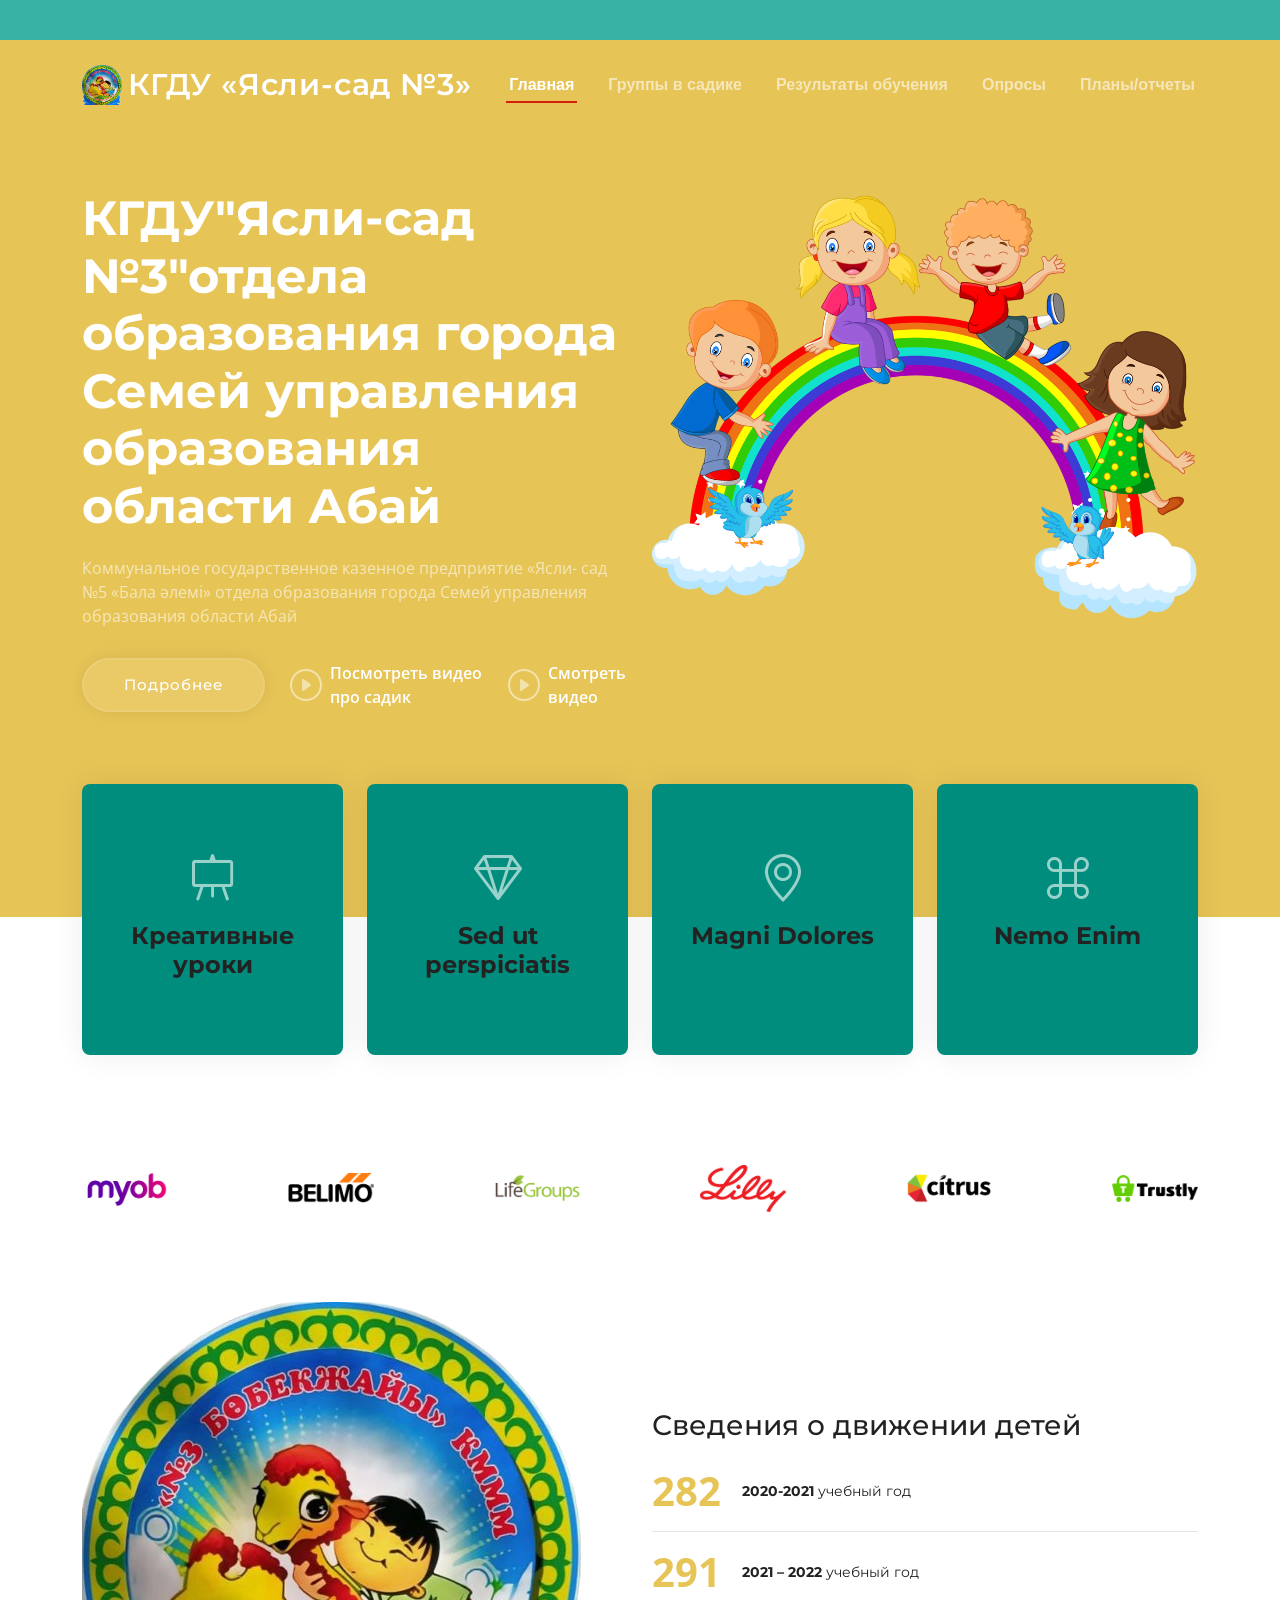
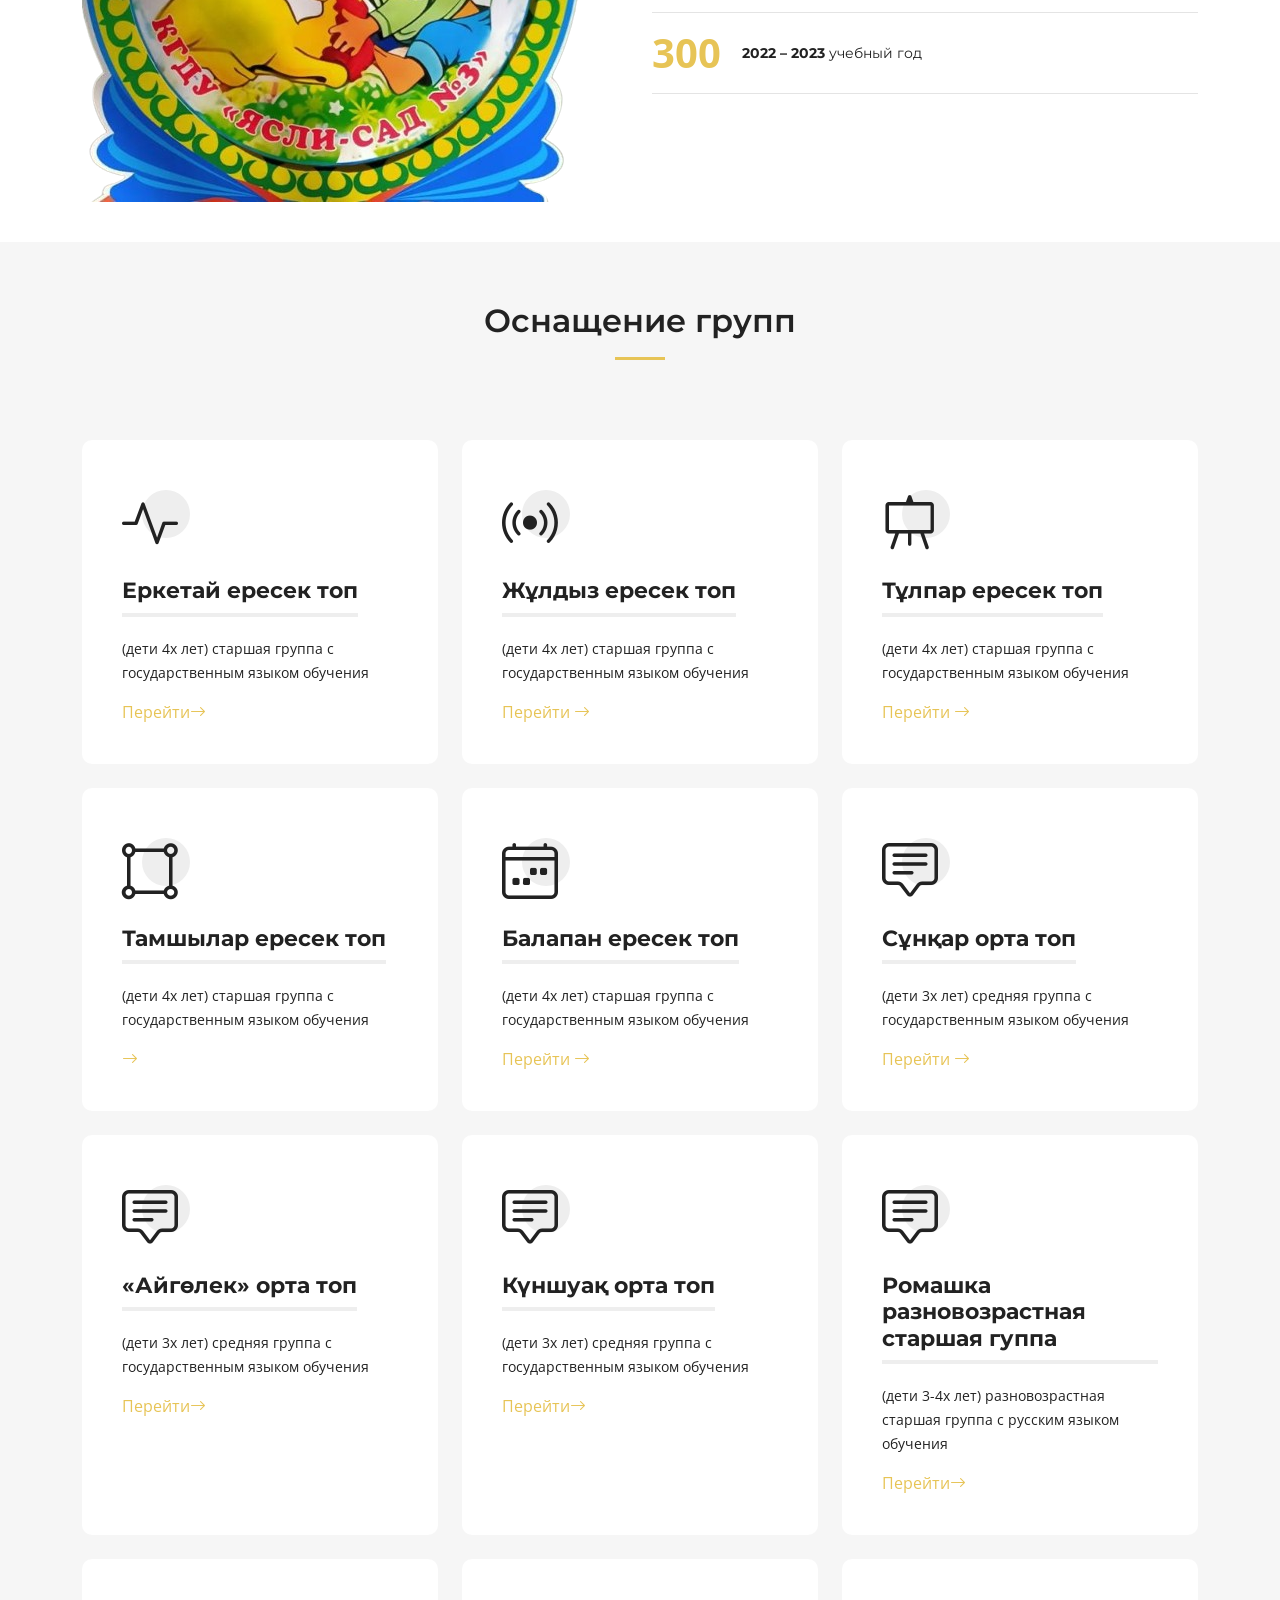
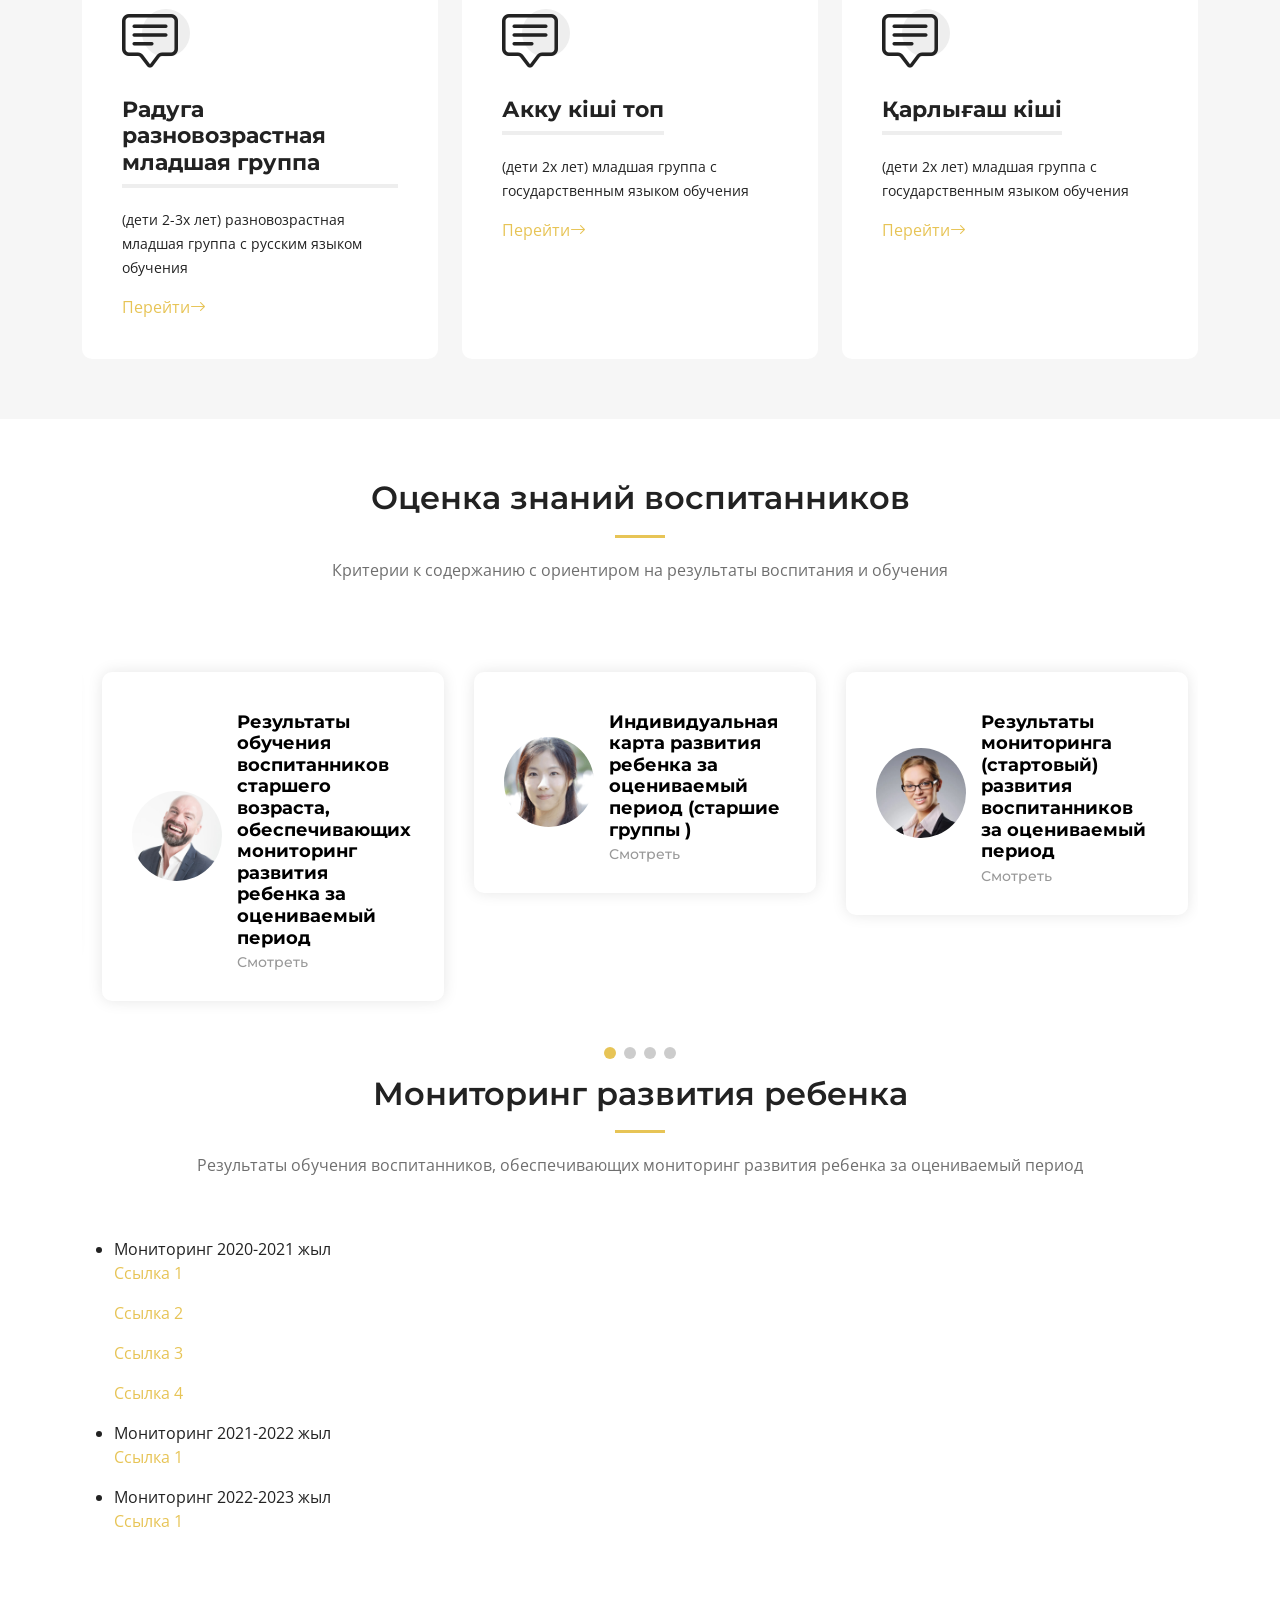
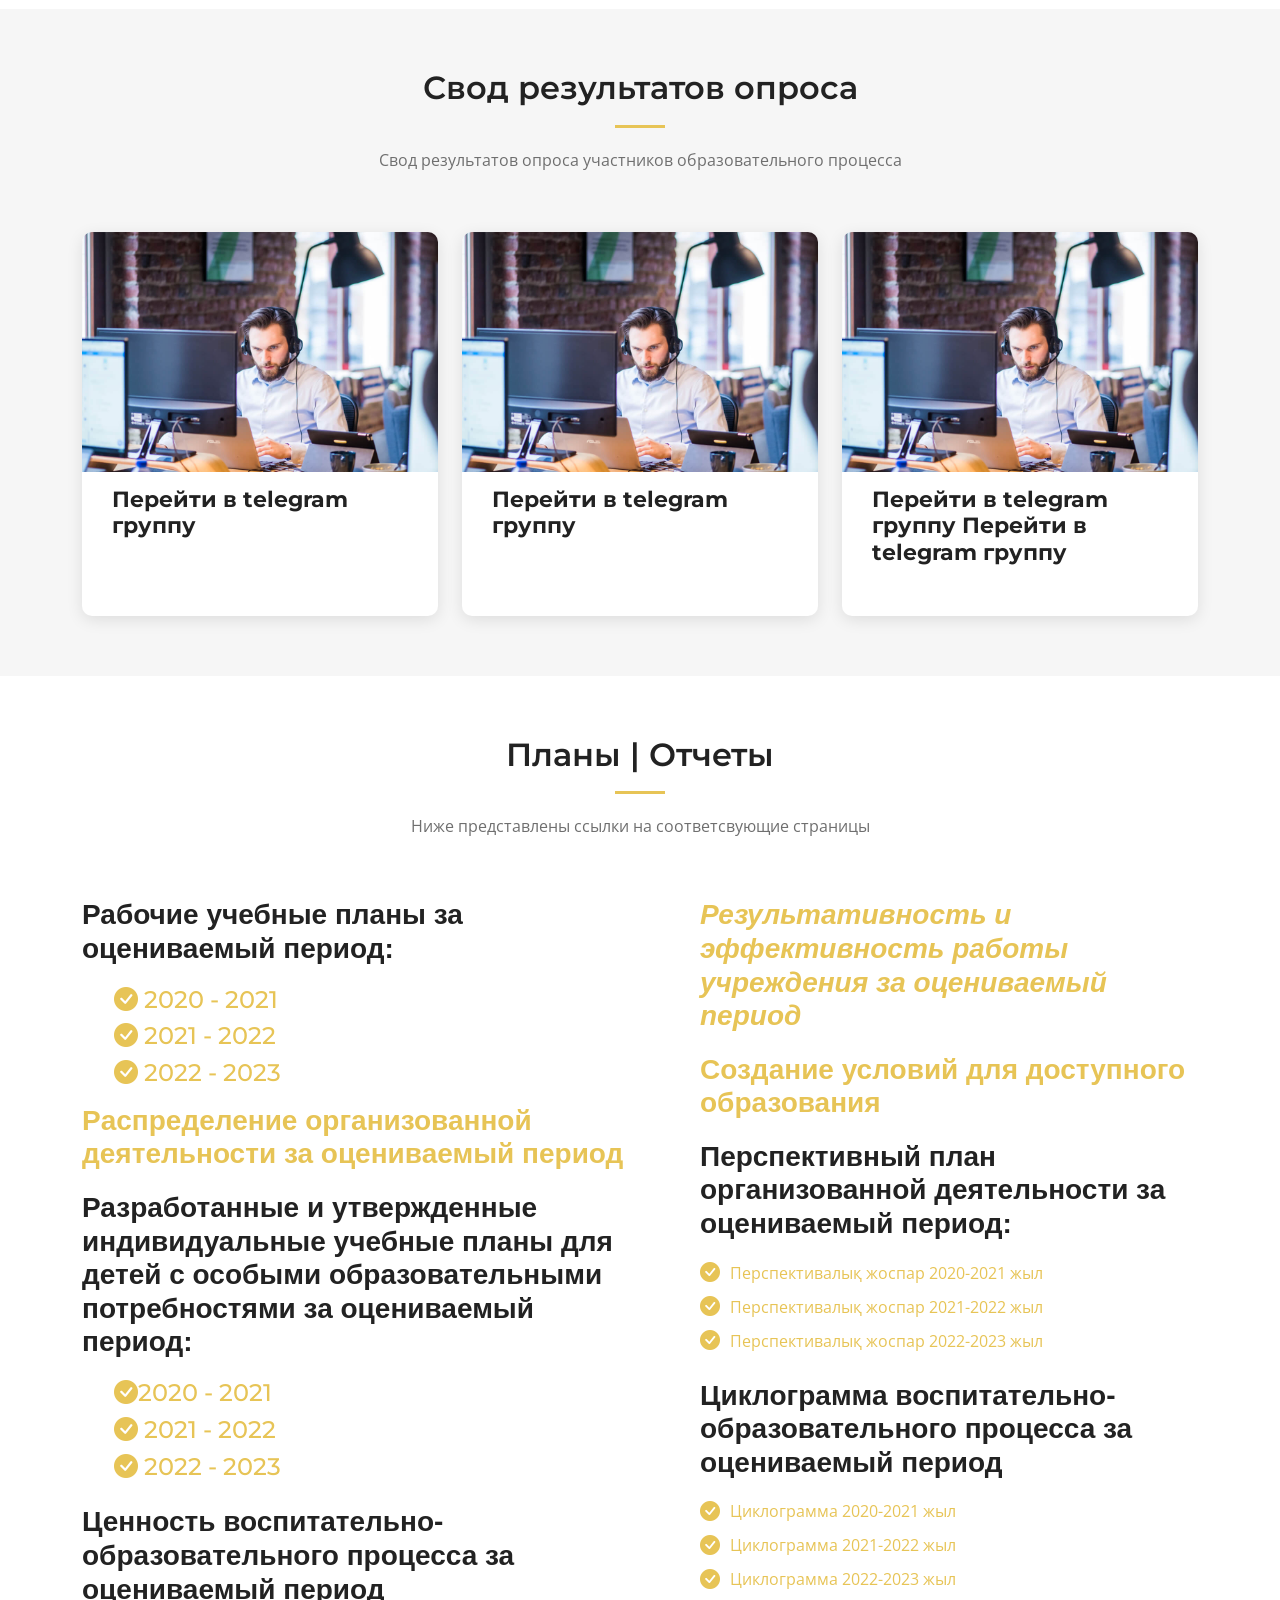
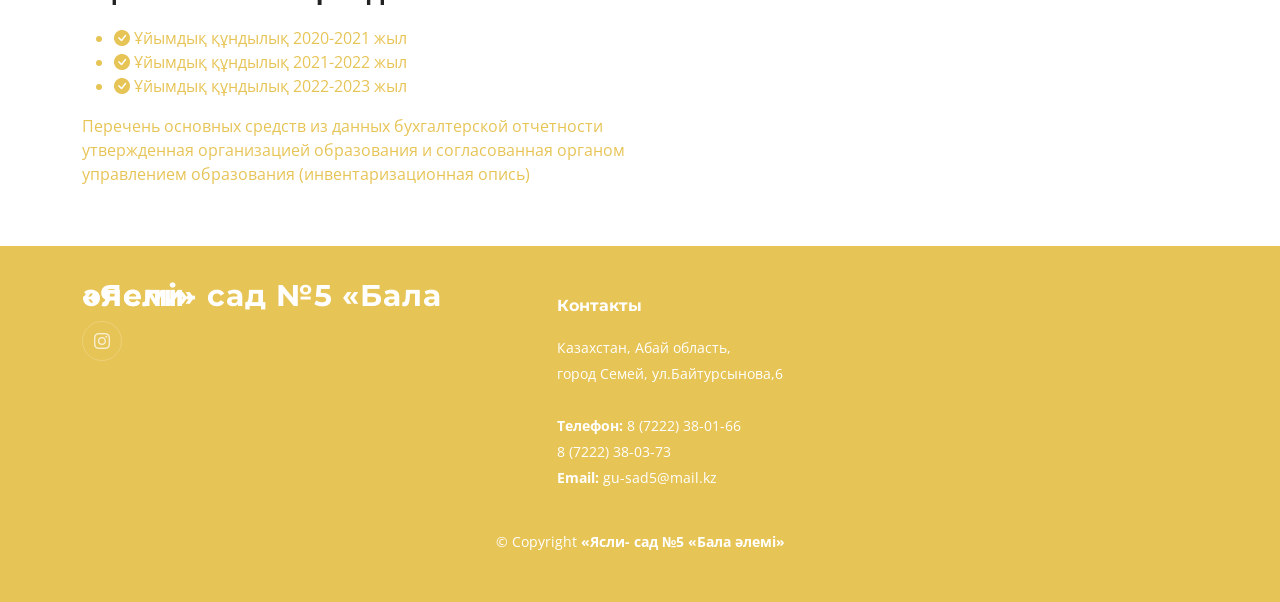
<file: index.html>
<!DOCTYPE html>
<html lang="en">

<head>
  <meta charset="utf-8">
  <meta content="width=device-width, initial-scale=1.0" name="viewport">

  <title>«Ясли-сад №3»</title>
  <meta content="" name="description">
  <meta content="" name="keywords">

  <!-- Favicons -->
  <link href="assets/img/bg-main.png" rel="icon">
  <link href="assets/img/bg-main.png" rel="apple-touch-icon">

  <!-- Google Fonts -->
  <link rel="preconnect" href="https://fonts.googleapis.com">
  <link rel="preconnect" href="https://fonts.gstatic.com" crossorigin>
  <link href="https://fonts.googleapis.com/css2?family=Open+Sans:ital,wght@0,300;0,400;0,500;0,600;0,700;1,300;1,400;1,600;1,700&family=Montserrat:ital,wght@0,300;0,400;0,500;0,600;0,700;1,300;1,400;1,500;1,600;1,700&family=Raleway:ital,wght@0,300;0,400;0,500;0,600;0,700;1,300;1,400;1,500;1,600;1,700&display=swap" rel="stylesheet">

  <!-- Vendor CSS Files -->
  <link href="assets/vendor/bootstrap/css/bootstrap.min.css" rel="stylesheet">
  <link href="assets/vendor/bootstrap-icons/bootstrap-icons.css" rel="stylesheet">
  <link href="assets/vendor/aos/aos.css" rel="stylesheet">
  <link href="assets/vendor/glightbox/css/glightbox.min.css" rel="stylesheet">
  <link href="assets/vendor/swiper/swiper-bundle.min.css" rel="stylesheet">

  <!-- Template Main CSS File -->
  <link href="assets/css/main.css" rel="stylesheet">
  </head>

<body>

  <!-- ======= Header ======= -->
  <section id="topbar" class="topbar d-flex align-items-center">
    <div class="container d-flex justify-content-center justify-content-md-between">
<!--      <div class="contact-info d-flex align-items-center">-->
<!--        <i class="bi bi-envelope d-flex align-items-center"><a href="mailto:contact@example.com">contact@example.com</a></i>-->
<!--        <i class="bi bi-phone d-flex align-items-center ms-4"><span>+1 5589 55488 55</span></i>-->
<!--      </div>-->
<!--      <div class="social-links d-none d-md-flex align-items-center">-->
<!--        <a href="#" class="twitter"><i class="bi bi-twitter"></i></a>-->
<!--        <a href="#" class="facebook"><i class="bi bi-facebook"></i></a>-->
<!--        <a href="#" class="instagram"><i class="bi bi-instagram"></i></a>-->
<!--        <a href="#" class="linkedin"><i class="bi bi-linkedin"></i></i></a>-->
<!--      </div>-->
    </div>
  </section><!-- End Top Bar -->

  <header id="header" class="header d-flex align-items-center">

    <div class="container-fluid container-xl d-flex align-items-center justify-content-between">
      <a href="index.html" class="logo d-flex align-items-center">
        <!-- Uncomment the line below if you also wish to use an image logo -->
         <img src="assets/img/bg-main.png" alt="">
        <h1>КГДУ «Ясли-сад №3»</h1>
      </a>
      <nav id="navbar" class="navbar">
        <ul>
          <li><a href="#hero">Главная</a></li>
          <li><a href="#services">Группы в садике</a></li>
          <li><a href="#testimonials">Результаты обучения</a></li>
<!--          <li><a href="#portfolio">Portfolio</a></li>-->
<!--          <li><a href="#team">Team</a></li>-->
          <li><a href="#recent-posts">Опросы</a></li>
          <li><a href="#about">Планы/отчеты</a></li>
        </ul>
      </nav><!-- .navbar -->

      <i class="mobile-nav-toggle mobile-nav-show bi bi-list"></i>
      <i class="mobile-nav-toggle mobile-nav-hide d-none bi bi-x"></i>

    </div>
  </header><!-- End Header -->
  <!-- End Header -->

  <!-- ======= Hero Section ======= -->
  <section id="hero" class="hero">
    <div class="container position-relative">
      <div class="row gy-5" data-aos="fade-in">
        <div class="col-lg-6 order-2 order-lg-1 d-flex flex-column justify-content-center text-center text-lg-start">
          <h2>КГДУ"Ясли-сад №3"отдела образования города Семей управления образования области Абай </h2>
          <p>Коммунальное государственное казенное предприятие «Ясли- сад №5 «Бала әлемі»  отдела образования города
            Семей управления  образования области Абай</p>
          <div class="d-flex justify-content-center justify-content-lg-start">
            <a href="#about" class="btn-get-started">Подробнее</a>
            <a href="https://www.youtube.com/watch?v=v0VQZOsSOwk" class="glightbox btn-watch-video d-flex align-items-center"><i class="bi bi-play-circle"></i><span>Посмотреть видео про садик</span></a>
            <a href="https://youtu.be/mVTuwNxGYSs" class="glightbox btn-watch-video d-flex align-items-center"><i class="bi bi-play-circle"></i><span>Смотреть видео</span></a>

          </div>
        </div>
        <div class="col-lg-6 order-1 order-lg-2">
          <img src="assets/img/rainbow.png" class="img-fluid" alt="" data-aos="zoom-out" data-aos-delay="100">
        </div>
      </div>
    </div>

    <div class="icon-boxes position-relative">
      <div class="container position-relative">
        <div class="row gy-4 mt-5">

          <div class="col-xl-3 col-md-6" data-aos="fade-up" data-aos-delay="100">
            <div class="icon-box">
              <div class="icon"><i class="bi bi-easel"></i></div>
              <h4 class="title">Креативные уроки</h4>
            </div>
          </div><!--End Icon Box -->

          <div class="col-xl-3 col-md-6" data-aos="fade-up" data-aos-delay="200">
            <div class="icon-box">
              <div class="icon"><i class="bi bi-gem"></i></div>
              <h4 class="title">Sed ut perspiciatis</h4>
            </div>
          </div><!--End Icon Box -->

          <div class="col-xl-3 col-md-6" data-aos="fade-up" data-aos-delay="300">
            <div class="icon-box">
              <div class="icon"><i class="bi bi-geo-alt"></i></div>
              <h4 class="title">Magni Dolores</h4>
            </div>
          </div><!--End Icon Box -->

          <div class="col-xl-3 col-md-6" data-aos="fade-up" data-aos-delay="500">
            <div class="icon-box">
              <div class="icon"><i class="bi bi-command"></i></div>
              <h4 class="title">Nemo Enim</h4>
            </div>
          </div><!--End Icon Box -->

        </div>
      </div>
    </div>
  </section>
  <!-- End Hero Section -->

  <main id="main">


    <!-- ======= Clients Section ======= -->
    <section id="clients" class="clients">
      <div class="container" data-aos="zoom-out">

        <div class="clients-slider swiper">
          <div class="swiper-wrapper align-items-center">
            <div class="swiper-slide"><img src="assets/img/clients/client-1.png" class="img-fluid" alt=""></div>
            <div class="swiper-slide"><img src="assets/img/clients/client-2.png" class="img-fluid" alt=""></div>
            <div class="swiper-slide"><img src="assets/img/clients/client-3.png" class="img-fluid" alt=""></div>
            <div class="swiper-slide"><img src="assets/img/clients/client-4.png" class="img-fluid" alt=""></div>
            <div class="swiper-slide"><img src="assets/img/clients/client-5.png" class="img-fluid" alt=""></div>
            <div class="swiper-slide"><img src="assets/img/clients/client-6.png" class="img-fluid" alt=""></div>
            <div class="swiper-slide"><img src="assets/img/clients/client-7.png" class="img-fluid" alt=""></div>
            <div class="swiper-slide"><img src="assets/img/clients/client-8.png" class="img-fluid" alt=""></div>
          </div>
        </div>

      </div>
    </section><!-- End Clients Section -->

    <!-- ======= Stats Counter Section ======= -->
    <section id="stats-counter" class="stats-counter">
      <div class="container" data-aos="fade-up">

        <div class="row gy-4 align-items-center">

          <div class="col-lg-6">
            <img src="assets/img/bg-main.png" alt="" class="img-fluid">
          </div>

          <div class="col-lg-6">
            <h3>Сведения о движении детей</h3>
            <div class="stats-item d-flex align-items-center">
              <span data-purecounter-start="0" data-purecounter-end="282" data-purecounter-duration="1" class="purecounter"></span>
              <p><strong>2020-2021</strong> учебный год</p>
            </div><!-- End Stats Item -->

            <div class="stats-item d-flex align-items-center">
              <span data-purecounter-start="0" data-purecounter-end="291" data-purecounter-duration="1" class="purecounter"></span>
              <p><strong>2021 – 2022 </strong>учебный год</p>
            </div><!-- End Stats Item -->

            <div class="stats-item d-flex align-items-center">
              <span data-purecounter-start="0" data-purecounter-end="300" data-purecounter-duration="1" class="purecounter"></span>
              <p><strong>2022 – 2023</strong> учебный год</p>
            </div><!-- End Stats Item -->

          </div>

        </div>

      </div>
    </section><!-- End Stats Counter Section -->

    <!-- ======= Our Services Section ======= -->
    <section id="services" class="services sections-bg">
      <div class="container" data-aos="fade-up">

        <div class="section-header">
          <h2>Оснащение групп </h2>
        </div>

        <div class="row gy-4" data-aos="fade-up" data-aos-delay="100">

          <div class="col-lg-4 col-md-6">
            <div class="service-item  position-relative">
              <div class="icon">
                <i class="bi bi-activity"></i>
              </div>
              <h3>Еркетай ересек топ </h3>
              <p>(дети 4х лет) старшая   группа с государственным языком обучения</p>
              <a href=" https://cloud.mail.ru/public/gU7v/xUD8imZ4f" target="_blank" class="readmore stretched-link">Перейти<i class="bi bi-arrow-right"></i></a>
            </div>
          </div><!-- End Service Item -->

          <div class="col-lg-4 col-md-6">
            <div class="service-item position-relative">
              <div class="icon">
                <i class="bi bi-broadcast"></i>
              </div>
              <h3>Жұлдыз ересек топ  </h3>
              <p>(дети 4х лет) старшая   группа с государственным языком обучения</p>
              <a href="https://cloud.mail.ru/public/umc7/v2YTrBzpC" target="_blank" class="readmore stretched-link">Перейти <i class="bi bi-arrow-right"></i></a>
            </div>
          </div><!-- End Service Item -->

          <div class="col-lg-4 col-md-6">
            <div class="service-item position-relative">
              <div class="icon">
                <i class="bi bi-easel"></i>
              </div>
              <h3>Тұлпар ересек топ   </h3>
              <p>(дети 4х лет) старшая   группа с государственным языком обучения</p>
              <a href="https://cloud.mail.ru/public/VSVN/h9CfK5rYE" target="_blank" class="readmore stretched-link">Перейти <i class="bi bi-arrow-right"></i></a>
            </div>
          </div><!-- End Service Item -->

          <div class="col-lg-4 col-md-6">
            <div class="service-item position-relative">
              <div class="icon">
                <i class="bi bi-bounding-box-circles"></i>
              </div>
              <h3>Тамшылар ересек топ</h3>
              <p>(дети 4х лет) старшая   группа с государственным языком обучения</p>
              <a href="#" class="readmore stretched-link"> <i class="bi bi-arrow-right"></i></a>
            </div>
          </div><!-- End Service Item -->

          <div class="col-lg-4 col-md-6">
            <div class="service-item position-relative">
              <div class="icon">
                <i class="bi bi-calendar4-week"></i>
              </div>
              <h3>Балапан ересек топ</h3>
              <p>(дети 4х лет) старшая   группа с государственным языком обучения</p>
              <a href="https://cloud.mail.ru/public/gwd2/MTGzWeMms" target="_blank" class="readmore stretched-link">Перейти <i class="bi bi-arrow-right"></i></a>
            </div>
          </div><!-- End Service Item -->

          <div class="col-lg-4 col-md-6">
            <div class="service-item position-relative">
              <div class="icon">
                <i class="bi bi-chat-square-text"></i>
              </div>
              <h3>Сұнқар орта топ    </h3>
              <p>(дети 3х лет) средняя  группа с государственным языком обучения</p>
              <a href="https://cloud.mail.ru/public/T6DA/PjS7YiHZd" target="_blank" class="readmore stretched-link">Перейти <i class="bi bi-arrow-right"></i></a>
            </div>
          </div><!-- End Service Item -->

          <div class="col-lg-4 col-md-6">
            <div class="service-item position-relative">
              <div class="icon">
                <i class="bi bi-chat-square-text"></i>
              </div>
              <h3>«Айгөлек» орта топ</h3>
              <p>(дети 3х лет) средняя  группа с государственным языком обучения</p>
              <a href="https://cloud.mail.ru/public/TGub/r1XAm2HcU " target="_blank" class="readmore stretched-link">Перейти<i class="bi bi-arrow-right"></i></a>
            </div>
          </div><!-- End Service Item -->

          <div class="col-lg-4 col-md-6">
            <div class="service-item position-relative">
              <div class="icon">
                <i class="bi bi-chat-square-text"></i>
              </div>
              <h3>Күншуақ орта топ    </h3>
              <p>(дети 3х лет) средняя  группа с государственным языком обучения</p>
              <a href="https://cloud.mail.ru/public/6tgf/iPW5Q3xVA" target="_blank" class="readmore stretched-link">Перейти<i class="bi bi-arrow-right"></i></a>
            </div>
          </div><!-- End Service Item -->

          <div class="col-lg-4 col-md-6">
            <div class="service-item position-relative">
              <div class="icon">
                <i class="bi bi-chat-square-text"></i>
              </div>
              <h3>Ромашка разновозрастная старшая гуппа </h3>
              <p>(дети 3-4х лет) разновозрастная старшая  группа с русским языком обучения</p>
              <a href="https://cloud.mail.ru/public/aZfj/vpDFMEbqM" target="_blank" class="readmore stretched-link">Перейти<i class="bi bi-arrow-right"></i></a>
            </div>
          </div><!-- End Service Item -->

          <div class="col-lg-4 col-md-6">
            <div class="service-item position-relative">
              <div class="icon">
                <i class="bi bi-chat-square-text"></i>
              </div>
              <h3>Радуга разновозрастная младшая группа </h3>
              <p>(дети 2-3х лет) разновозрастная младшая группа с русским языком обучения</p>
              <a href="https://cloud.mail.ru/public/TntN/qnG6Z9aJa" target="_blank" class="readmore stretched-link">Перейти<i class="bi bi-arrow-right"></i></a>
            </div>
          </div><!-- End Service Item -->

          <div class="col-lg-4 col-md-6">
            <div class="service-item position-relative">
              <div class="icon">
                <i class="bi bi-chat-square-text"></i>
              </div>
              <h3>Акку кіші топ  </h3>
              <p>(дети 2х лет) младшая группа с государственным языком обучения</p>
              <a href="https://cloud.mail.ru/public/Xkd7/CA7UWDMiC" target="_blank" class="readmore stretched-link">Перейти<i class="bi bi-arrow-right"></i></a>
            </div>
          </div><!-- End Service Item -->

          <div class="col-lg-4 col-md-6">
            <div class="service-item position-relative">
              <div class="icon">
                <i class="bi bi-chat-square-text"></i>
              </div>
              <h3>Қарлығаш кіші  </h3>
              <p>(дети 2х лет) младшая группа с государственным языком обучения</p>
              <a href="https://cloud.mail.ru/public/Ufc1/Qi4aHJb5Z" target="_blank" class="readmore stretched-link">Перейти<i class="bi bi-arrow-right"></i></a>
            </div>
          </div><!-- End Service Item -->
        </div>

      </div>
    </section><!-- End Our Services Section -->

    <!-- ======= Testimonials Section ======= -->
    <section id="testimonials" class="testimonials">
      <div class="container" data-aos="fade-up">

        <div class="section-header">
          <h2>Оценка знаний воспитанников</h2>
          <p>Критерии к содержанию с ориентиром на результаты воспитания и обучения</p>
        </div>

        <div class="slides-3 swiper" data-aos="fade-up" data-aos-delay="100">
          <div class="swiper-wrapper">

            <div class="swiper-slide">
              <div class="testimonial-wrap">
                <div class="testimonial-item">
                  <div class="d-flex align-items-center">
                    <img src="assets/img/testimonials/testimonials-1.jpg" class="testimonial-img flex-shrink-0" alt="">
                    <div>
                      <h3>Результаты обучения воспитанников старшего  возраста, обеспечивающих мониторинг развития ребенка за оцениваемый период</h3>
                      <a href="https://cloud.mail.ru/public/VM6j/of29K2Fc6" target="_blank"><h4>Смотреть</h4></a>
                    </div>
                  </div>
                </div>
              </div>
            </div><!-- End testimonial item -->

            <div class="swiper-slide">
              <div class="testimonial-wrap">
                <div class="testimonial-item">
                  <div class="d-flex align-items-center">
                    <img src="assets/img/testimonials/testimonials-2.jpg" class="testimonial-img flex-shrink-0" alt="">
                    <div>
                      <h3>Индивидуальная карта развития ребенка за
                        оцениваемый период (старшие группы ) </h3>
                      <a href=" https://cloud.mail.ru/public/HVw6/CLTFQWwkb" target="_blank"><h4>Смотреть</h4></a>
                    </div>
                  </div>
                </div>
              </div>
            </div><!-- End testimonial item -->

            <div class="swiper-slide">
              <div class="testimonial-wrap">
                <div class="testimonial-item">
                  <div class="d-flex align-items-center">
                    <img src="assets/img/testimonials/testimonials-3.jpg" class="testimonial-img flex-shrink-0" alt="">
                    <div>
                      <h3>Результаты мониторинга (стартовый)
                        развития воспитанников за оцениваемый период</h3>
                      <a href=" https://cloud.mail.ru/public/5bLe/vw6XPwp3k" target="_blank"><h4>Смотреть</h4></a>

                    </div>
                  </div>

                </div>
              </div>
            </div><!-- End testimonial item -->

            <div class="swiper-slide">
              <div class="testimonial-wrap">
                <div class="testimonial-item">
                  <div class="d-flex align-items-center">
                    <img src="assets/img/testimonials/testimonials-4.jpg" class="testimonial-img flex-shrink-0" alt="">
                    <div>
                      <h3>Результаты мониторинга достижений воспитанников
                        (итоговый) с учетом возраста детей за оцениваемый период</h3>
                      <a href="https://cloud.mail.ru/public/aVN9/BCjb1SPNR" target="_blank"><h4>Смотреть</h4></a>
                    </div>
                  </div>
                </div>
              </div>
            </div><!-- End testimonial item -->
          </div>
          <div class="swiper-pagination"></div>
        </div>

        <div class="section-header">
          <h2>Мониторинг развития ребенка </h2>
          <p>Результаты обучения воспитанников,
            обеспечивающих мониторинг развития ребенка за оцениваемый период</p>
        </div>
        <ul>
          <li>Мониторинг 2020-2021 жыл <br>
            <a href="https://cloud.mail.ru/public/GU6P/Rdjiz82Q3" target="_blank">
              <p>Ссылка 1</p>
          </a>
            <a href="https://cloud.mail.ru/public/cAjR/qGUPFg6wn " target="_blank">
              <p>Ссылка 2</p>
            </a>
            <a href="https://cloud.mail.ru/public/cDAY/xMgaXaf8o " target="_blank">
              <p>Ссылка 3</p>
            </a>
            <a href="https://cloud.mail.ru/public/hAtv/uuhn8tt5v " target="_blank">
              <p>Ссылка 4</p>
            </a>
          </li>

          <li>Мониторинг 2021-2022 жыл <br>
            <a href="https://cloud.mail.ru/public/pHMC/Gwh9yrnx9" target="_blank">
              <p>Ссылка 1</p>
            </a>
          </li>

          <li>Мониторинг 2022-2023 жыл <br>
            <a href=" https://cloud.mail.ru/public/ZkD9/wMRTtNe5X" target="_blank">
              <p>Ссылка 1</p>
            </a>
          </li>
        </ul>
      </div>
    </section><!-- End Testimonials Section -->

    <!-- ======= Portfolio Section ======= -->
<!--    <section id="portfolio" class="portfolio sections-bg">-->
<!--      <div class="container" data-aos="fade-up">-->

<!--        <div class="section-header">-->
<!--          <h2>Portfolio</h2>-->
<!--          <p>Quam sed id excepturi ccusantium dolorem ut quis dolores nisi llum nostrum enim velit qui ut et autem uia reprehenderit sunt deleniti</p>-->
<!--        </div>-->

<!--        <div class="portfolio-isotope" data-portfolio-filter="*" data-portfolio-layout="masonry" data-portfolio-sort="original-order" data-aos="fade-up" data-aos-delay="100">-->

<!--          <div>-->
<!--            <ul class="portfolio-flters">-->
<!--              <li data-filter="*" class="filter-active">All</li>-->
<!--              <li data-filter=".filter-app">App</li>-->
<!--              <li data-filter=".filter-product">Product</li>-->
<!--              <li data-filter=".filter-branding">Branding</li>-->
<!--              <li data-filter=".filter-books">Books</li>-->
<!--            </ul>&lt;!&ndash; End Portfolio Filters &ndash;&gt;-->
<!--          </div>-->

<!--          <div class="row gy-4 portfolio-container">-->

<!--            <div class="col-xl-4 col-md-6 portfolio-item filter-app">-->
<!--              <div class="portfolio-wrap">-->
<!--                <a href="assets/img/portfolio/app-1.jpg" data-gallery="portfolio-gallery-app" class="glightbox"><img src="assets/img/portfolio/app-1.jpg" class="img-fluid" alt=""></a>-->
<!--                <div class="portfolio-info">-->
<!--                  <h4><a href="portfolio-details.html" title="More Details">App 1</a></h4>-->
<!--                  <p>Lorem ipsum, dolor sit amet consectetur</p>-->
<!--                </div>-->
<!--              </div>-->
<!--            </div>&lt;!&ndash; End Portfolio Item &ndash;&gt;-->

<!--            <div class="col-xl-4 col-md-6 portfolio-item filter-product">-->
<!--              <div class="portfolio-wrap">-->
<!--                <a href="assets/img/portfolio/product-1.jpg" data-gallery="portfolio-gallery-app" class="glightbox"><img src="assets/img/portfolio/product-1.jpg" class="img-fluid" alt=""></a>-->
<!--                <div class="portfolio-info">-->
<!--                  <h4><a href="portfolio-details.html" title="More Details">Product 1</a></h4>-->
<!--                  <p>Lorem ipsum, dolor sit amet consectetur</p>-->
<!--                </div>-->
<!--              </div>-->
<!--            </div>&lt;!&ndash; End Portfolio Item &ndash;&gt;-->

<!--            <div class="col-xl-4 col-md-6 portfolio-item filter-branding">-->
<!--              <div class="portfolio-wrap">-->
<!--                <a href="assets/img/portfolio/branding-1.jpg" data-gallery="portfolio-gallery-app" class="glightbox"><img src="assets/img/portfolio/branding-1.jpg" class="img-fluid" alt=""></a>-->
<!--                <div class="portfolio-info">-->
<!--                  <h4><a href="portfolio-details.html" title="More Details">Branding 1</a></h4>-->
<!--                  <p>Lorem ipsum, dolor sit amet consectetur</p>-->
<!--                </div>-->
<!--              </div>-->
<!--            </div>&lt;!&ndash; End Portfolio Item &ndash;&gt;-->

<!--            <div class="col-xl-4 col-md-6 portfolio-item filter-books">-->
<!--              <div class="portfolio-wrap">-->
<!--                <a href="assets/img/portfolio/books-1.jpg" data-gallery="portfolio-gallery-app" class="glightbox"><img src="assets/img/portfolio/books-1.jpg" class="img-fluid" alt=""></a>-->
<!--                <div class="portfolio-info">-->
<!--                  <h4><a href="portfolio-details.html" title="More Details">Books 1</a></h4>-->
<!--                  <p>Lorem ipsum, dolor sit amet consectetur</p>-->
<!--                </div>-->
<!--              </div>-->
<!--            </div>&lt;!&ndash; End Portfolio Item &ndash;&gt;-->

<!--            <div class="col-xl-4 col-md-6 portfolio-item filter-app">-->
<!--              <div class="portfolio-wrap">-->
<!--                <a href="assets/img/portfolio/app-2.jpg" data-gallery="portfolio-gallery-app" class="glightbox"><img src="assets/img/portfolio/app-2.jpg" class="img-fluid" alt=""></a>-->
<!--                <div class="portfolio-info">-->
<!--                  <h4><a href="portfolio-details.html" title="More Details">App 2</a></h4>-->
<!--                  <p>Lorem ipsum, dolor sit amet consectetur</p>-->
<!--                </div>-->
<!--              </div>-->
<!--            </div>&lt;!&ndash; End Portfolio Item &ndash;&gt;-->

<!--            <div class="col-xl-4 col-md-6 portfolio-item filter-product">-->
<!--              <div class="portfolio-wrap">-->
<!--                <a href="assets/img/portfolio/product-2.jpg" data-gallery="portfolio-gallery-app" class="glightbox"><img src="assets/img/portfolio/product-2.jpg" class="img-fluid" alt=""></a>-->
<!--                <div class="portfolio-info">-->
<!--                  <h4><a href="portfolio-details.html" title="More Details">Product 2</a></h4>-->
<!--                  <p>Lorem ipsum, dolor sit amet consectetur</p>-->
<!--                </div>-->
<!--              </div>-->
<!--            </div>&lt;!&ndash; End Portfolio Item &ndash;&gt;-->

<!--            <div class="col-xl-4 col-md-6 portfolio-item filter-branding">-->
<!--              <div class="portfolio-wrap">-->
<!--                <a href="assets/img/portfolio/branding-2.jpg" data-gallery="portfolio-gallery-app" class="glightbox"><img src="assets/img/portfolio/branding-2.jpg" class="img-fluid" alt=""></a>-->
<!--                <div class="portfolio-info">-->
<!--                  <h4><a href="portfolio-details.html" title="More Details">Branding 2</a></h4>-->
<!--                  <p>Lorem ipsum, dolor sit amet consectetur</p>-->
<!--                </div>-->
<!--              </div>-->
<!--            </div>&lt;!&ndash; End Portfolio Item &ndash;&gt;-->

<!--            <div class="col-xl-4 col-md-6 portfolio-item filter-books">-->
<!--              <div class="portfolio-wrap">-->
<!--                <a href="assets/img/portfolio/books-2.jpg" data-gallery="portfolio-gallery-app" class="glightbox"><img src="assets/img/portfolio/books-2.jpg" class="img-fluid" alt=""></a>-->
<!--                <div class="portfolio-info">-->
<!--                  <h4><a href="portfolio-details.html" title="More Details">Books 2</a></h4>-->
<!--                  <p>Lorem ipsum, dolor sit amet consectetur</p>-->
<!--                </div>-->
<!--              </div>-->
<!--            </div>&lt;!&ndash; End Portfolio Item &ndash;&gt;-->

<!--            <div class="col-xl-4 col-md-6 portfolio-item filter-app">-->
<!--              <div class="portfolio-wrap">-->
<!--                <a href="assets/img/portfolio/app-3.jpg" data-gallery="portfolio-gallery-app" class="glightbox"><img src="assets/img/portfolio/app-3.jpg" class="img-fluid" alt=""></a>-->
<!--                <div class="portfolio-info">-->
<!--                  <h4><a href="portfolio-details.html" title="More Details">App 3</a></h4>-->
<!--                  <p>Lorem ipsum, dolor sit amet consectetur</p>-->
<!--                </div>-->
<!--              </div>-->
<!--            </div>&lt;!&ndash; End Portfolio Item &ndash;&gt;-->

<!--            <div class="col-xl-4 col-md-6 portfolio-item filter-product">-->
<!--              <div class="portfolio-wrap">-->
<!--                <a href="assets/img/portfolio/product-3.jpg" data-gallery="portfolio-gallery-app" class="glightbox"><img src="assets/img/portfolio/product-3.jpg" class="img-fluid" alt=""></a>-->
<!--                <div class="portfolio-info">-->
<!--                  <h4><a href="portfolio-details.html" title="More Details">Product 3</a></h4>-->
<!--                  <p>Lorem ipsum, dolor sit amet consectetur</p>-->
<!--                </div>-->
<!--              </div>-->
<!--            </div>&lt;!&ndash; End Portfolio Item &ndash;&gt;-->

<!--            <div class="col-xl-4 col-md-6 portfolio-item filter-branding">-->
<!--              <div class="portfolio-wrap">-->
<!--                <a href="assets/img/portfolio/branding-3.jpg" data-gallery="portfolio-gallery-app" class="glightbox"><img src="assets/img/portfolio/branding-3.jpg" class="img-fluid" alt=""></a>-->
<!--                <div class="portfolio-info">-->
<!--                  <h4><a href="portfolio-details.html" title="More Details">Branding 3</a></h4>-->
<!--                  <p>Lorem ipsum, dolor sit amet consectetur</p>-->
<!--                </div>-->
<!--              </div>-->
<!--            </div>&lt;!&ndash; End Portfolio Item &ndash;&gt;-->

<!--            <div class="col-xl-4 col-md-6 portfolio-item filter-books">-->
<!--              <div class="portfolio-wrap">-->
<!--                <a href="assets/img/portfolio/books-3.jpg" data-gallery="portfolio-gallery-app" class="glightbox"><img src="assets/img/portfolio/books-3.jpg" class="img-fluid" alt=""></a>-->
<!--                <div class="portfolio-info">-->
<!--                  <h4><a href="portfolio-details.html" title="More Details">Books 3</a></h4>-->
<!--                  <p>Lorem ipsum, dolor sit amet consectetur</p>-->
<!--                </div>-->
<!--              </div>-->
<!--            </div>&lt;!&ndash; End Portfolio Item &ndash;&gt;-->

<!--          </div>&lt;!&ndash; End Portfolio Container &ndash;&gt;-->

<!--        </div>-->

<!--      </div>-->
<!--    </section>&lt;!&ndash; End Portfolio Section &ndash;&gt;-->

    <!-- ======= Our Team Section ======= -->
<!--    <section id="team" class="team">-->
<!--      <div class="container" data-aos="fade-up">-->

<!--        <div class="section-header">-->
<!--          <h2>Our Team</h2>-->
<!--          <p>Nulla dolorum nulla nesciunt rerum facere sed ut inventore quam porro nihil id ratione ea sunt quis dolorem dolore earum</p>-->
<!--        </div>-->

<!--        <div class="row gy-4">-->

<!--          <div class="col-xl-3 col-md-6 d-flex" data-aos="fade-up" data-aos-delay="100">-->
<!--            <div class="member">-->
<!--              <img src="assets/img/team/team-1.jpg" class="img-fluid" alt="">-->
<!--              <h4>Walter White</h4>-->
<!--              <span>Web Development</span>-->
<!--              <div class="social">-->
<!--                <a href=""><i class="bi bi-facebook"></i></a>-->
<!--                <a href=""><i class="bi bi-instagram"></i></a>-->
<!--              </div>-->
<!--            </div>-->
<!--          </div>&lt;!&ndash; End Team Member &ndash;&gt;-->

<!--          <div class="col-xl-3 col-md-6 d-flex" data-aos="fade-up" data-aos-delay="200">-->
<!--            <div class="member">-->
<!--              <img src="assets/img/team/team-2.jpg" class="img-fluid" alt="">-->
<!--              <h4>Sarah Jhinson</h4>-->
<!--              <span>Marketing</span>-->
<!--              <div class="social">-->
<!--                <a href=""><i class="bi bi-twitter"></i></a>-->
<!--                <a href=""><i class="bi bi-facebook"></i></a>-->
<!--                <a href=""><i class="bi bi-instagram"></i></a>-->
<!--                <a href=""><i class="bi bi-linkedin"></i></a>-->
<!--              </div>-->
<!--            </div>-->
<!--          </div>&lt;!&ndash; End Team Member &ndash;&gt;-->
<!--        </div>-->

<!--      </div>-->
<!--    </section>&lt;!&ndash; End Our Team Section &ndash;&gt;-->


    <!-- ======= Recent Blog Posts Section ======= -->
    <section id="recent-posts" class="recent-posts sections-bg">
      <div class="container" data-aos="fade-up">

        <div class="section-header">
          <h2>Свод результатов опроса </h2>
          <p>Свод результатов опроса участников образовательного процесса</p>
        </div>

        <div class="row gy-4">

          <div class="col-xl-4 col-md-6">
            <article>
              <div class="post-img">
                <img src="assets/img/blog/blog-1.jpg" alt="" class="img-fluid">
              </div>

              <h2 class="title">
                <a href="t.me/Aijuldyz_sayalnama2023">Перейти в telegram группу</a>
              </h2>
            </article>
          </div><!-- End post list item -->

          <div class="col-xl-4 col-md-6">
            <article>
              <div class="post-img">
                <img src="assets/img/blog/blog-1.jpg" alt="" class="img-fluid">
              </div>

              <h2 class="title">
                <a href="t.me/Aijulduz_voprosy_roditely2023">Перейти в telegram группу</a>
              </h2>
            </article>
          </div><!-- End post list item -->

          <div class="col-xl-4 col-md-6">
            <article>
              <div class="post-img">
                <img src="assets/img/blog/blog-1.jpg" alt="" class="img-fluid">
              </div>

              <h2 class="title">
                <a href="t.me/Aijuldyz2023kaz">Перейти в telegram группу</a>
                <a href="t.me/Aijuldyz20233">Перейти в telegram группу</a>

              </h2>
            </article>
          </div><!-- End post list item -->

        </div><!-- End recent posts list -->

      </div>
    </section><!-- End Recent Blog Posts Section -->

    <!-- ======= Планы/отчеты About Us Section ======= -->
    <section id="about" class="about">
      <div class="container" data-aos="fade-up">

        <div class="section-header">
          <h2>Планы | Отчеты</h2>
          <p>Ниже представлены ссылки на соответсвующие страницы</p>
        </div>

        <div class="row gy-4">
          <div class="col-lg-6">
            <h3>Рабочие учебные планы за оцениваемый период:</h3>
            <ul>
              <a href="http://aijuldyz.balabaqshasy.kz/o-detskom-sade/dstemelk-zhmystar/13-zhyldy-masattar-men-mndetter-2020-2021-zhyl.html" target="_blank">
                <h4><i class="bi bi-check-circle-fill"></i> 2020 - 2021</h4></a>

              <a href="http://aijuldyz.balabaqshasy.kz/o-detskom-sade/dstemelk-zhmystar/16-zhyldy-masattar-men-mndetter-2021-2022-zhyl.html " target="_blank">
                <h4><i class="bi bi-check-circle-fill"></i> 2021 - 2022</h4></a>

              <a href="http://aijuldyz.balabaqshasy.kz/o-detskom-sade/dstemelk-zhmystar/17-zhyldy-masattar-men-mndetter-2022-2023-zhyl.html" target="_blank">
                <h4><i class="bi bi-check-circle-fill"></i> 2022 - 2023</h4></a>
            </ul>

            <a href="https://cloud.mail.ru/public/Veov/WsgDFBnht" target="_blank">
              <h3>Pаспределение организованной деятельности за оцениваемый период </h3>
            </a>

            <h3>Разработанные и утвержденные индивидуальные учебные планы для детей с особыми образовательными потребностями за оцениваемый период:</h3>
            <ul>
              <a href="https://cloud.mail.ru/public/PPDo/SuZErUKuw " target="_blank">
                <h4> <i class="bi bi-check-circle-fill"></i>2020 - 2021</h4></a>

              <a href="https://cloud.mail.ru/public/FBY5/UKjmxgBAy" target="_blank">
                <h4> <i class="bi bi-check-circle-fill"></i> 2021 - 2022</h4></a>

              <a href="https://cloud.mail.ru/public/pvAc/x9t5ypJXp" target="_blank">
                <h4><i class="bi bi-check-circle-fill"></i> 2022 - 2023</h4></a>
            </ul>

            <div class="position-relative mt-4">
              <h3>Ценность воспитательно-образовательного процесса за оцениваемый период</h3>
              <ul>
                <a href="http://aijuldyz.balabaqshasy.kz/o-detskom-sade/dstemelk-zhmystar/23-jymdy-ndyly-2020-2021-zhyl.html" target="_blank"><li><i class="bi bi-check-circle-fill">
                </i>Ұйымдық құндылық 2020-2021 жыл</li></a>

                <a href="http://aijuldyz.balabaqshasy.kz/o-detskom-sade/dstemelk-zhmystar/24-jymdy-ndyly-2021-2022-zhyl.html" target="_blank"><li><i class="bi bi-check-circle-fill">
                </i>Ұйымдық құндылық 2021-2022 жыл </li></a>
                <a href="http://aijuldyz.balabaqshasy.kz/o-detskom-sade/dstemelk-zhmystar/20-jymdy-ndyly-2022-2023-zhyl.html" target="_blank"><li><i class="bi bi-check-circle-fill">
                </i>Ұйымдық құндылық 2022-2023 жыл</li></a>
              </ul>
            </div>
            <a href="https://cloud.mail.ru/public/HY5E/yzv66iBpG" target="_blank">
              Перечень основных средств из данных бухгалтерской отчетности
              утвержденная организацией образования и согласованная
              органом управлением образования (инвентаризационная опись)</a>
          </div>
          <div class="col-lg-6">
            <div class="content ps-0 ps-lg-5">
              <a href="http://aijuldyz.balabaqshasy.kz/o-detskom-sade/dstemelk-zhmystar/18-ylymi-dstemelk-yzmett-timdlg-men-timdlg-monitoring-rezultativnosti-i-jeffektivnosti-nauchno-metodicheskoj-dejatelnosti.html" target="_blank">
                <h3 class="fst-italic">
                  Результативность  и эффективность работы учреждения за оцениваемый период
                </h3>
              </a>
              <a href="http://aijuldyz.balabaqshasy.kz/o-detskom-sade/dstemelk-zhmystar/22-a-lglk-ou-badarlamasyna-sjkes-balany-mrn-oraudy-zhne-densaulyyn-nyajtudy-amtamasyz-etetn-pndk-kestktk-damytu-ortasyn-ru.html"target="_blank">
                <h3>Создание условий  для доступного образования</h3>
              </a>

              <h3>Перспективный план организованной деятельности за оцениваемый период:</h3>
              <ul>
                <a href="https://cloud.mail.ru/public/XpZQ/63mmvuq3n" target="_blank"><li><i class="bi bi-check-circle-fill">
                </i> Перспективалық жоспар 2020-2021 жыл</li></a>

                <a href="https://cloud.mail.ru/public/xgEL/UA9H1AHiR " target="_blank"><li><i class="bi bi-check-circle-fill">
                </i> Перспективалық жоспар 2021-2022 жыл</li></a>
                <a href="https://cloud.mail.ru/public/tByR/LqqVysfjv " target="_blank"><li><i class="bi bi-check-circle-fill">
                </i> Перспективалық жоспар 2022-2023 жыл</li></a>
              </ul>
              <h3>
                Циклограмма воспитательно-образовательного процесса за оцениваемый период
              </h3>
              <ul>
                <a href="https://cloud.mail.ru/public/W3PM/Yothw9brN" target="_blank"><li><i class="bi bi-check-circle-fill">
                </i> Циклограмма 2020-2021 жыл</li></a>

                <a href="https://cloud.mail.ru/public/5VSi/LDMmpRjq3" target="_blank"><li><i class="bi bi-check-circle-fill">
                </i> Циклограмма 2021-2022 жыл </li></a>
                <a href="https://cloud.mail.ru/public/jjyZ/FfTGoUbRy" target="_blank"><li><i class="bi bi-check-circle-fill">
                </i>Циклограмма 2022-2023 жыл</li></a>
              </ul

            </div>
          </div>
        </div>

      </div>
    </section><!-- End About Us Section -->


  </main><!-- End #main -->

  <!-- ======= Footer ======= -->
  <footer id="footer" class="footer">

    <div class="container">
      <div class="row gy-4">
        <div class="col-lg-5 col-md-12 footer-info">
          <a href="index.html" class="logo d-flex align-items-center">
            <span>«Ясли- сад №5 «Бала әлемі»</span>
          </a>
          <div class="social-links d-flex mt-4">
            <a href="https://www.instagram.com/iaslisad.3?igsh=MXRsajA3NTJ6ZGs2dQ==" class="instagram" target="_blank"><i class="bi bi-instagram"></i></a>
          </div>
        </div>

        <div class="col-lg-3 col-md-12 footer-contact text-center text-md-start">
          <h4>Контакты</h4>
          <p>
            Казахстан, Абай область,   <br>
            город Семей, ул.Байтурсынова,6<br><br>
            <strong>Телефон:</strong> 8 (7222) 38-01-66 <br> 8 (7222) 38-03-73<br>
            <strong>Email:</strong> gu-sad5@mail.kz  <br>
          </p>

        </div>

      </div>
    </div>

    <div class="container mt-4">
      <div class="copyright">
        &copy; Copyright <strong><span>«Ясли- сад №5 «Бала әлемі»</span></strong>
      </div>
    </div>

  </footer><!-- End Footer -->
  <!-- End Footer -->

  <a href="#" class="scroll-top d-flex align-items-center justify-content-center"><i class="bi bi-arrow-up-short"></i></a>

  <div id="preloader"></div>

  <!-- Vendor JS Files -->
  <script src="assets/vendor/bootstrap/js/bootstrap.bundle.min.js"></script>
  <script src="assets/vendor/aos/aos.js"></script>
  <script src="assets/vendor/glightbox/js/glightbox.min.js"></script>
  <script src="assets/vendor/purecounter/purecounter_vanilla.js"></script>
  <script src="assets/vendor/swiper/swiper-bundle.min.js"></script>
  <script src="assets/vendor/isotope-layout/isotope.pkgd.min.js"></script>
  <script src="assets/vendor/php-email-form/validate.js"></script>

  <!-- Template Main JS File -->
  <script src="assets/js/main.js"></script>

</body>

</html>
</file>
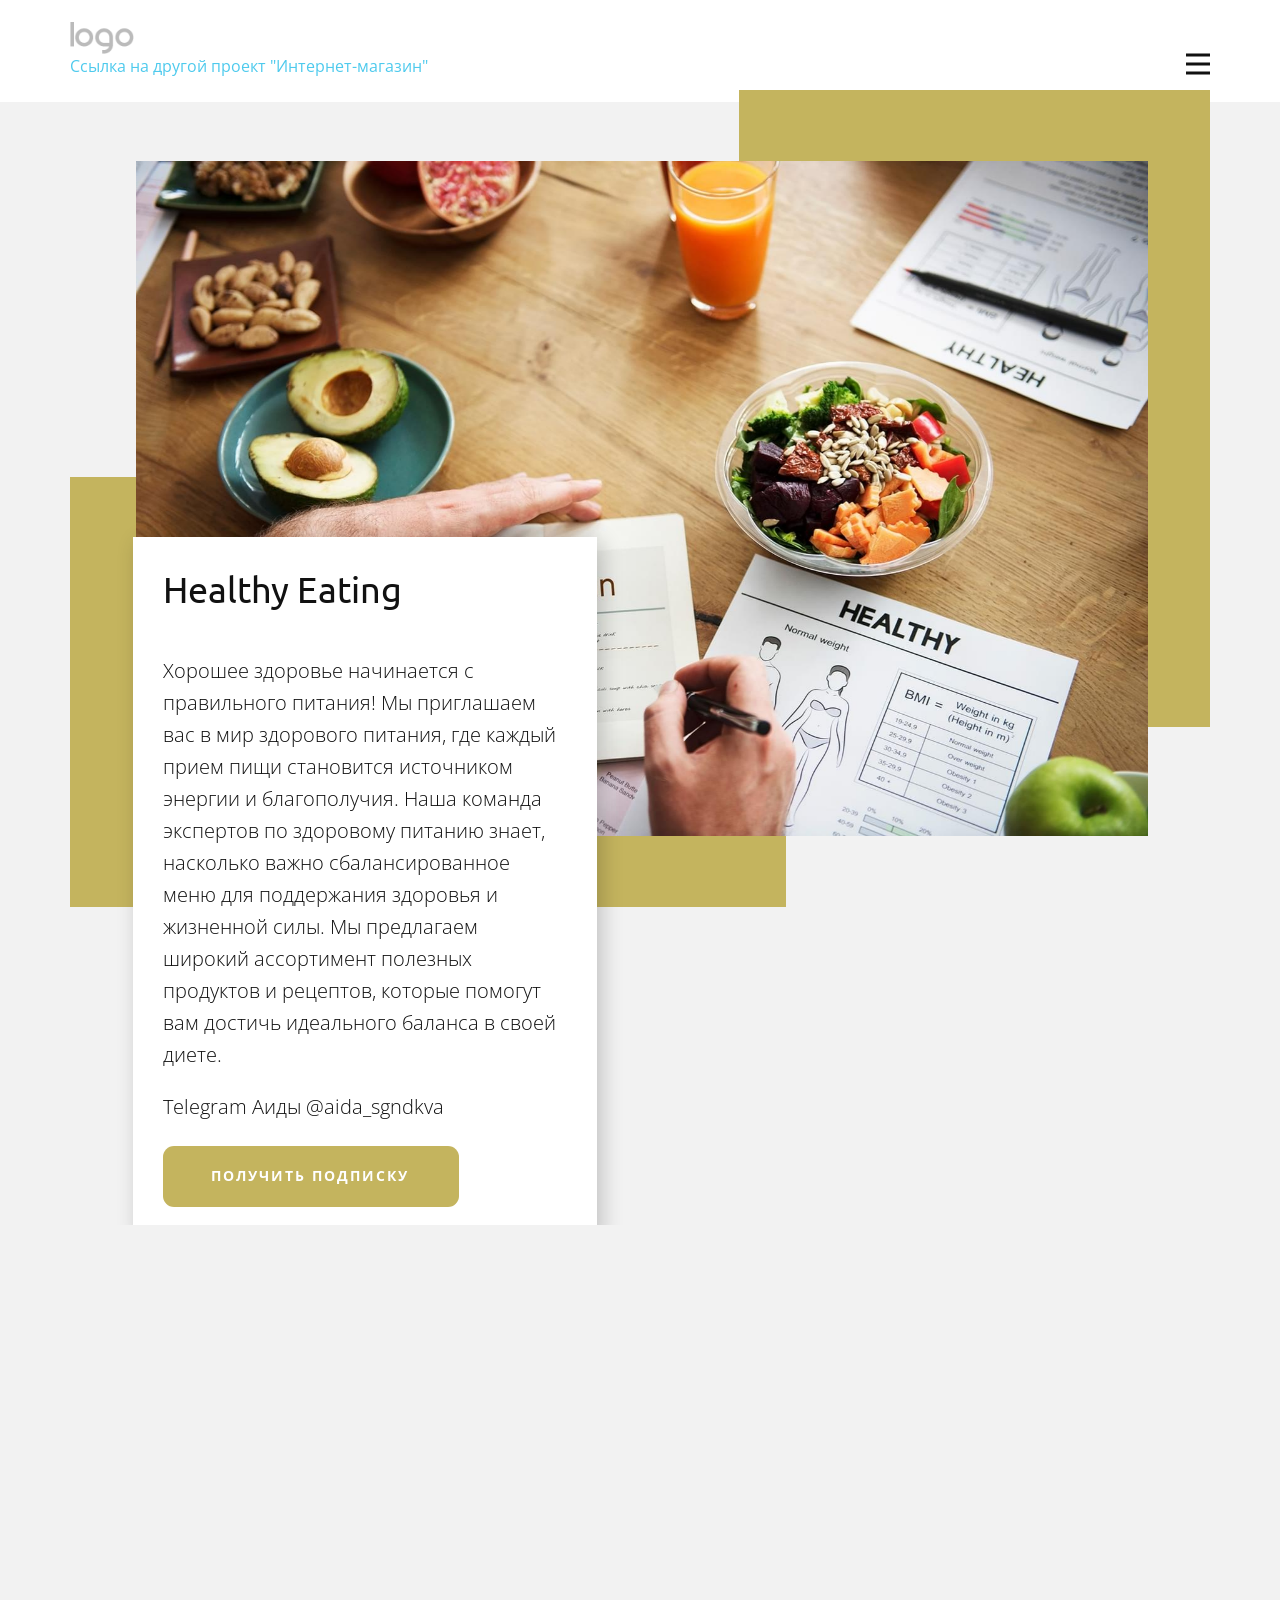
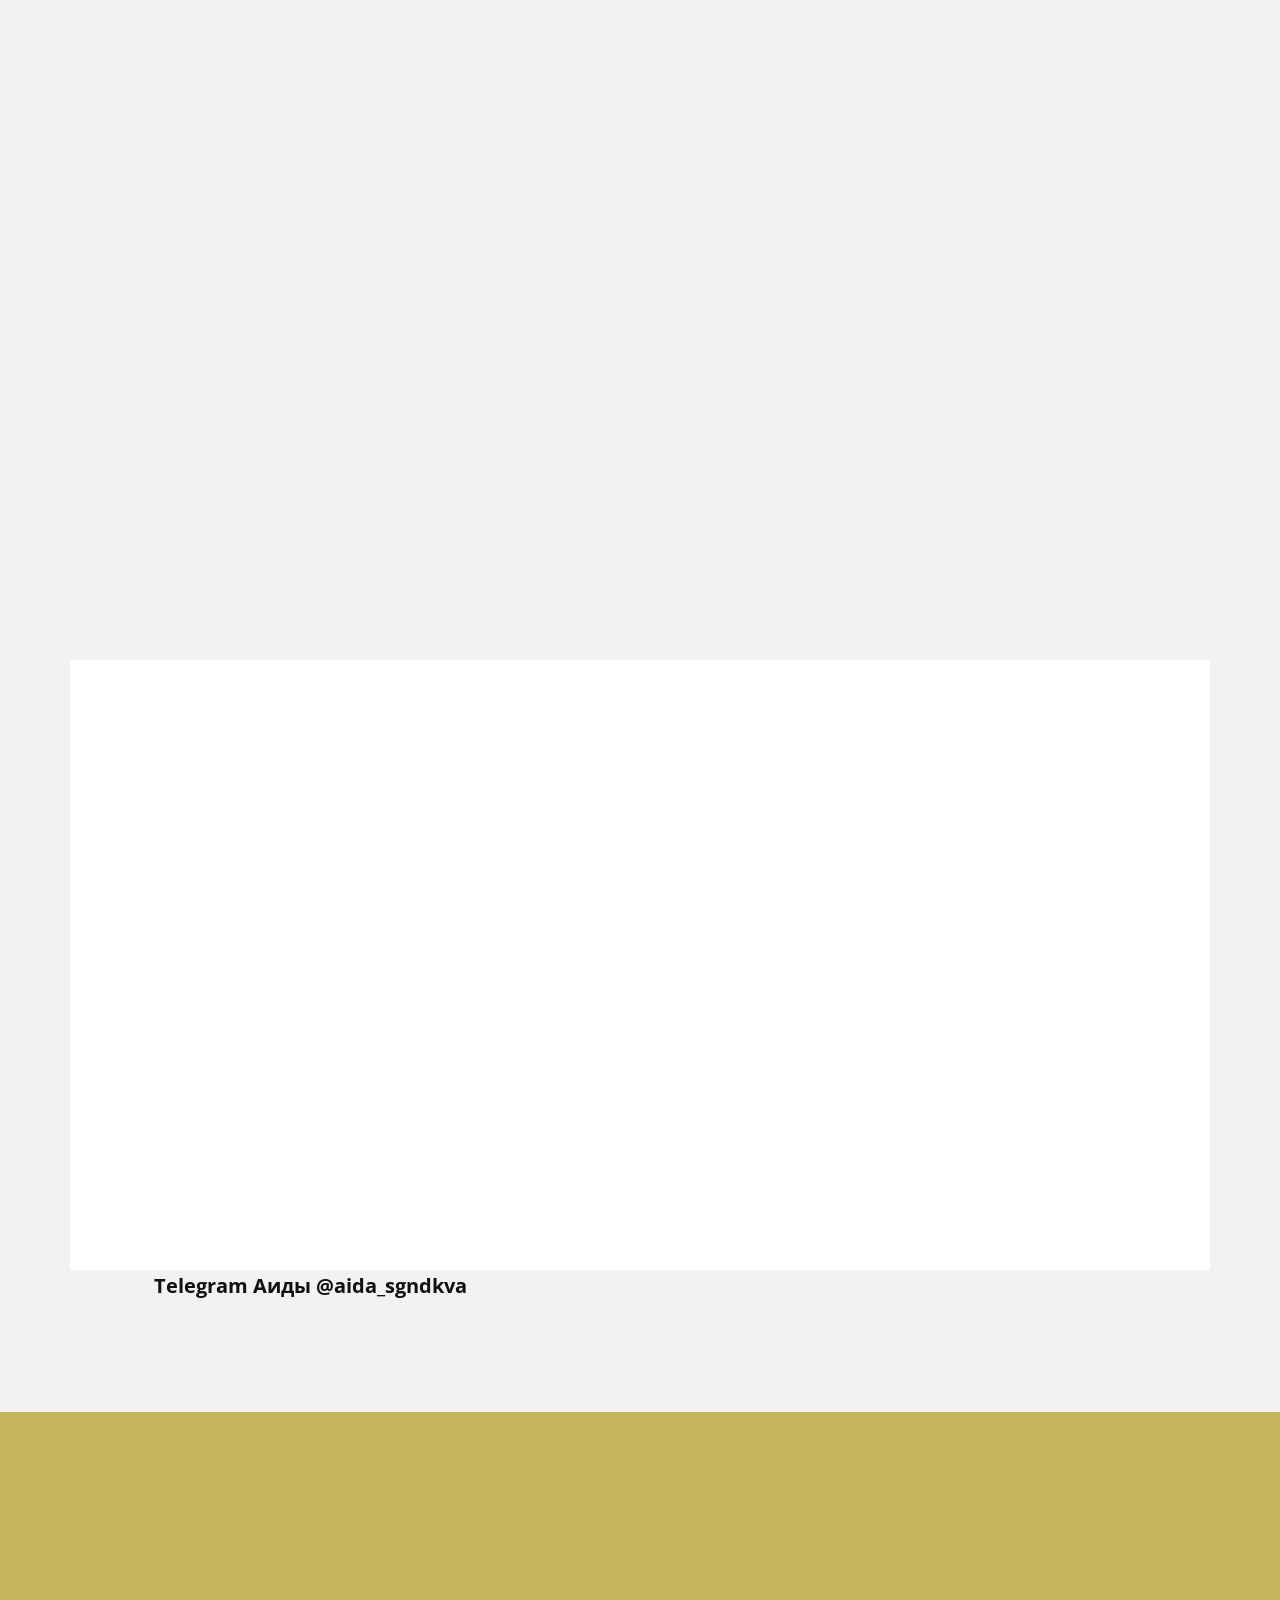
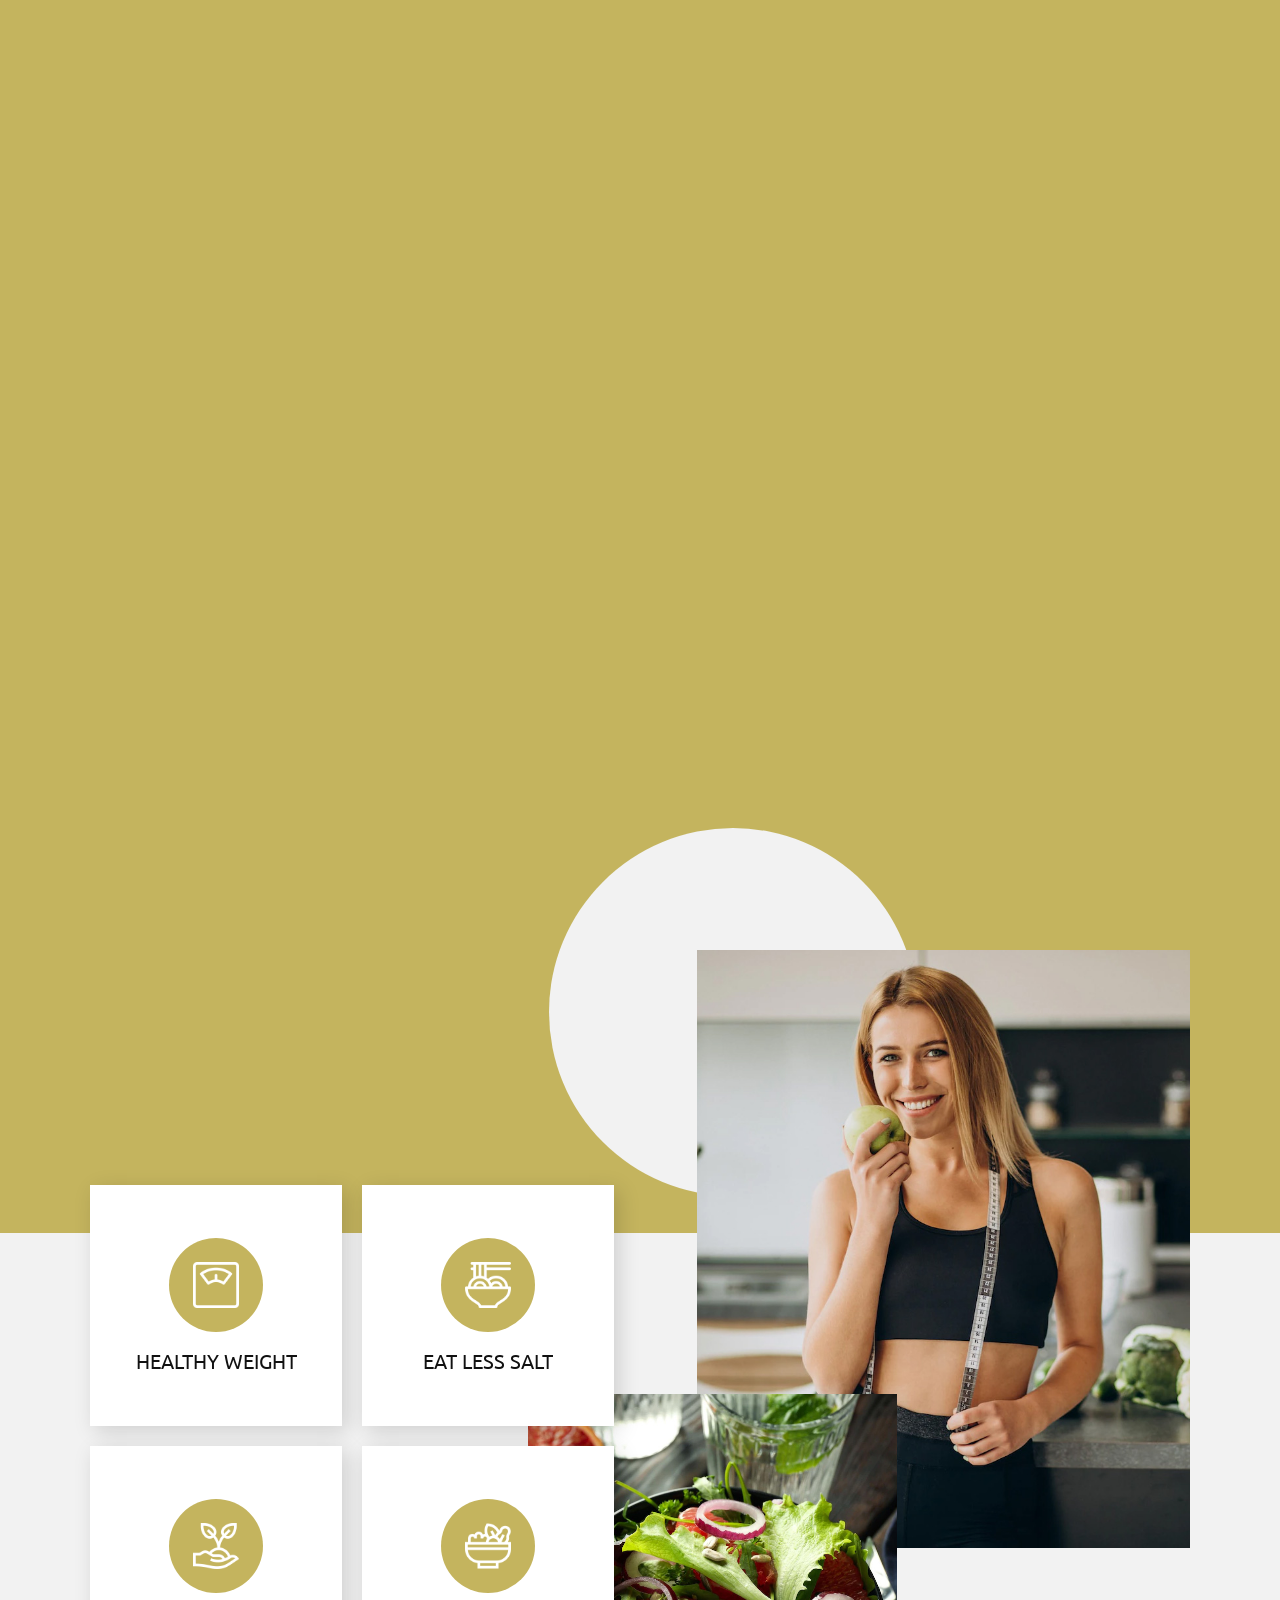
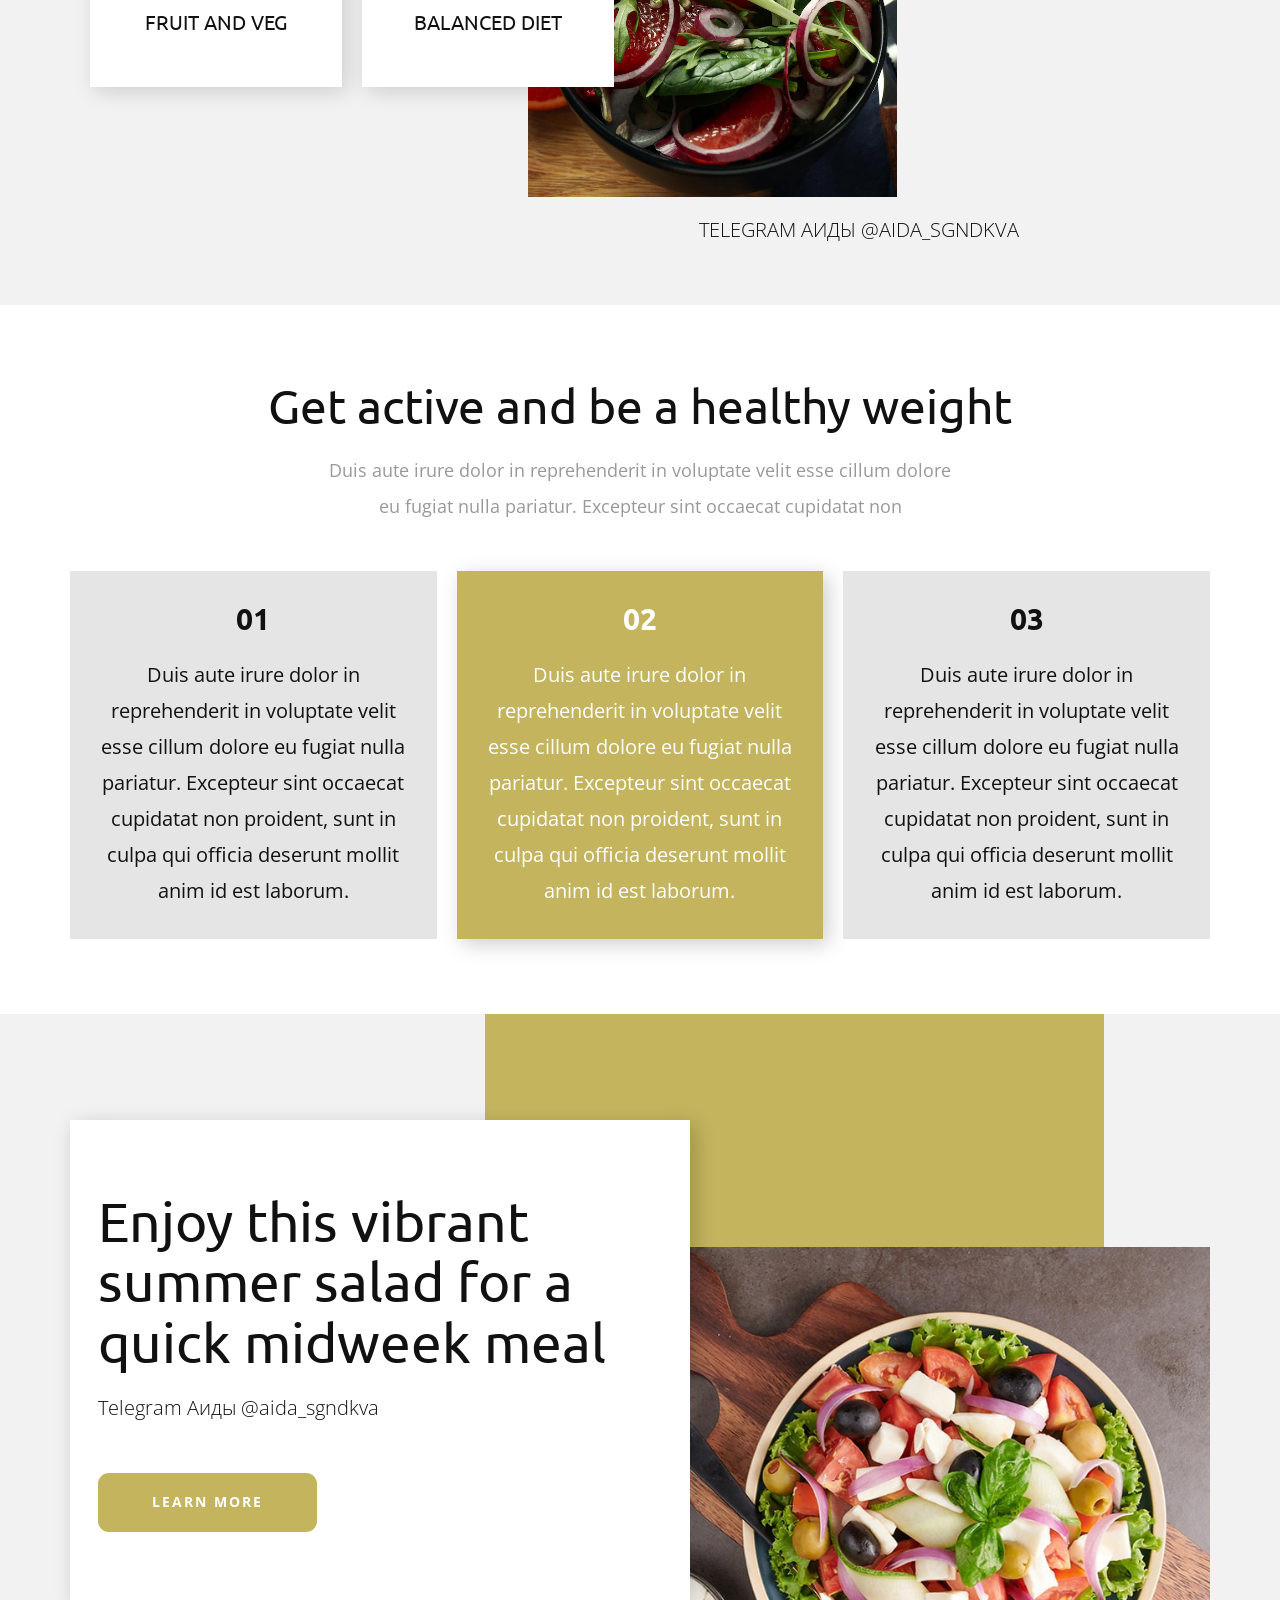
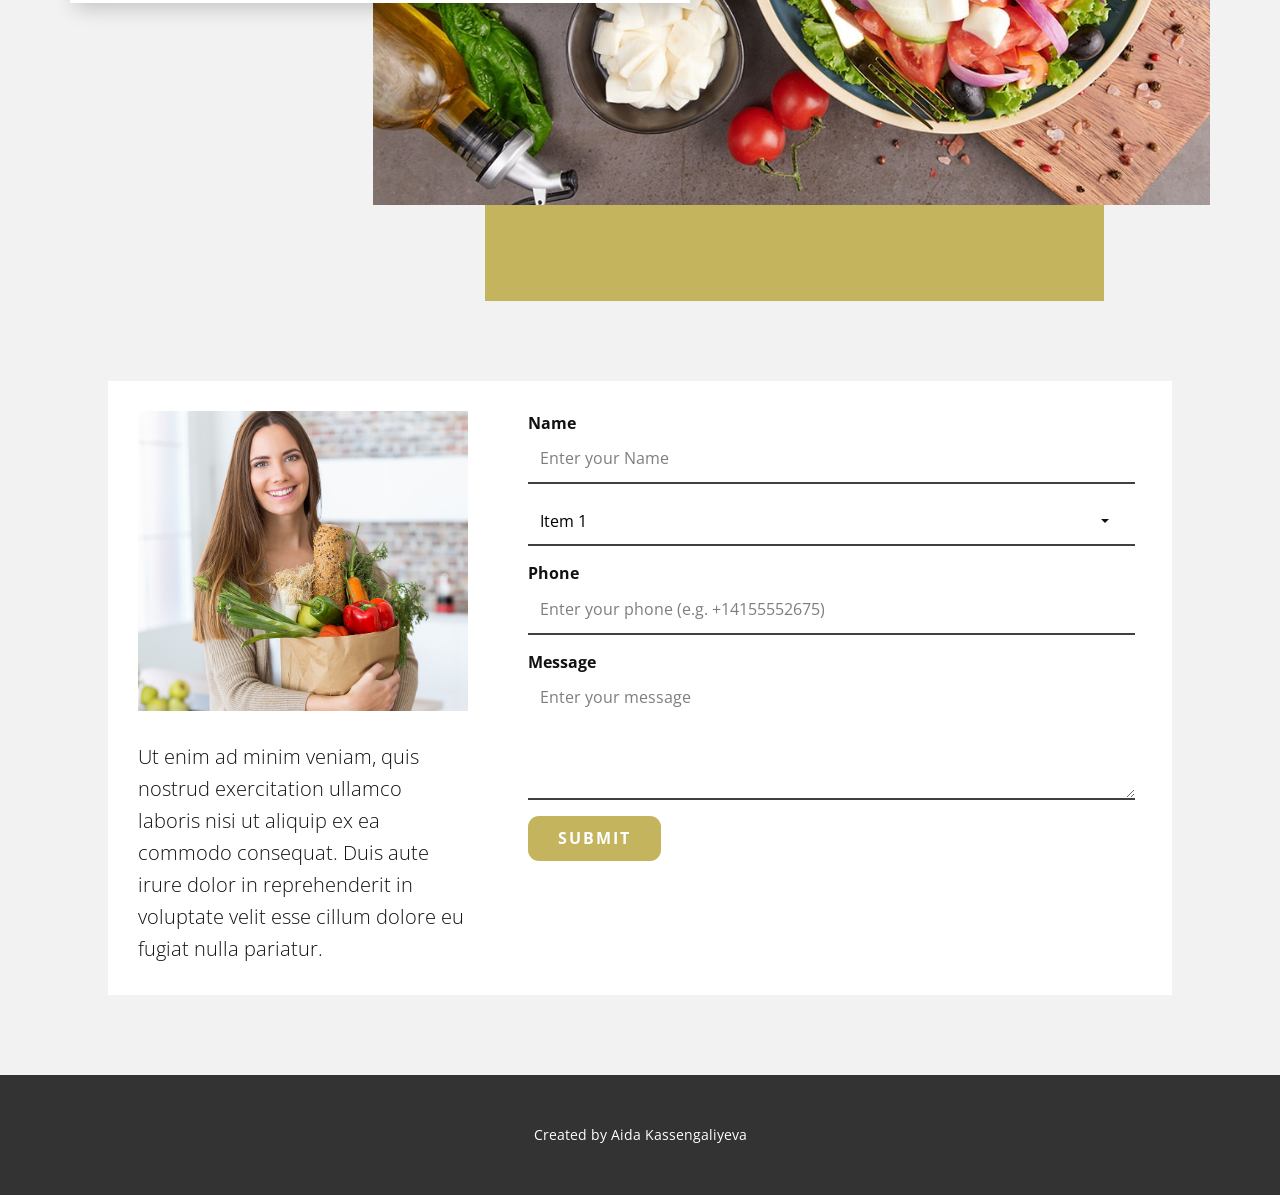
<file: FoodBlog/index.html>
<!DOCTYPE html>
<html style="font-size: 16px;"><head>
    <meta name="viewport" content="width=device-width, initial-scale=1.0">
    <meta charset="utf-8">
    <meta name="keywords" content="​Vibrant Patterns">
    <meta name="description" content="">
    <title>Contact 1</title>
    <link rel="stylesheet" href="nicepage.css" media="screen">
<link rel="stylesheet" href="Contact-1.css" media="screen">
    <script class="u-script" type="text/javascript" src="jquery-1.9.1.min.js" defer=""></script>
    <script class="u-script" type="text/javascript" src="nicepage.js" defer=""></script>
    <meta name="generator" content="Nicepage 5.20.8, nicepage.com">
    <meta name="referrer" content="origin">
    <link id="u-theme-google-font" rel="stylesheet" href="https://fonts.googleapis.com/css?family=Ubuntu:300,300i,400,400i,500,500i,700,700i|Open+Sans:300,300i,400,400i,500,500i,600,600i,700,700i,800,800i">
    <link id="u-page-google-font" rel="stylesheet" href="https://fonts.googleapis.com/css?family=Montserrat:100,100i,200,200i,300,300i,400,400i,500,500i,600,600i,700,700i,800,800i,900,900i">









    <script type="application/ld+json">{
		"@context": "http://schema.org",
		"@type": "Organization",
		"name": "",
		"url": "/",
		"logo": "images/default-logo.png"
}</script>
    <meta name="theme-color" content="#4ecaed">
    <meta property="og:title" content="Contact 1">
    <meta property="og:type" content="website">
    <link rel="canonical" href="/">
  <meta data-intl-tel-input-cdn-path="intlTelInput/"></head>
  <body data-home-page="https://website6016045.nicepage.io/Contact-1.html?version=d8eb4cfa-8e40-f0a1-f5fe-cde39b251e7c" data-home-page-title="Contact 1" data-path-to-root="./" data-include-products="false" class="u-body u-xl-mode" data-lang="en"><header class="u-clearfix u-header u-header" id="sec-585d"><div class="u-clearfix u-sheet u-valign-middle u-sheet-1">
        <a href="#" class="u-image u-logo u-image-1">
          <img src="images/default-logo.png" class="u-logo-image u-logo-image-1">
       
</a>
	<a href="CreamDiplom/public/index.html">Ссылка на другой проект "Интернет-магазин"</a>
        <nav class="u-menu u-menu-dropdown u-offcanvas u-menu-1" data-responsive-from="XL">
          <div class="menu-collapse" style="font-size: 1rem; letter-spacing: 0px; font-weight: 700;">
            <a class="u-button-style u-custom-border u-custom-border-color u-custom-borders u-custom-left-right-menu-spacing u-custom-padding-bottom u-custom-text-active-color u-custom-text-color u-custom-text-hover-color u-custom-top-bottom-menu-spacing u-nav-link u-text-active-palette-1-base u-text-hover-palette-2-base" href="#">
              <svg class="u-svg-link" viewBox="0 0 24 24"><use xlink:href="#menu-hamburger"></use></svg>
              <svg class="u-svg-content" version="1.1" id="menu-hamburger" viewBox="0 0 16 16" x="0px" y="0px" xmlns:xlink="http://www.w3.org/1999/xlink" xmlns="http://www.w3.org/2000/svg"><g><rect y="1" width="16" height="2"></rect><rect y="7" width="16" height="2"></rect><rect y="13" width="16" height="2"></rect>
</g></svg>
            </a>
          </div>
          <div class="u-custom-menu u-nav-container">
            <ul class="u-nav u-spacing-20 u-unstyled u-nav-1"><li class="u-nav-item"><a class="u-button-style u-nav-link u-text-active-palette-3-base u-text-grey-90 u-text-hover-palette-3-base" href="Contact.html" style="padding: 10px;">Contact</a>
</li></ul>
          </div>
          <div class="u-custom-menu u-nav-container-collapse">
            <div class="u-black u-container-style u-inner-container-layout u-opacity u-opacity-95 u-sidenav">
              <div class="u-inner-container-layout u-sidenav-overflow">
                <div class="u-menu-close"></div>
                <ul class="u-align-center u-nav u-popupmenu-items u-unstyled u-nav-2"><li class="u-nav-item"><a class="u-button-style u-nav-link" href="Contact.html">Contact</a>
</li></ul>
              </div>
            </div>
            <div class="u-black u-menu-overlay u-opacity u-opacity-70"></div>
          </div>
        </nav>
      </div></header>
    <section class="u-clearfix u-grey-5 u-section-1" id="sec-fa27">
      <div class="u-clearfix u-sheet u-valign-middle u-sheet-1">
        <div class="u-palette-3-base u-shape u-shape-rectangle u-shape-1" data-animation-name="customAnimationIn" data-animation-duration="750"></div>
        <div class="u-palette-3-base u-shape u-shape-rectangle u-shape-2" data-animation-name="customAnimationIn" data-animation-duration="1250"></div>
        <img src="images/hhh-min.jpg" alt="" class="u-image u-image-default u-image-1" data-image-width="1619" data-image-height="1080" data-animation-name="customAnimationIn" data-animation-duration="1000" data-animation-delay="500">
        <div class="u-align-left u-container-style u-expanded-width-xs u-group u-shape-rectangle u-white u-group-1" data-animation-name="customAnimationIn" data-animation-duration="1500" data-animation-delay="250">
          <div class="u-container-layout u-valign-middle u-container-layout-1">

            <h3 class="u-text u-text-1">Healthy Eating<br>
            </h3>
            <p class="u-text u-text-2">Хорошее здоровье начинается с правильного питания! Мы приглашаем вас в мир здорового питания, где каждый прием пищи становится источником энергии и благополучия.

Наша команда экспертов по здоровому питанию знает, насколько важно сбалансированное меню для поддержания здоровья и жизненной силы. Мы предлагаем широкий ассортимент полезных продуктов и рецептов, которые помогут вам достичь идеального баланса в своей диете. </p>
            <p class="u-text u-text-default u-text-3">Telegram Аиды @aida_sgndkva
            </p>
            <a href="#" class="u-active-black u-btn u-btn-round u-button-style u-hover-black u-palette-3-base u-radius-11 u-btn-2">Получить подписку</a>
          </div>
        </div>
      </div>
    </section>
    <section class="u-align-center u-clearfix u-grey-5 u-section-2" id="carousel_0b8b">
      <div class="u-clearfix u-sheet u-valign-middle u-sheet-1">
        <div class="u-palette-3-base u-shape u-shape-rectangle u-shape-1" data-animation-name="customAnimationIn" data-animation-duration="750"></div>
        <div class="u-clearfix u-layout-wrap u-layout-wrap-1">
          <div class="u-layout">
            <div class="u-layout-row">
              <div class="u-container-style u-layout-cell u-left-cell u-size-28-lg u-size-28-xl u-size-60-md u-size-60-sm u-size-60-xs u-layout-cell-1" data-animation-name="customAnimationIn" data-animation-duration="750">
                <div class="u-container-layout u-valign-middle-lg u-valign-middle-xl u-valign-top-md u-valign-top-sm u-valign-top-xs u-container-layout-1">
                  <h2 class="u-text u-text-1"> Get active and be a healthy weight</h2>
                  <p class="u-text u-text-2">Ut enim ad minim veniam, quis nostrud exercitation ullamco laboris nisi ut aliquip ex ea commodo consequat. Duis aute irure dolor in reprehenderit in voluptate velit esse cillum dolore eu fugiat nulla pariatur. Excepteur sint occaecat cupidatat non proident, sunt in culpa qui officia deserunt mollit anim.</p>
                  <p class="u-text u-text-default u-text-3">Telegram Аиды @aida_sgndkva
                  </p>
                  <a href="#" class="u-active-black u-border-none u-btn u-btn-round u-button-style u-hover-black u-palette-3-base u-radius-11 u-btn-2" target="_blank">learn more</a>
                </div>
              </div>
              <div class="u-container-style u-image u-layout-cell u-right-cell u-size-32-lg u-size-32-xl u-size-60-md u-size-60-sm u-size-60-xs u-image-1" data-image-width="800" data-image-height="800" data-animation-name="customAnimationIn" data-animation-duration="1250" data-animation-delay="500">
                <div class="u-container-layout u-container-layout-2"></div>
              </div>
            </div>
          </div>
        </div>
      </div>
    </section>
    <section class="u-align-center u-clearfix u-grey-5 u-section-3" id="sec-d293">
      <div class="u-clearfix u-sheet u-sheet-1">
        <div class="u-palette-3-base u-shape u-shape-rectangle u-shape-1" data-animation-name="customAnimationIn" data-animation-duration="1250"></div>
        <div class="u-clearfix u-expanded-width u-layout-wrap u-layout-wrap-1">
          <div class="u-layout">
            <div class="u-layout-row">
              <div class="u-container-style u-layout-cell u-size-30-lg u-size-30-xl u-size-60-md u-size-60-sm u-size-60-xs u-white u-layout-cell-1">
                <div class="u-container-layout u-valign-bottom-sm u-valign-bottom-xs u-valign-middle-lg u-valign-middle-xl u-container-layout-1">
                  <img class="u-expanded-width u-image u-image-1" src="images/682e12c2-c6c9-6d41-f61f-0a318ff170cc.jpg" data-image-width="920" data-image-height="920" data-animation-name="customAnimationIn" data-animation-duration="1250">
                </div>
              </div>
              <div class="u-container-style u-layout-cell u-size-30-lg u-size-30-xl u-size-60-md u-size-60-sm u-size-60-xs u-white u-layout-cell-2">
                <div class="u-container-layout u-valign-middle u-container-layout-2">
                  <div class="u-expanded-width u-list u-list-1">
                    <div class="u-repeater u-repeater-1">
                      <div class="u-align-left u-border-1 u-border-grey-25 u-container-style u-list-item u-repeater-item u-list-item-1" data-animation-name="customAnimationIn" data-animation-duration="1250">
                        <div class="u-container-layout u-similar-container u-container-layout-3">
                          <h6 class="u-custom-font u-font-montserrat u-text u-text-default-lg u-text-default-md u-text-default-sm u-text-default-xl u-text-1"> Eat lots of fruit and veg</h6><span class="u-file-icon u-icon u-text-palette-3-base u-icon-1"><img src="images/1.png" alt=""></span>
                          <p class="u-text u-text-2">Sample text. Click to select the text box. Click again or double click to start editing the text.</p>
                        </div>
                      </div>
                      <div class="u-align-left u-border-1 u-border-grey-25 u-container-style u-list-item u-repeater-item u-list-item-2" data-animation-name="customAnimationIn" data-animation-duration="1250">
                        <div class="u-container-layout u-similar-container u-container-layout-4">
                          <h6 class="u-custom-font u-font-montserrat u-text u-text-default-lg u-text-default-md u-text-default-sm u-text-default-xl u-text-3"> No fast food</h6><span class="u-file-icon u-icon u-text-palette-3-base u-icon-2"><img src="images/2.png" alt=""></span>
                          <p class="u-text u-text-4">Sample text. Click to select the text box. Click again or double click to start editing the text.</p>
                        </div>
                      </div>
                      <div class="u-align-left u-border-1 u-border-grey-25 u-container-style u-list-item u-repeater-item u-list-item-3" data-animation-name="customAnimationIn" data-animation-duration="1250">
                        <div class="u-container-layout u-similar-container u-container-layout-5">
                          <h6 class="u-custom-font u-font-montserrat u-text u-text-default-lg u-text-default-md u-text-default-sm u-text-default-xl u-text-5"> Soup may help you lose weight</h6><span class="u-file-icon u-icon u-text-palette-3-base u-icon-3"><img src="images/3.png" alt=""></span>
                          <p class="u-text u-text-6">Sample text. Click to select the text box. Click again or double click to start editing the text.</p>
                        </div>
                      </div>
                    </div>
                  </div>
                </div>
              </div>
            </div>
          </div>
        </div>
        <p class="u-text u-text-default u-text-3">Telegram Аиды @aida_sgndkva
        </p>
      </div>
    </section>
    <section class="u-align-center-lg u-align-center-md u-align-center-sm u-align-center-xs u-clearfix u-palette-3-base u-section-4" id="sec-9bbb">
      <div class="u-clearfix u-sheet u-valign-middle-lg u-valign-middle-md u-valign-middle-sm u-valign-middle-xl u-sheet-1">
        <div class="u-expanded-width-xs u-grey-10 u-shape u-shape-rectangle u-shape-1" data-animation-name="customAnimationIn" data-animation-duration="1250" data-animation-delay="250"></div>
        <img class="u-image u-image-1" src="images/cccc.jpg" data-image-width="721" data-image-height="1080" data-animation-name="customAnimationIn" data-animation-duration="1250">
        <div class="u-opacity u-opacity-80 u-shape u-shape-svg u-text-grey-5 u-shape-2" data-animation-name="customAnimationIn" data-animation-duration="1250" data-animation-delay="500">
          <svg class="u-svg-link" preserveAspectRatio="none" viewBox="0 0 160 160" style=""><use xlink:href="#svg-db78"></use></svg>
          <svg xmlns="http://www.w3.org/2000/svg" xmlns:xlink="http://www.w3.org/1999/xlink" version="1.1" xml:space="preserve" class="u-svg-content" viewBox="0 0 160 160" x="0px" y="0px" id="svg-db78"><path d="M114.3,152.3l38-38C144.4,130.9,130.9,144.4,114.3,152.3z M117.1,9.1l-108,108c0.8,1.6,1.7,3.2,2.7,4.8l110-110
	C120.3,10.9,118.7,10,117.1,9.1z M97.5,2L2,97.5c0.4,2,1,4,1.5,5.9l99.9-99.9C101.5,2.9,99.5,2.4,97.5,2z M80,160c2,0,4-0.1,5.9-0.2
	l73.9-73.9c0.1-2,0.2-3.9,0.2-5.9c0-0.6,0-1.2,0-1.9L78.1,160C78.8,160,79.4,160,80,160z M34.9,146.1c1.5,1,3,2,4.6,2.9L149,39.5
	c-0.9-1.6-1.9-3.1-2.9-4.6L34.9,146.1z M132.7,19.8L19.8,132.7c1.2,1.3,2.3,2.6,3.6,3.9L136.6,23.4C135.3,22.2,134,21,132.7,19.8z
	 M59.6,157.4l97.8-97.8c-0.5-1.9-1.1-3.8-1.7-5.7L53.9,155.6C55.8,156.3,57.7,156.9,59.6,157.4z M7.6,45.9L45.9,7.6
	C29.1,15.5,15.5,29.1,7.6,45.9z M80,0c-2.6,0-5.1,0.1-7.6,0.4l-72,72C0.1,74.9,0,77.4,0,80c0,0.1,0,0.2,0,0.2L80.2,0
	C80.2,0,80.1,0,80,0z"></path></svg>
        </div>
        <div class="u-grey-5 u-preserve-proportions u-shape u-shape-circle u-shape-3" data-animation-name="customAnimationIn" data-animation-duration="1000" data-animation-delay="250"></div>
        <div class="u-align-left u-container-style u-group u-shape-rectangle u-white u-group-1" data-animation-name="customAnimationIn" data-animation-duration="1500" data-animation-delay="250">
          <div class="u-container-layout u-valign-middle u-container-layout-1">
            <h2 class="u-text u-text-1">Juice cocktails</h2>
            <p class="u-text u-text-2">Elit ut aliquam purus sit amet luctus venenatis. Ridiculus mus mauris vitae ultricies leo integer malesuada. Massa enim nec dui nunc mattis enim. Sagittis vitae et leo duis ut. Lacus suspendisse faucibus interdum.</p>
            <p class="u-text u-text-default u-text-3">Telegram Аиды @aida_sgndkva
                        </p>
            <a href="#" class="u-active-black u-border-none u-btn u-btn-round u-button-style u-hover-black u-palette-3-base u-radius-11 u-btn-2" target="_blank">learn more</a>
          </div>
        </div>
      </div>
    </section>
    <section class="u-clearfix u-grey-5 u-section-5" id="carousel_5bda">
      <div class="u-expanded-width u-palette-3-base u-shape u-shape-rectangle u-shape-1"></div>
      <div class="u-container-style u-group u-shape-rectangle u-group-1">
        <div class="u-container-layout u-container-layout-1">
          <div class="u-grey-5 u-preserve-proportions u-shape u-shape-circle u-shape-2"></div>
          <img alt="" class="u-align-left u-image u-image-default u-image-1" data-image-width="752" data-image-height="912" src="images/20a45d4d-6a40-7f36-0b65-c32a82aa68e9.jpg">
          <img alt="" class="u-align-left u-image u-image-default u-preserve-proportions u-image-2" data-image-width="728" data-image-height="796" src="images/0bbab008-80ec-b07b-375c-103a7b0e44ab.jpg">
          <p class="u-text u-text-default u-text-3">Telegram Аиды @aida_sgndkva
          </p>
        </div>
      </div>
      <div class="u-list u-list-1">
        <div class="u-repeater u-repeater-1">
          <div class="u-align-center u-container-style u-list-item u-repeater-item u-shape-rectangle u-white u-list-item-1">
            <div class="u-container-layout u-similar-container u-valign-middle u-container-layout-2"><span class="u-file-icon u-icon u-icon-circle u-palette-3-base u-text-white u-icon-1"><img src="images/1694106-86cbdae6.png" alt=""></span>
              <h4 class="u-text u-text-default u-text-2"> healthy weight</h4>
            </div>
          </div>
          <div class="u-align-center u-container-style u-list-item u-repeater-item u-shape-rectangle u-white u-list-item-2">
            <div class="u-container-layout u-similar-container u-valign-middle u-container-layout-3"><span class="u-file-icon u-icon u-icon-circle u-palette-3-base u-text-white u-icon-2"><img src="images/4216309-2d0d6d6f.png" alt=""></span>
              <h4 class="u-text u-text-default u-text-3"> Eat less salt</h4>
            </div>
          </div>
          <div class="u-align-center u-container-style u-list-item u-repeater-item u-shape-rectangle u-white u-list-item-3">
            <div class="u-container-layout u-similar-container u-valign-middle u-container-layout-4"><span class="u-file-icon u-icon u-icon-circle u-palette-3-base u-text-white u-icon-3"><img src="images/1587922-c0331fcf.png" alt=""></span>
              <h4 class="u-text u-text-default u-text-4"> fruit and veg</h4>
            </div>
          </div>
          <div class="u-align-center u-container-style u-list-item u-repeater-item u-shape-rectangle u-white u-list-item-4">
            <div class="u-container-layout u-similar-container u-valign-middle u-container-layout-5"><span class="u-file-icon u-icon u-icon-circle u-palette-3-base u-text-white u-icon-4"><img src="images/4384699-ba1518c5.png" alt=""></span>
              <h4 class="u-text u-text-default u-text-5"> balanced diet</h4>
            </div>
          </div>
        </div>
      </div>
    </section>
    <section class="u-align-center u-clearfix u-white u-section-6" id="carousel_b394">
      <div class="u-clearfix u-sheet u-valign-middle u-sheet-1">
        <h2 class="u-text u-text-default u-text-1"> Get active and be a healthy weight</h2>
        <p class="u-text u-text-grey-40 u-text-2"> Duis aute irure dolor in reprehenderit in voluptate velit esse cillum dolore eu fugiat nulla pariatur. Excepteur sint occaecat cupidatat non</p>
        <div class="u-expanded-width u-list u-list-1">
          <div class="u-repeater u-repeater-1">
            <div class="u-align-center u-container-style u-custom-item u-grey-10 u-list-item u-repeater-item u-shape-rectangle u-list-item-1">
              <div class="u-container-layout u-similar-container u-valign-top u-container-layout-1">
                <h3 class="u-text u-text-default u-text-3">01</h3>
                <p class="u-text u-text-4">Duis aute irure dolor in reprehenderit in voluptate velit esse cillum dolore eu fugiat nulla pariatur. Excepteur sint occaecat cupidatat non proident, sunt in culpa qui officia deserunt mollit anim id est laborum.</p>
              </div>
            </div>
            <div class="u-align-center u-container-style u-custom-item u-list-item u-palette-3-base u-repeater-item u-shape-rectangle u-list-item-2">
              <div class="u-container-layout u-similar-container u-valign-top u-container-layout-2">
                <h3 class="u-text u-text-default u-text-5">02</h3>
                <p class="u-text u-text-6">Duis aute irure dolor in reprehenderit in voluptate velit esse cillum dolore eu fugiat nulla pariatur. Excepteur sint occaecat cupidatat non proident, sunt in culpa qui officia deserunt mollit anim id est laborum.</p>
              </div>
            </div>
            <div class="u-align-center u-container-style u-custom-item u-grey-10 u-list-item u-repeater-item u-shape-rectangle">
              <div class="u-container-layout u-similar-container u-valign-top u-container-layout-3">
                <h3 class="u-text u-text-default u-text-7">03</h3>
                <p class="u-text u-text-8">Duis aute irure dolor in reprehenderit in voluptate velit esse cillum dolore eu fugiat nulla pariatur. Excepteur sint occaecat cupidatat non proident, sunt in culpa qui officia deserunt mollit anim id est laborum.</p>
              </div>
            </div>
          </div>
        </div>
      </div>
    </section>
    <section class="u-clearfix u-grey-5 u-section-7" id="carousel_328a">
      <div class="u-clearfix u-sheet u-sheet-1">
        <div class="u-expanded-height-xl u-palette-3-base u-shape u-shape-rectangle u-shape-1"></div>
        <img src="images/-min.jpg" alt="" class="u-image u-image-default u-image-1" data-image-width="1000" data-image-height="667">
        <div class="u-align-left u-container-style u-group u-shape-rectangle u-white u-group-1">
          <div class="u-container-layout u-valign-middle u-container-layout-1">
            <h2 class="u-text u-text-1"> Enjoy this vibrant summer salad for a quick midweek meal </h2>
            <p class="u-text u-text-default u-text-3">Telegram Аиды @aida_sgndkva
            </p>
            <a href="#" class="u-active-black u-border-none u-btn u-btn-round u-button-style u-hover-black u-palette-3-base u-radius-11 u-btn-2" target="_blank">learn more</a>
          </div>
        </div>
      </div>
    </section>
    <section class="u-align-center u-clearfix u-grey-5 u-section-8" id="carousel_193c">
      <div class="u-clearfix u-sheet u-valign-middle u-sheet-1">
        <div class="u-clearfix u-gutter-0 u-layout-wrap u-white u-layout-wrap-1">
          <div class="u-layout">
            <div class="u-layout-row">
              <div class="u-container-style u-layout-cell u-size-22-lg u-size-22-xl u-size-25-md u-size-25-sm u-size-25-xs u-layout-cell-1">
                <div class="u-container-layout u-container-layout-1">
                  <img class="u-expanded-width u-image u-image-1" src="images/488e9c62-3de2-0c0f-f7fd-5345b05076dd.jpg" data-image-width="900" data-image-height="900">
                  <p class="u-text u-text-default u-text-1"> Ut enim ad minim veniam, quis nostrud exercitation ullamco laboris nisi ut aliquip ex ea commodo consequat. Duis aute irure dolor in reprehenderit in voluptate velit esse cillum dolore eu fugiat nulla pariatur.</p>
                </div>
              </div>
              <div class="u-container-style u-layout-cell u-size-35-md u-size-35-sm u-size-35-xs u-size-38-lg u-size-38-xl u-layout-cell-2">
                <div class="u-container-layout u-container-layout-2">
                  <div class="u-form u-form-1">
                    <form action="//publish.nicepage.com/Form/Process" method="POST" class="u-clearfix u-form-spacing-15 u-form-vertical u-inner-form" style="padding: 0;" source="email" name="form">
                      <div class="u-form-group u-form-name u-form-group-1">
                        <label for="name-f2a8" class="u-label u-label-1">Name</label>
                        <input type="text" placeholder="Enter your Name" id="name-f2a8" name="name" class="u-border-2 u-border-grey-75 u-border-no-left u-border-no-right u-border-no-top u-input u-input-rectangle" required="">
                      </div>
                      <div class="u-form-group u-form-select u-form-group-2">
                        <label for="select-8e9d" class="u-form-control-hidden u-label u-label-2">Select</label>
                        <div class="u-form-select-wrapper">
                          <select id="select-8e9d" name="select" class="u-border-2 u-border-grey-75 u-border-no-left u-border-no-right u-border-no-top u-input u-input-rectangle">
                            <option value="Item 1">Item 1</option>
                            <option value="Item 2">Item 2</option>
                            <option value="Item 3">Item 3</option>
                          </select>
                          <svg xmlns="http://www.w3.org/2000/svg" width="14" height="12" version="1" class="u-caret"><path fill="currentColor" d="M4 8L0 4h8z"></path></svg>
                        </div>
                      </div>
                      <div class="u-form-group u-form-phone u-form-group-3">
                        <label for="phone-447e" class="u-label u-label-3">Phone</label>
                        <input type="tel" pattern="\+?\d{0,2}[\s\(\-]?([0-9]{3})[\s\)\-]?([\s\-]?)([0-9]{3})[\s\-]?([0-9]{2})[\s\-]?([0-9]{2})" placeholder="Enter your phone (e.g. +14155552675)" id="phone-447e" name="phone" class="u-border-2 u-border-grey-75 u-border-no-left u-border-no-right u-border-no-top u-input u-input-rectangle" required="">
                      </div>
                      <div class="u-form-group u-form-message u-form-group-4">
                        <label for="message-f2a8" class="u-label u-label-4">Message</label>
                        <textarea placeholder="Enter your message" rows="4" cols="50" id="message-f2a8" name="message" class="u-border-2 u-border-grey-75 u-border-no-left u-border-no-right u-border-no-top u-input u-input-rectangle" required=""></textarea>
                      </div>
                      <div class="u-align-left u-form-group u-form-submit u-form-group-5">
                        <a href="#" class="u-active-black u-border-none u-btn u-btn-round u-btn-submit u-button-style u-hover-black u-palette-3-base u-radius-11 u-btn-1">Submit</a>
                        <input type="submit" value="submit" class="u-form-control-hidden">
                      </div>
                      <div class="u-form-send-message u-form-send-success"> Thank you! Your message has been sent. </div>
                      <div class="u-form-send-error u-form-send-message"> Unable to send your message. Please fix errors then try again. </div>
                      <input type="hidden" value="" name="recaptchaResponse">
                    </form>
                  </div>
                </div>
              </div>
            </div>
          </div>
        </div>
      </div>
    </section>


     <footer class="u-align-center u-clearfix u-footer u-grey-80 u-footer" id="sec-6da1"><div class="u-clearfix u-sheet u-sheet-1">
        <p class="u-small-text u-text u-text-variant u-text-1">Created by Aida Kassengaliyeva </p>
      </div></footer>
  

</body></html>
</file>
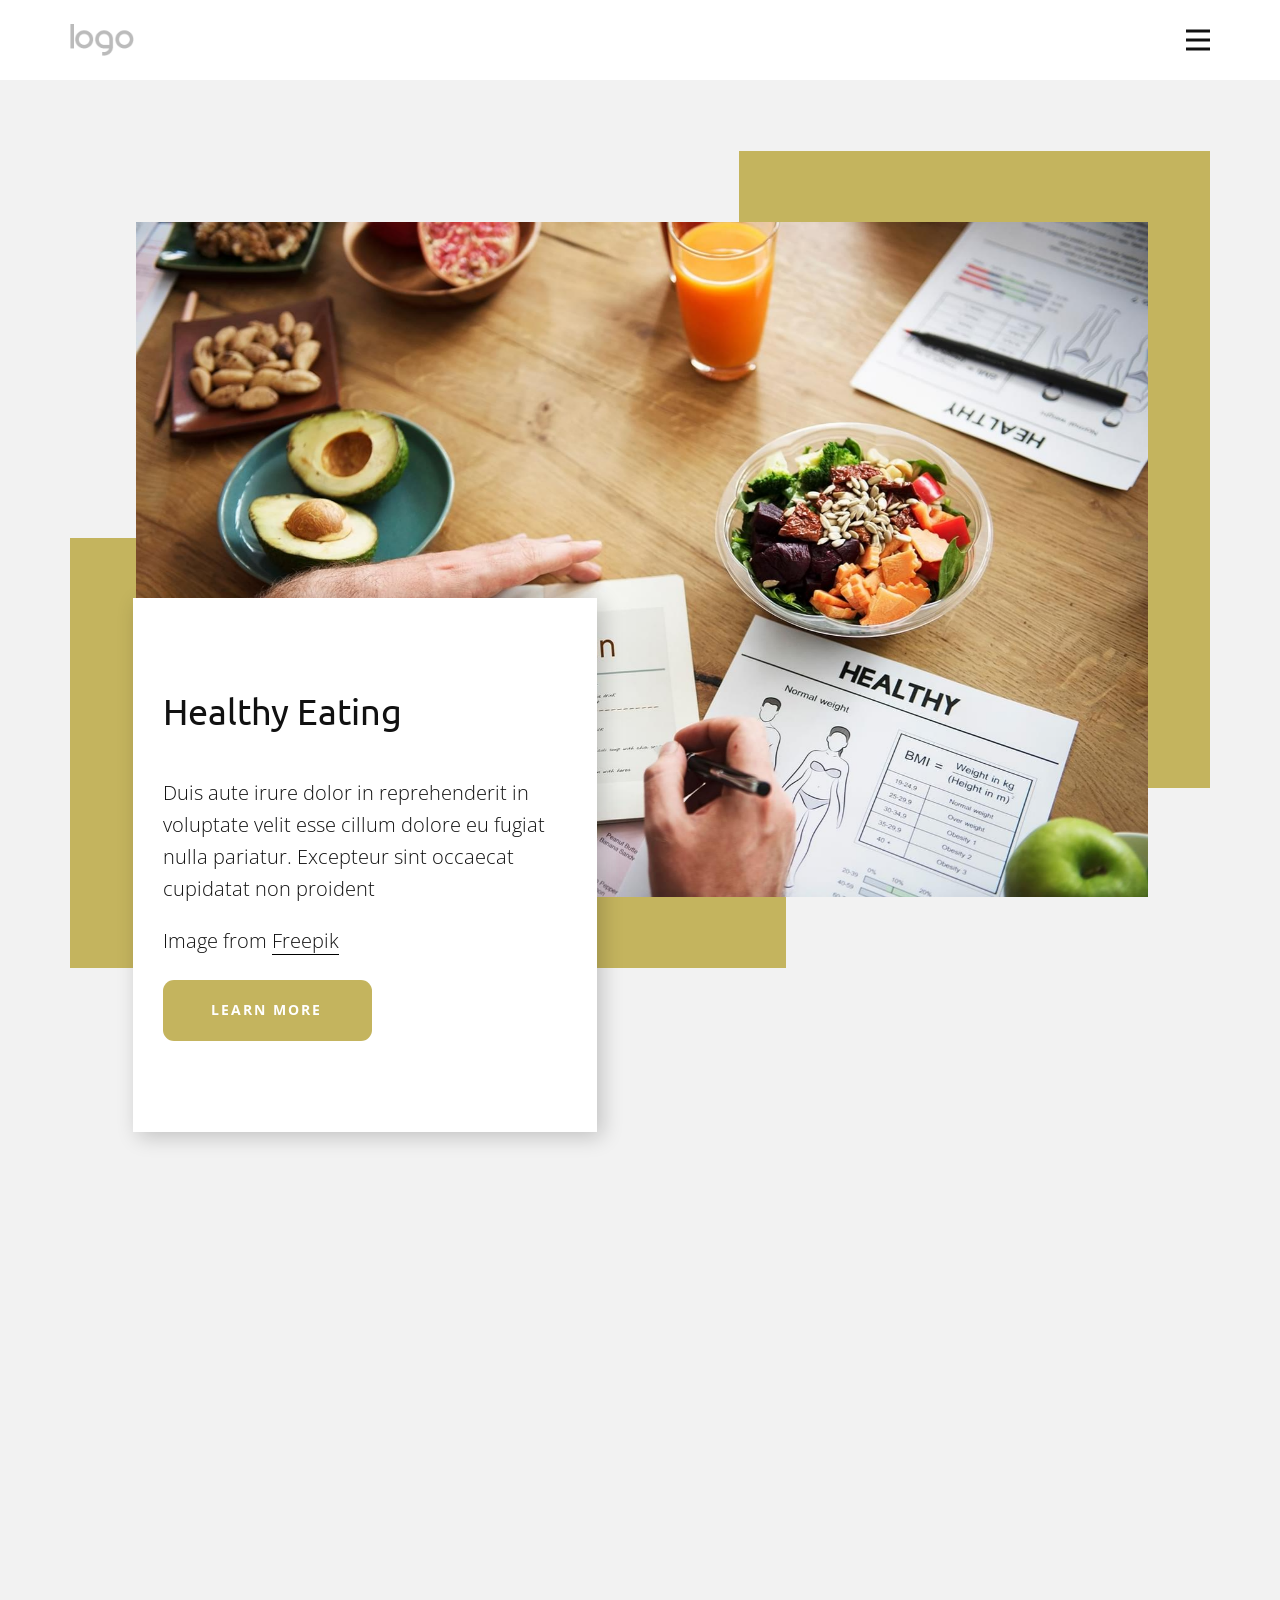
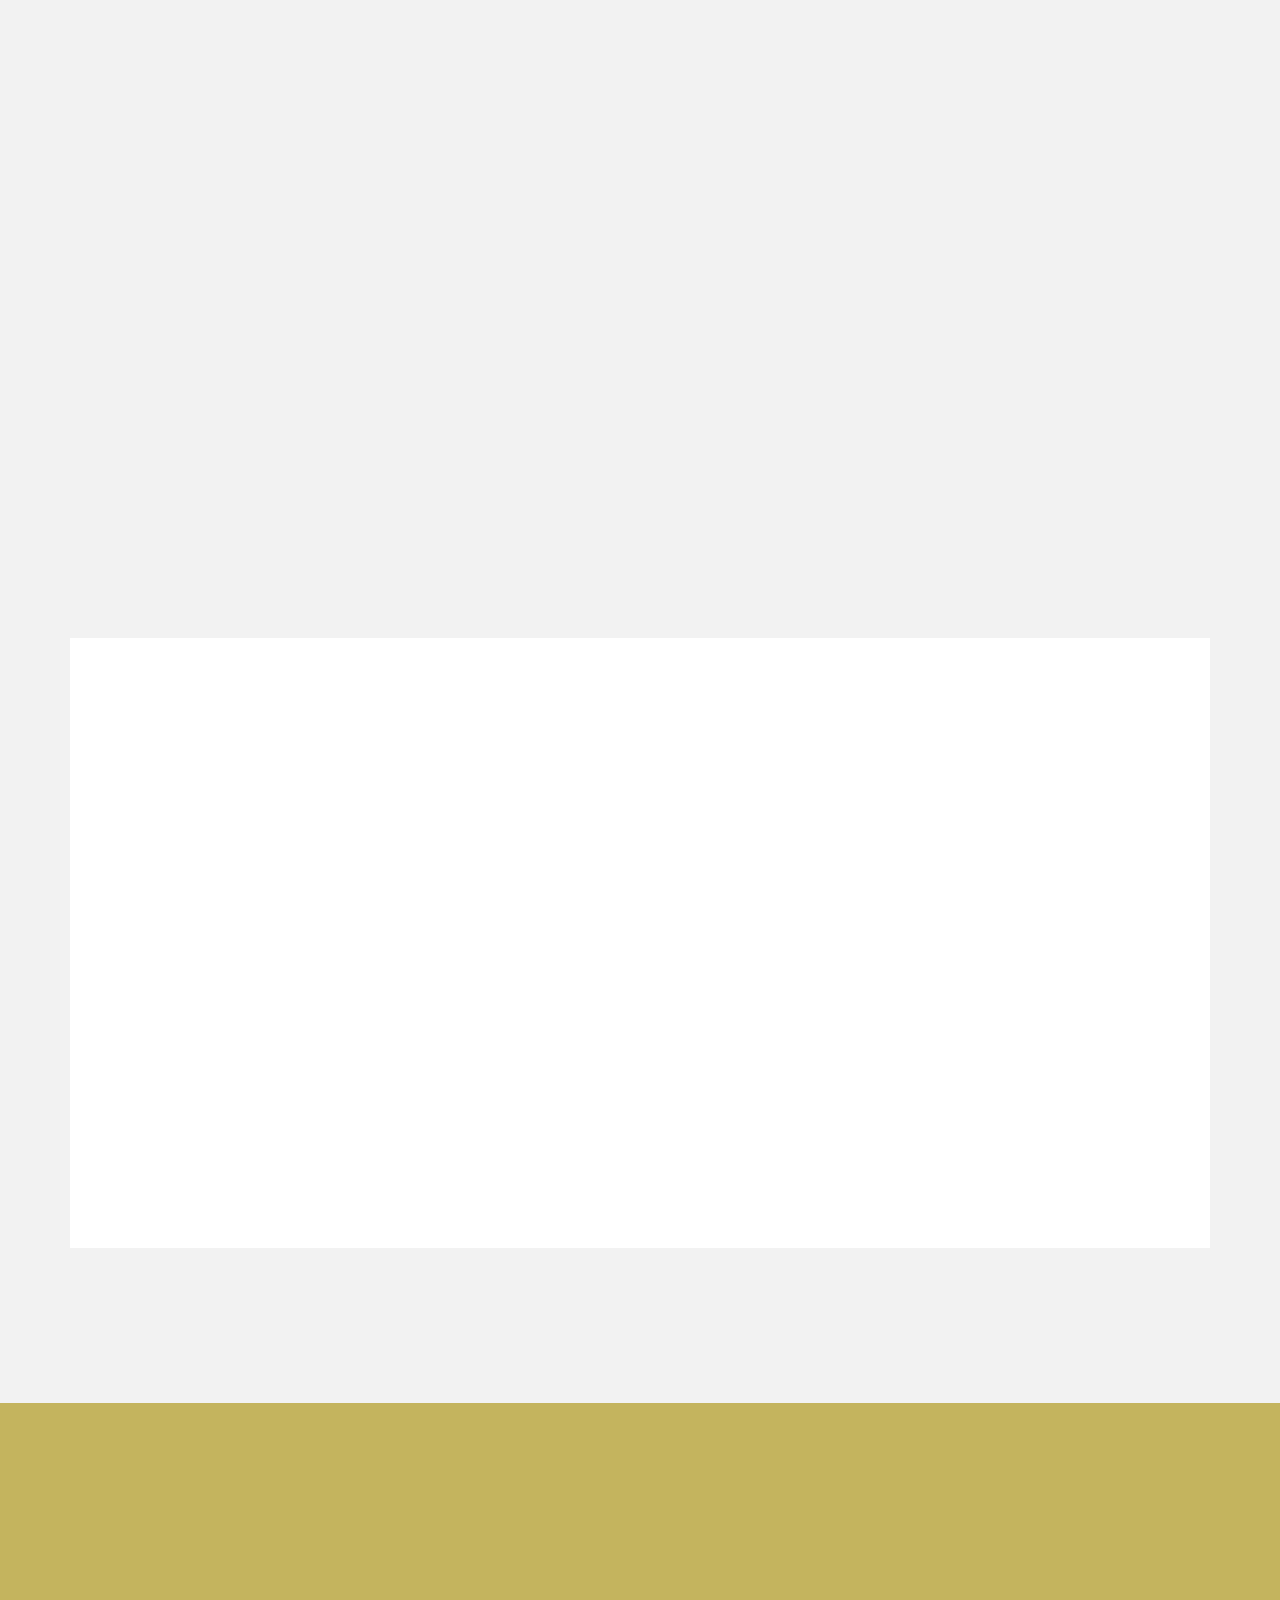
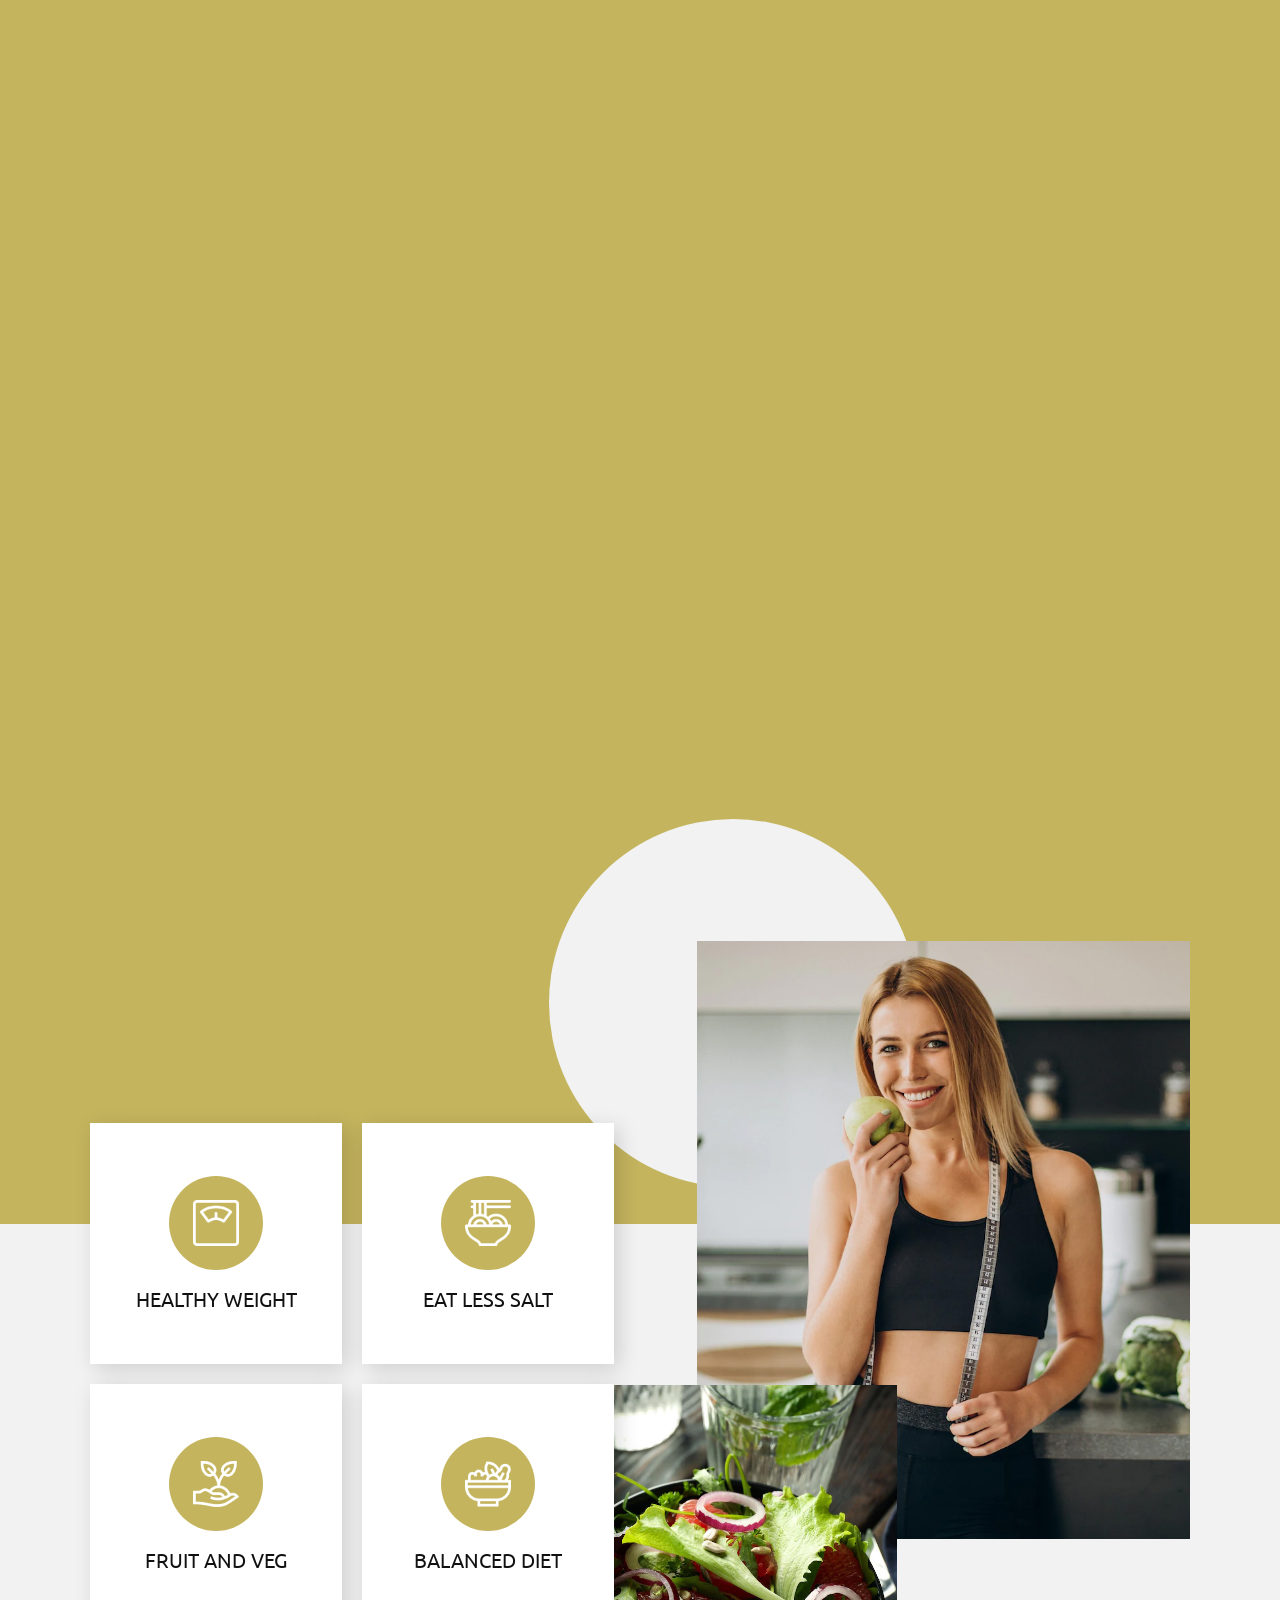
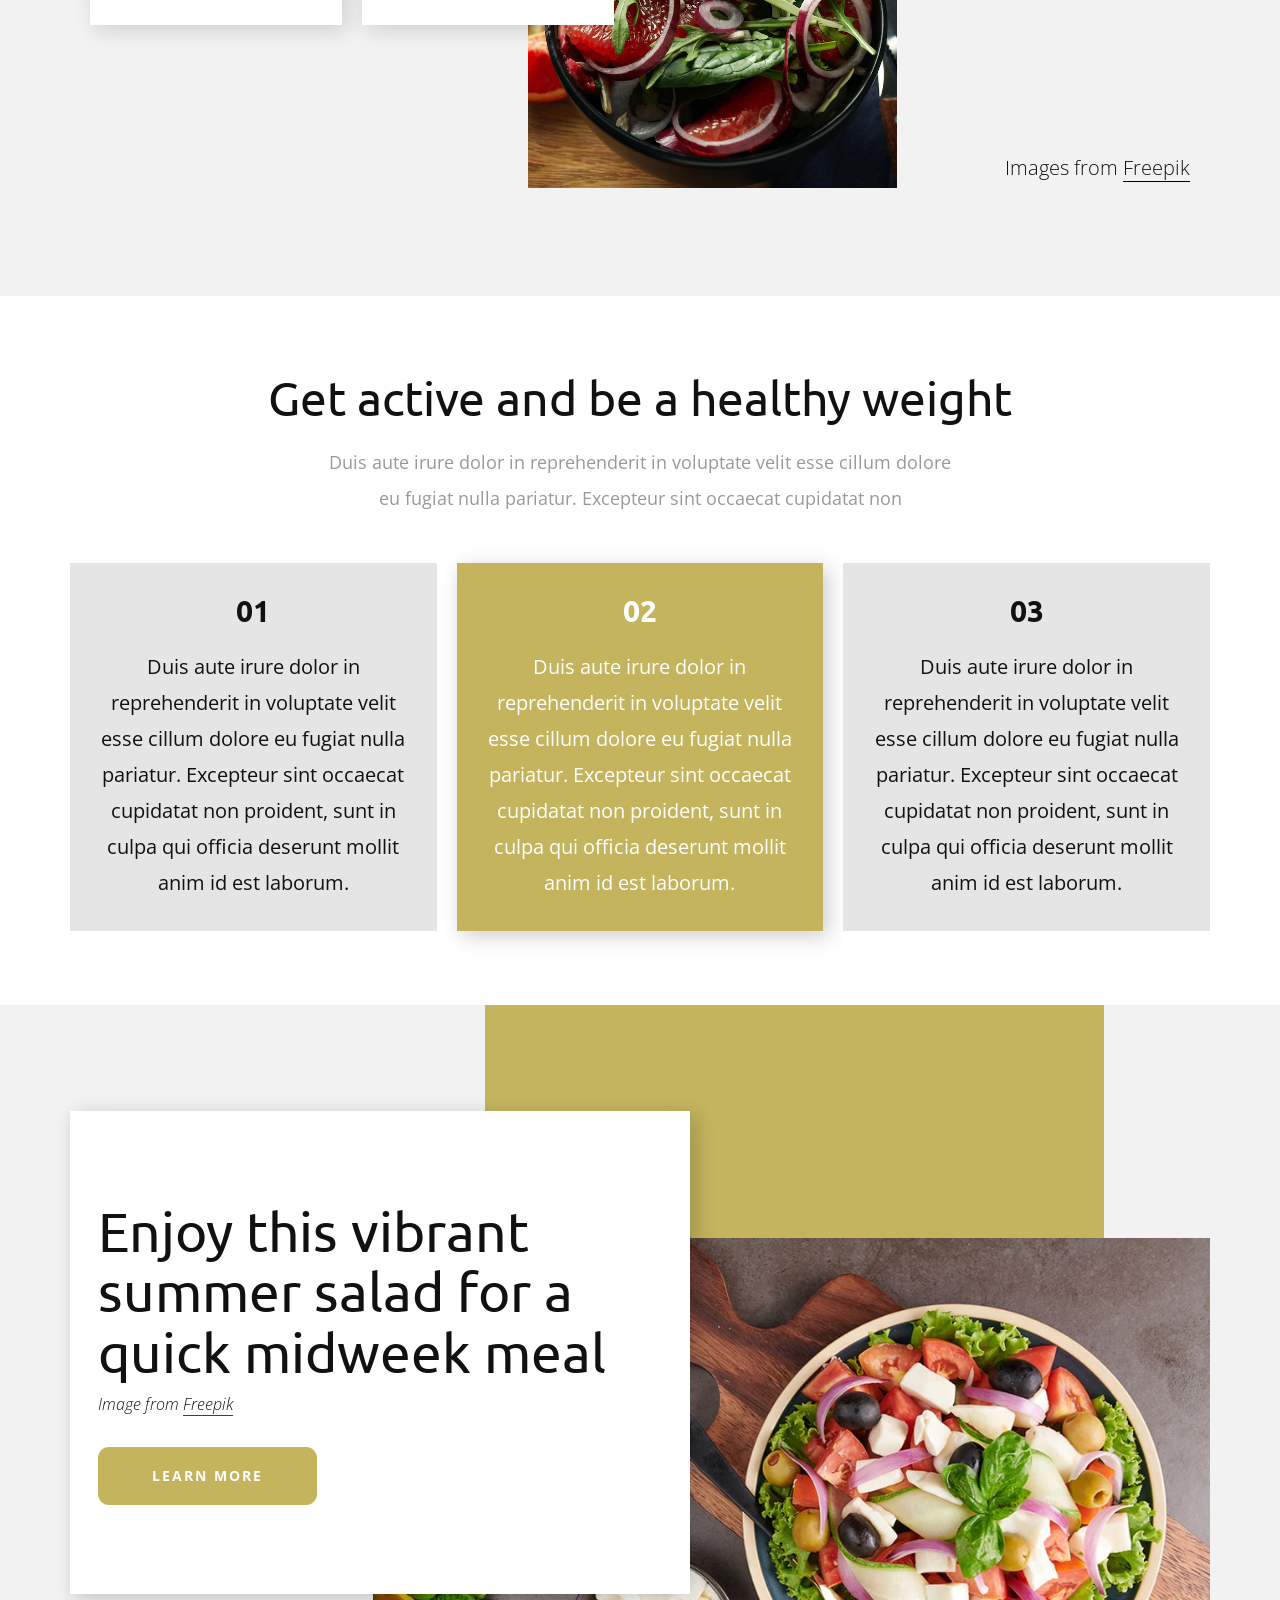
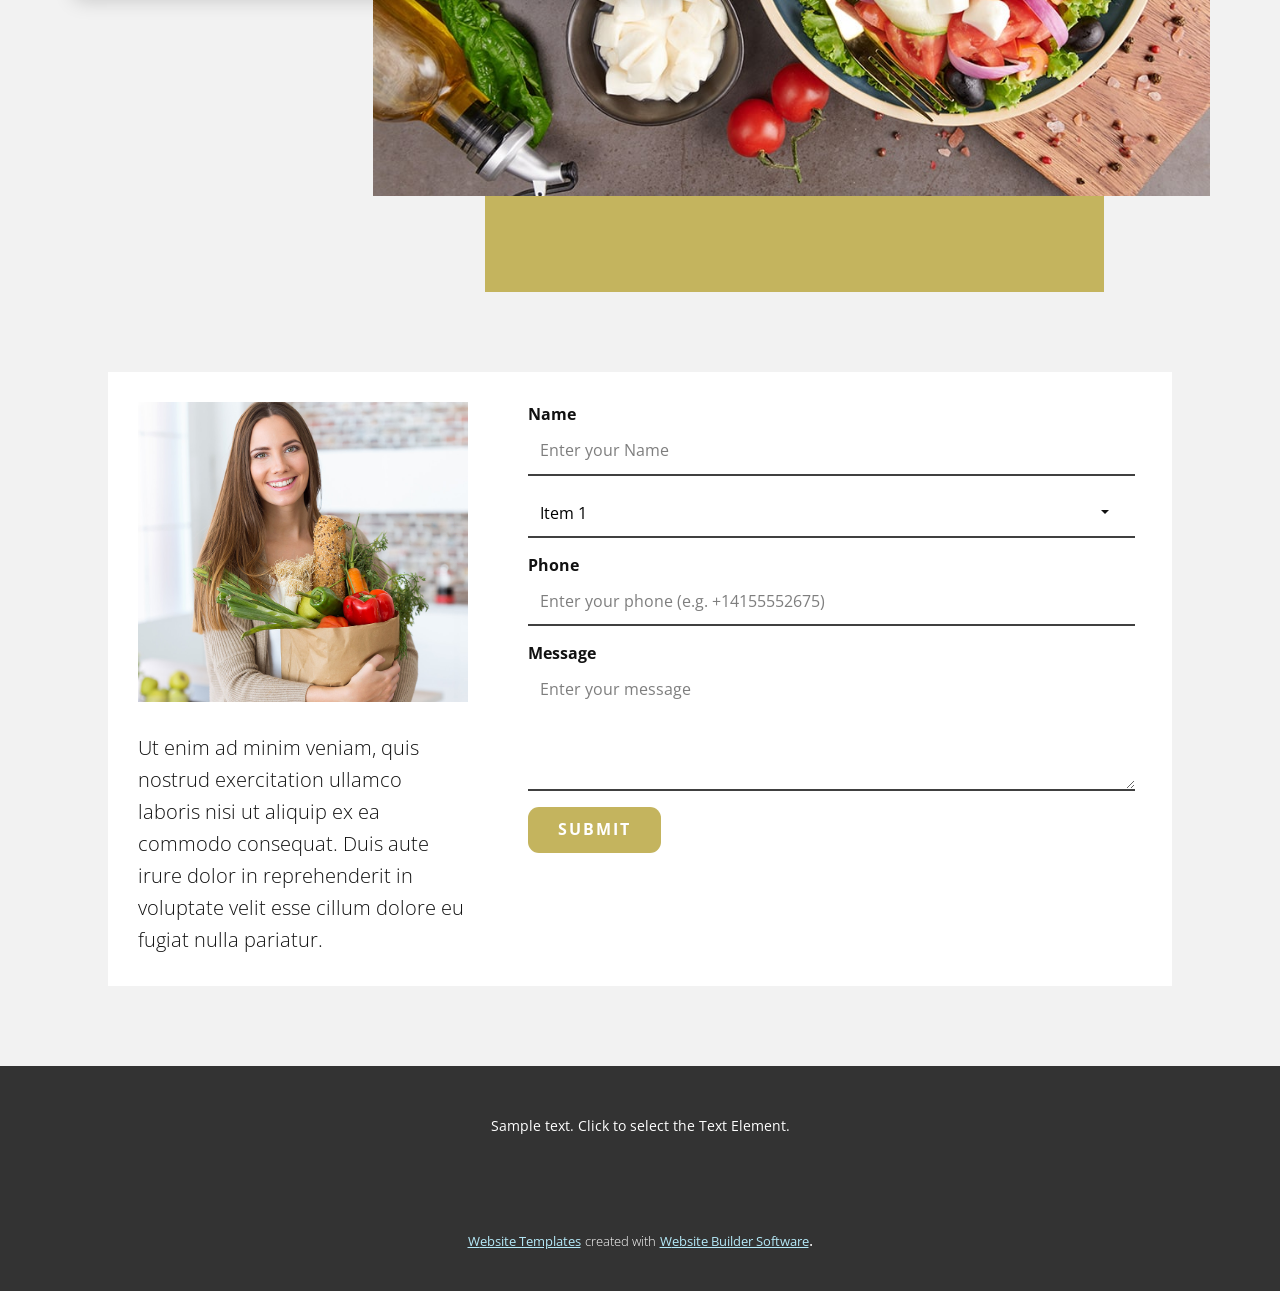
<file: Contact-1.html>
<!DOCTYPE html>
<html style="font-size: 16px;"><head>
    <meta name="viewport" content="width=device-width, initial-scale=1.0">
    <meta charset="utf-8">
    <meta name="keywords" content="​Vibrant Patterns">
    <meta name="description" content="">
    <title>Contact 1</title>
    <link rel="stylesheet" href="nicepage.css" media="screen">
<link rel="stylesheet" href="Contact-1.css" media="screen">
    <script class="u-script" type="text/javascript" src="jquery-1.9.1.min.js" defer=""></script>
    <script class="u-script" type="text/javascript" src="nicepage.js" defer=""></script>
    <meta name="generator" content="Nicepage 5.20.8, nicepage.com">
    <meta name="referrer" content="origin">
    <link id="u-theme-google-font" rel="stylesheet" href="https://fonts.googleapis.com/css?family=Ubuntu:300,300i,400,400i,500,500i,700,700i|Open+Sans:300,300i,400,400i,500,500i,600,600i,700,700i,800,800i">
    <link id="u-page-google-font" rel="stylesheet" href="https://fonts.googleapis.com/css?family=Montserrat:100,100i,200,200i,300,300i,400,400i,500,500i,600,600i,700,700i,800,800i,900,900i">
    
    
    
    
    
    
    
    
    
    <script type="application/ld+json">{
		"@context": "http://schema.org",
		"@type": "Organization",
		"name": "",
		"url": "/",
		"logo": "images/default-logo.png"
}</script>
    <meta name="theme-color" content="#4ecaed">
    <meta property="og:title" content="Contact 1">
    <meta property="og:type" content="website">
    <link rel="canonical" href="/">
  <meta data-intl-tel-input-cdn-path="intlTelInput/"></head>
  <body data-path-to-root="./" data-include-products="false" class="u-body u-xl-mode" data-lang="en"><header class="u-clearfix u-header u-header" id="sec-585d"><div class="u-clearfix u-sheet u-valign-middle u-sheet-1">
        <a href="https://nicepage.com" class="u-image u-logo u-image-1">
          <img src="images/default-logo.png" class="u-logo-image u-logo-image-1">
        </a>
        <nav class="u-menu u-menu-dropdown u-offcanvas u-menu-1" data-responsive-from="XL">
          <div class="menu-collapse" style="font-size: 1rem; letter-spacing: 0px; font-weight: 700;">
            <a class="u-button-style u-custom-border u-custom-border-color u-custom-borders u-custom-left-right-menu-spacing u-custom-padding-bottom u-custom-text-active-color u-custom-text-color u-custom-text-hover-color u-custom-top-bottom-menu-spacing u-nav-link u-text-active-palette-1-base u-text-hover-palette-2-base" href="#">
              <svg class="u-svg-link" viewBox="0 0 24 24"><use xlink:href="#menu-hamburger"></use></svg>
              <svg class="u-svg-content" version="1.1" id="menu-hamburger" viewBox="0 0 16 16" x="0px" y="0px" xmlns:xlink="http://www.w3.org/1999/xlink" xmlns="http://www.w3.org/2000/svg"><g><rect y="1" width="16" height="2"></rect><rect y="7" width="16" height="2"></rect><rect y="13" width="16" height="2"></rect>
</g></svg>
            </a>
          </div>
          <div class="u-custom-menu u-nav-container">
            <ul class="u-nav u-spacing-20 u-unstyled u-nav-1"><li class="u-nav-item"><a class="u-button-style u-nav-link u-text-active-palette-3-base u-text-grey-90 u-text-hover-palette-3-base" href="Contact.html" style="padding: 10px;">Contact</a>
</li></ul>
          </div>
          <div class="u-custom-menu u-nav-container-collapse">
            <div class="u-black u-container-style u-inner-container-layout u-opacity u-opacity-95 u-sidenav">
              <div class="u-inner-container-layout u-sidenav-overflow">
                <div class="u-menu-close"></div>
                <ul class="u-align-center u-nav u-popupmenu-items u-unstyled u-nav-2"><li class="u-nav-item"><a class="u-button-style u-nav-link" href="Contact.html">Contact</a>
</li></ul>
              </div>
            </div>
            <div class="u-black u-menu-overlay u-opacity u-opacity-70"></div>
          </div>
        </nav>
      </div></header> 
    <section class="u-clearfix u-grey-5 u-section-1" id="sec-fa27">
      <div class="u-clearfix u-sheet u-valign-middle u-sheet-1">
        <div class="u-palette-3-base u-shape u-shape-rectangle u-shape-1" data-animation-name="customAnimationIn" data-animation-duration="750"></div>
        <div class="u-palette-3-base u-shape u-shape-rectangle u-shape-2" data-animation-name="customAnimationIn" data-animation-duration="1250"></div>
        <img src="images/hhh-min.jpg" alt="" class="u-image u-image-default u-image-1" data-image-width="1619" data-image-height="1080" data-animation-name="customAnimationIn" data-animation-duration="1000" data-animation-delay="500">
        <div class="u-align-left u-container-style u-expanded-width-xs u-group u-shape-rectangle u-white u-group-1" data-animation-name="customAnimationIn" data-animation-duration="1500" data-animation-delay="250">
          <div class="u-container-layout u-valign-middle u-container-layout-1">
            <h3 class="u-text u-text-1">Healthy Eating<br>
            </h3>
            <p class="u-text u-text-2"> Duis aute irure dolor in reprehenderit in voluptate velit esse cillum dolore eu fugiat nulla pariatur. Excepteur sint occaecat cupidatat non proident </p>
            <p class="u-text u-text-default u-text-3">Image from <a href="https://www.freepik.com/photos/seascape" class="u-active-none u-border-1 u-border-active-palette-2-base u-border-black u-border-hover-palette-2-base u-border-no-left u-border-no-right u-border-no-top u-bottom-left-radius-0 u-bottom-right-radius-0 u-btn u-button-link u-button-style u-hover-none u-none u-radius-0 u-text-body-color u-top-left-radius-0 u-top-right-radius-0 u-btn-1" target="_blank">Freepik</a>
            </p>
            <a href="https://nicepage.dev" class="u-active-black u-btn u-btn-round u-button-style u-hover-black u-palette-3-base u-radius-11 u-btn-2">Learn more</a>
          </div>
        </div>
      </div>
    </section>
    <section class="u-align-center u-clearfix u-grey-5 u-section-2" id="carousel_0b8b">
      <div class="u-clearfix u-sheet u-valign-middle u-sheet-1">
        <div class="u-palette-3-base u-shape u-shape-rectangle u-shape-1" data-animation-name="customAnimationIn" data-animation-duration="750"></div>
        <div class="u-clearfix u-layout-wrap u-layout-wrap-1">
          <div class="u-layout">
            <div class="u-layout-row">
              <div class="u-container-style u-layout-cell u-left-cell u-size-28-lg u-size-28-xl u-size-60-md u-size-60-sm u-size-60-xs u-layout-cell-1" data-animation-name="customAnimationIn" data-animation-duration="750">
                <div class="u-container-layout u-valign-middle-lg u-valign-middle-xl u-valign-top-md u-valign-top-sm u-valign-top-xs u-container-layout-1">
                  <h2 class="u-text u-text-1"> Get active and be a healthy weight</h2>
                  <p class="u-text u-text-2">Ut enim ad minim veniam, quis nostrud exercitation ullamco laboris nisi ut aliquip ex ea commodo consequat. Duis aute irure dolor in reprehenderit in voluptate velit esse cillum dolore eu fugiat nulla pariatur. Excepteur sint occaecat cupidatat non proident, sunt in culpa qui officia deserunt mollit anim.</p>
                  <p class="u-align-left u-text u-text-3">Image from <a href="https://www.freepik.com/" class="u-active-none u-border-1 u-border-black u-btn u-button-link u-button-style u-hover-none u-none u-text-body-color u-btn-1" target="_blank">Freepik</a>
                  </p>
                  <a href="https://nicepage.com/k/adult-website-templates" class="u-active-black u-border-none u-btn u-btn-round u-button-style u-hover-black u-palette-3-base u-radius-11 u-btn-2" target="_blank">learn more</a>
                </div>
              </div>
              <div class="u-container-style u-image u-layout-cell u-right-cell u-size-32-lg u-size-32-xl u-size-60-md u-size-60-sm u-size-60-xs u-image-1" data-image-width="800" data-image-height="800" data-animation-name="customAnimationIn" data-animation-duration="1250" data-animation-delay="500">
                <div class="u-container-layout u-container-layout-2"></div>
              </div>
            </div>
          </div>
        </div>
      </div>
    </section>
    <section class="u-align-center u-clearfix u-grey-5 u-section-3" id="sec-d293">
      <div class="u-clearfix u-sheet u-sheet-1">
        <div class="u-palette-3-base u-shape u-shape-rectangle u-shape-1" data-animation-name="customAnimationIn" data-animation-duration="1250"></div>
        <div class="u-clearfix u-expanded-width u-layout-wrap u-layout-wrap-1">
          <div class="u-layout">
            <div class="u-layout-row">
              <div class="u-container-style u-layout-cell u-size-30-lg u-size-30-xl u-size-60-md u-size-60-sm u-size-60-xs u-white u-layout-cell-1">
                <div class="u-container-layout u-valign-bottom-sm u-valign-bottom-xs u-valign-middle-lg u-valign-middle-xl u-container-layout-1">
                  <img class="u-expanded-width u-image u-image-1" src="images/682e12c2-c6c9-6d41-f61f-0a318ff170cc.jpg" data-image-width="920" data-image-height="920" data-animation-name="customAnimationIn" data-animation-duration="1250">
                </div>
              </div>
              <div class="u-container-style u-layout-cell u-size-30-lg u-size-30-xl u-size-60-md u-size-60-sm u-size-60-xs u-white u-layout-cell-2">
                <div class="u-container-layout u-valign-middle u-container-layout-2">
                  <div class="u-expanded-width u-list u-list-1">
                    <div class="u-repeater u-repeater-1">
                      <div class="u-align-left u-border-1 u-border-grey-25 u-container-style u-list-item u-repeater-item u-list-item-1" data-animation-name="customAnimationIn" data-animation-duration="1250">
                        <div class="u-container-layout u-similar-container u-container-layout-3">
                          <h6 class="u-custom-font u-font-montserrat u-text u-text-default-lg u-text-default-md u-text-default-sm u-text-default-xl u-text-1"> Eat lots of fruit and veg</h6><span class="u-file-icon u-icon u-text-palette-3-base u-icon-1"><img src="images/1.png" alt=""></span>
                          <p class="u-text u-text-2">Sample text. Click to select the text box. Click again or double click to start editing the text.</p>
                        </div>
                      </div>
                      <div class="u-align-left u-border-1 u-border-grey-25 u-container-style u-list-item u-repeater-item u-list-item-2" data-animation-name="customAnimationIn" data-animation-duration="1250">
                        <div class="u-container-layout u-similar-container u-container-layout-4">
                          <h6 class="u-custom-font u-font-montserrat u-text u-text-default-lg u-text-default-md u-text-default-sm u-text-default-xl u-text-3"> No fast food</h6><span class="u-file-icon u-icon u-text-palette-3-base u-icon-2"><img src="images/2.png" alt=""></span>
                          <p class="u-text u-text-4">Sample text. Click to select the text box. Click again or double click to start editing the text.</p>
                        </div>
                      </div>
                      <div class="u-align-left u-border-1 u-border-grey-25 u-container-style u-list-item u-repeater-item u-list-item-3" data-animation-name="customAnimationIn" data-animation-duration="1250">
                        <div class="u-container-layout u-similar-container u-container-layout-5">
                          <h6 class="u-custom-font u-font-montserrat u-text u-text-default-lg u-text-default-md u-text-default-sm u-text-default-xl u-text-5"> Soup may help you lose weight</h6><span class="u-file-icon u-icon u-text-palette-3-base u-icon-3"><img src="images/3.png" alt=""></span>
                          <p class="u-text u-text-6">Sample text. Click to select the text box. Click again or double click to start editing the text.</p>
                        </div>
                      </div>
                    </div>
                  </div>
                </div>
              </div>
            </div>
          </div>
        </div>
        <p class="u-text u-text-default u-text-7" data-animation-name="customAnimationIn" data-animation-duration="1250">Image from <a href="https://www.freepik.com/photos/salad-background" class="u-border-1 u-border-active-palette-3-base u-border-black u-border-hover-black u-border-no-left u-border-no-right u-border-no-top u-bottom-left-radius-0 u-bottom-right-radius-0 u-btn u-button-link u-button-style u-none u-radius-0 u-text-active-black u-text-body-color u-text-hover-black u-top-left-radius-0 u-top-right-radius-0 u-btn-1" target="_blank">Freepik</a>
        </p>
      </div>
    </section>
    <section class="u-align-center-lg u-align-center-md u-align-center-sm u-align-center-xs u-clearfix u-palette-3-base u-section-4" id="sec-9bbb">
      <div class="u-clearfix u-sheet u-valign-middle-lg u-valign-middle-md u-valign-middle-sm u-valign-middle-xl u-sheet-1">
        <div class="u-expanded-width-xs u-grey-10 u-shape u-shape-rectangle u-shape-1" data-animation-name="customAnimationIn" data-animation-duration="1250" data-animation-delay="250"></div>
        <img class="u-image u-image-1" src="images/cccc.jpg" data-image-width="721" data-image-height="1080" data-animation-name="customAnimationIn" data-animation-duration="1250">
        <div class="u-opacity u-opacity-80 u-shape u-shape-svg u-text-grey-5 u-shape-2" data-animation-name="customAnimationIn" data-animation-duration="1250" data-animation-delay="500">
          <svg class="u-svg-link" preserveAspectRatio="none" viewBox="0 0 160 160" style=""><use xlink:href="#svg-db78"></use></svg>
          <svg xmlns="http://www.w3.org/2000/svg" xmlns:xlink="http://www.w3.org/1999/xlink" version="1.1" xml:space="preserve" class="u-svg-content" viewBox="0 0 160 160" x="0px" y="0px" id="svg-db78"><path d="M114.3,152.3l38-38C144.4,130.9,130.9,144.4,114.3,152.3z M117.1,9.1l-108,108c0.8,1.6,1.7,3.2,2.7,4.8l110-110
	C120.3,10.9,118.7,10,117.1,9.1z M97.5,2L2,97.5c0.4,2,1,4,1.5,5.9l99.9-99.9C101.5,2.9,99.5,2.4,97.5,2z M80,160c2,0,4-0.1,5.9-0.2
	l73.9-73.9c0.1-2,0.2-3.9,0.2-5.9c0-0.6,0-1.2,0-1.9L78.1,160C78.8,160,79.4,160,80,160z M34.9,146.1c1.5,1,3,2,4.6,2.9L149,39.5
	c-0.9-1.6-1.9-3.1-2.9-4.6L34.9,146.1z M132.7,19.8L19.8,132.7c1.2,1.3,2.3,2.6,3.6,3.9L136.6,23.4C135.3,22.2,134,21,132.7,19.8z
	 M59.6,157.4l97.8-97.8c-0.5-1.9-1.1-3.8-1.7-5.7L53.9,155.6C55.8,156.3,57.7,156.9,59.6,157.4z M7.6,45.9L45.9,7.6
	C29.1,15.5,15.5,29.1,7.6,45.9z M80,0c-2.6,0-5.1,0.1-7.6,0.4l-72,72C0.1,74.9,0,77.4,0,80c0,0.1,0,0.2,0,0.2L80.2,0
	C80.2,0,80.1,0,80,0z"></path></svg>
        </div>
        <div class="u-grey-5 u-preserve-proportions u-shape u-shape-circle u-shape-3" data-animation-name="customAnimationIn" data-animation-duration="1000" data-animation-delay="250"></div>
        <div class="u-align-left u-container-style u-group u-shape-rectangle u-white u-group-1" data-animation-name="customAnimationIn" data-animation-duration="1500" data-animation-delay="250">
          <div class="u-container-layout u-valign-middle u-container-layout-1">
            <h2 class="u-text u-text-1">Juice cocktails</h2>
            <p class="u-text u-text-2">Elit ut aliquam purus sit amet luctus venenatis. Ridiculus mus mauris vitae ultricies leo integer malesuada. Massa enim nec dui nunc mattis enim. Sagittis vitae et leo duis ut. Lacus suspendisse faucibus interdum.</p>
            <p class="u-text u-text-3">Images from <a href="https://www.freepik.com/photos/fresh-juice" class="u-active-none u-border-1 u-border-active-palette-3-base u-border-black u-border-hover-palette-3-base u-border-no-left u-border-no-right u-border-no-top u-bottom-left-radius-0 u-bottom-right-radius-0 u-btn u-button-link u-button-style u-hover-none u-none u-radius-0 u-text-body-color u-top-left-radius-0 u-top-right-radius-0 u-btn-1" target="_blank">Freepik</a>
            </p>
            <a href="https://nicepage.com/k/adult-website-templates" class="u-active-black u-border-none u-btn u-btn-round u-button-style u-hover-black u-palette-3-base u-radius-11 u-btn-2" target="_blank">learn more</a>
          </div>
        </div>
      </div>
    </section>
    <section class="u-clearfix u-grey-5 u-section-5" id="carousel_5bda">
      <div class="u-expanded-width u-palette-3-base u-shape u-shape-rectangle u-shape-1"></div>
      <div class="u-container-style u-group u-shape-rectangle u-group-1">
        <div class="u-container-layout u-container-layout-1">
          <div class="u-grey-5 u-preserve-proportions u-shape u-shape-circle u-shape-2"></div>
          <img alt="" class="u-align-left u-image u-image-default u-image-1" data-image-width="752" data-image-height="912" src="images/20a45d4d-6a40-7f36-0b65-c32a82aa68e9.jpg">
          <img alt="" class="u-align-left u-image u-image-default u-preserve-proportions u-image-2" data-image-width="728" data-image-height="796" src="images/0bbab008-80ec-b07b-375c-103a7b0e44ab.jpg">
          <p class="u-text u-text-default u-text-1">Images​ from <a href="https://www.freepik.com/photos/happy-model" class="u-border-1 u-border-active-palette-3-base u-border-black u-border-hover-palette-3-base u-border-no-left u-border-no-right u-border-no-top u-bottom-left-radius-0 u-bottom-right-radius-0 u-btn u-button-link u-button-style u-none u-radius-0 u-text-body-color u-top-left-radius-0 u-top-right-radius-0 u-btn-1" target="_blank">Freepik</a>
          </p>
        </div>
      </div>
      <div class="u-list u-list-1">
        <div class="u-repeater u-repeater-1">
          <div class="u-align-center u-container-style u-list-item u-repeater-item u-shape-rectangle u-white u-list-item-1">
            <div class="u-container-layout u-similar-container u-valign-middle u-container-layout-2"><span class="u-file-icon u-icon u-icon-circle u-palette-3-base u-text-white u-icon-1"><img src="images/1694106-86cbdae6.png" alt=""></span>
              <h4 class="u-text u-text-default u-text-2"> healthy weight</h4>
            </div>
          </div>
          <div class="u-align-center u-container-style u-list-item u-repeater-item u-shape-rectangle u-white u-list-item-2">
            <div class="u-container-layout u-similar-container u-valign-middle u-container-layout-3"><span class="u-file-icon u-icon u-icon-circle u-palette-3-base u-text-white u-icon-2"><img src="images/4216309-2d0d6d6f.png" alt=""></span>
              <h4 class="u-text u-text-default u-text-3"> Eat less salt</h4>
            </div>
          </div>
          <div class="u-align-center u-container-style u-list-item u-repeater-item u-shape-rectangle u-white u-list-item-3">
            <div class="u-container-layout u-similar-container u-valign-middle u-container-layout-4"><span class="u-file-icon u-icon u-icon-circle u-palette-3-base u-text-white u-icon-3"><img src="images/1587922-c0331fcf.png" alt=""></span>
              <h4 class="u-text u-text-default u-text-4"> fruit and veg</h4>
            </div>
          </div>
          <div class="u-align-center u-container-style u-list-item u-repeater-item u-shape-rectangle u-white u-list-item-4">
            <div class="u-container-layout u-similar-container u-valign-middle u-container-layout-5"><span class="u-file-icon u-icon u-icon-circle u-palette-3-base u-text-white u-icon-4"><img src="images/4384699-ba1518c5.png" alt=""></span>
              <h4 class="u-text u-text-default u-text-5"> balanced diet</h4>
            </div>
          </div>
        </div>
      </div>
    </section>
    <section class="u-align-center u-clearfix u-white u-section-6" id="carousel_b394">
      <div class="u-clearfix u-sheet u-valign-middle u-sheet-1">
        <h2 class="u-text u-text-default u-text-1"> Get active and be a healthy weight</h2>
        <p class="u-text u-text-grey-40 u-text-2"> Duis aute irure dolor in reprehenderit in voluptate velit esse cillum dolore eu fugiat nulla pariatur. Excepteur sint occaecat cupidatat non</p>
        <div class="u-expanded-width u-list u-list-1">
          <div class="u-repeater u-repeater-1">
            <div class="u-align-center u-container-style u-custom-item u-grey-10 u-list-item u-repeater-item u-shape-rectangle u-list-item-1">
              <div class="u-container-layout u-similar-container u-valign-top u-container-layout-1">
                <h3 class="u-text u-text-default u-text-3">01</h3>
                <p class="u-text u-text-4">Duis aute irure dolor in reprehenderit in voluptate velit esse cillum dolore eu fugiat nulla pariatur. Excepteur sint occaecat cupidatat non proident, sunt in culpa qui officia deserunt mollit anim id est laborum.</p>
              </div>
            </div>
            <div class="u-align-center u-container-style u-custom-item u-list-item u-palette-3-base u-repeater-item u-shape-rectangle u-list-item-2">
              <div class="u-container-layout u-similar-container u-valign-top u-container-layout-2">
                <h3 class="u-text u-text-default u-text-5">02</h3>
                <p class="u-text u-text-6">Duis aute irure dolor in reprehenderit in voluptate velit esse cillum dolore eu fugiat nulla pariatur. Excepteur sint occaecat cupidatat non proident, sunt in culpa qui officia deserunt mollit anim id est laborum.</p>
              </div>
            </div>
            <div class="u-align-center u-container-style u-custom-item u-grey-10 u-list-item u-repeater-item u-shape-rectangle">
              <div class="u-container-layout u-similar-container u-valign-top u-container-layout-3">
                <h3 class="u-text u-text-default u-text-7">03</h3>
                <p class="u-text u-text-8">Duis aute irure dolor in reprehenderit in voluptate velit esse cillum dolore eu fugiat nulla pariatur. Excepteur sint occaecat cupidatat non proident, sunt in culpa qui officia deserunt mollit anim id est laborum.</p>
              </div>
            </div>
          </div>
        </div>
      </div>
    </section>
    <section class="u-clearfix u-grey-5 u-section-7" id="carousel_328a">
      <div class="u-clearfix u-sheet u-sheet-1">
        <div class="u-expanded-height-xl u-palette-3-base u-shape u-shape-rectangle u-shape-1"></div>
        <img src="images/-min.jpg" alt="" class="u-image u-image-default u-image-1" data-image-width="1000" data-image-height="667">
        <div class="u-align-left u-container-style u-group u-shape-rectangle u-white u-group-1">
          <div class="u-container-layout u-valign-middle u-container-layout-1">
            <h2 class="u-text u-text-1"> Enjoy this vibrant summer salad for a quick midweek meal </h2>
            <p class="u-text u-text-body-color u-text-2">Image from <a href="https://www.freepik.com" class="u-border-1 u-border-active-palette-3-base u-border-grey-75 u-border-hover-palette-3-base u-border-no-left u-border-no-right u-border-no-top u-bottom-left-radius-0 u-bottom-right-radius-0 u-btn u-button-link u-button-style u-none u-radius-0 u-text-body-color u-top-left-radius-0 u-top-right-radius-0 u-btn-1" target="_blank">Freepik</a>
            </p>
            <a href="https://nicepage.com/k/adult-website-templates" class="u-active-black u-border-none u-btn u-btn-round u-button-style u-hover-black u-palette-3-base u-radius-11 u-btn-2" target="_blank">learn more</a>
          </div>
        </div>
      </div>
    </section>
    <section class="u-align-center u-clearfix u-grey-5 u-section-8" id="carousel_193c">
      <div class="u-clearfix u-sheet u-valign-middle u-sheet-1">
        <div class="u-clearfix u-gutter-0 u-layout-wrap u-white u-layout-wrap-1">
          <div class="u-layout">
            <div class="u-layout-row">
              <div class="u-container-style u-layout-cell u-size-22-lg u-size-22-xl u-size-25-md u-size-25-sm u-size-25-xs u-layout-cell-1">
                <div class="u-container-layout u-container-layout-1">
                  <img class="u-expanded-width u-image u-image-1" src="images/488e9c62-3de2-0c0f-f7fd-5345b05076dd.jpg" data-image-width="900" data-image-height="900">
                  <p class="u-text u-text-default u-text-1"> Ut enim ad minim veniam, quis nostrud exercitation ullamco laboris nisi ut aliquip ex ea commodo consequat. Duis aute irure dolor in reprehenderit in voluptate velit esse cillum dolore eu fugiat nulla pariatur.</p>
                </div>
              </div>
              <div class="u-container-style u-layout-cell u-size-35-md u-size-35-sm u-size-35-xs u-size-38-lg u-size-38-xl u-layout-cell-2">
                <div class="u-container-layout u-container-layout-2">
                  <div class="u-form u-form-1">
                    <form action="//publish.nicepage.com/Form/Process" method="POST" class="u-clearfix u-form-spacing-15 u-form-vertical u-inner-form" style="padding: 0;" source="email" name="form">
                      <div class="u-form-group u-form-name u-form-group-1">
                        <label for="name-f2a8" class="u-label u-label-1">Name</label>
                        <input type="text" placeholder="Enter your Name" id="name-f2a8" name="name" class="u-border-2 u-border-grey-75 u-border-no-left u-border-no-right u-border-no-top u-input u-input-rectangle" required="">
                      </div>
                      <div class="u-form-group u-form-select u-form-group-2">
                        <label for="select-8e9d" class="u-form-control-hidden u-label u-label-2">Select</label>
                        <div class="u-form-select-wrapper">
                          <select id="select-8e9d" name="select" class="u-border-2 u-border-grey-75 u-border-no-left u-border-no-right u-border-no-top u-input u-input-rectangle">
                            <option value="Item 1">Item 1</option>
                            <option value="Item 2">Item 2</option>
                            <option value="Item 3">Item 3</option>
                          </select>
                          <svg xmlns="http://www.w3.org/2000/svg" width="14" height="12" version="1" class="u-caret"><path fill="currentColor" d="M4 8L0 4h8z"></path></svg>
                        </div>
                      </div>
                      <div class="u-form-group u-form-phone u-form-group-3">
                        <label for="phone-447e" class="u-label u-label-3">Phone</label>
                        <input type="tel" pattern="\+?\d{0,2}[\s\(\-]?([0-9]{3})[\s\)\-]?([\s\-]?)([0-9]{3})[\s\-]?([0-9]{2})[\s\-]?([0-9]{2})" placeholder="Enter your phone (e.g. +14155552675)" id="phone-447e" name="phone" class="u-border-2 u-border-grey-75 u-border-no-left u-border-no-right u-border-no-top u-input u-input-rectangle" required="">
                      </div>
                      <div class="u-form-group u-form-message u-form-group-4">
                        <label for="message-f2a8" class="u-label u-label-4">Message</label>
                        <textarea placeholder="Enter your message" rows="4" cols="50" id="message-f2a8" name="message" class="u-border-2 u-border-grey-75 u-border-no-left u-border-no-right u-border-no-top u-input u-input-rectangle" required=""></textarea>
                      </div>
                      <div class="u-align-left u-form-group u-form-submit u-form-group-5">
                        <a href="#" class="u-active-black u-border-none u-btn u-btn-round u-btn-submit u-button-style u-hover-black u-palette-3-base u-radius-11 u-btn-1">Submit</a>
                        <input type="submit" value="submit" class="u-form-control-hidden">
                      </div>
                      <div class="u-form-send-message u-form-send-success"> Thank you! Your message has been sent. </div>
                      <div class="u-form-send-error u-form-send-message"> Unable to send your message. Please fix errors then try again. </div>
                      <input type="hidden" value="" name="recaptchaResponse">
                    </form>
                  </div>
                </div>
              </div>
            </div>
          </div>
        </div>
      </div>
    </section>
    
    
     <footer class="u-align-center u-clearfix u-footer u-grey-80 u-footer" id="sec-6da1"><div class="u-clearfix u-sheet u-sheet-1">
        <p class="u-small-text u-text u-text-variant u-text-1">Sample text. Click to select the Text Element.</p>
      </div></footer>
    <section class="u-backlink u-clearfix u-grey-80">
      <a class="u-link" href="https://nicepage.com/website-templates" target="_blank">
        <span>Website Templates</span>
      </a>
      <p class="u-text">
        <span>created with</span>
      </p>
      <a class="u-link" href="" target="_blank">
        <span>Website Builder Software</span>
      </a>. 
    </section>
  
</body></html>
</file>
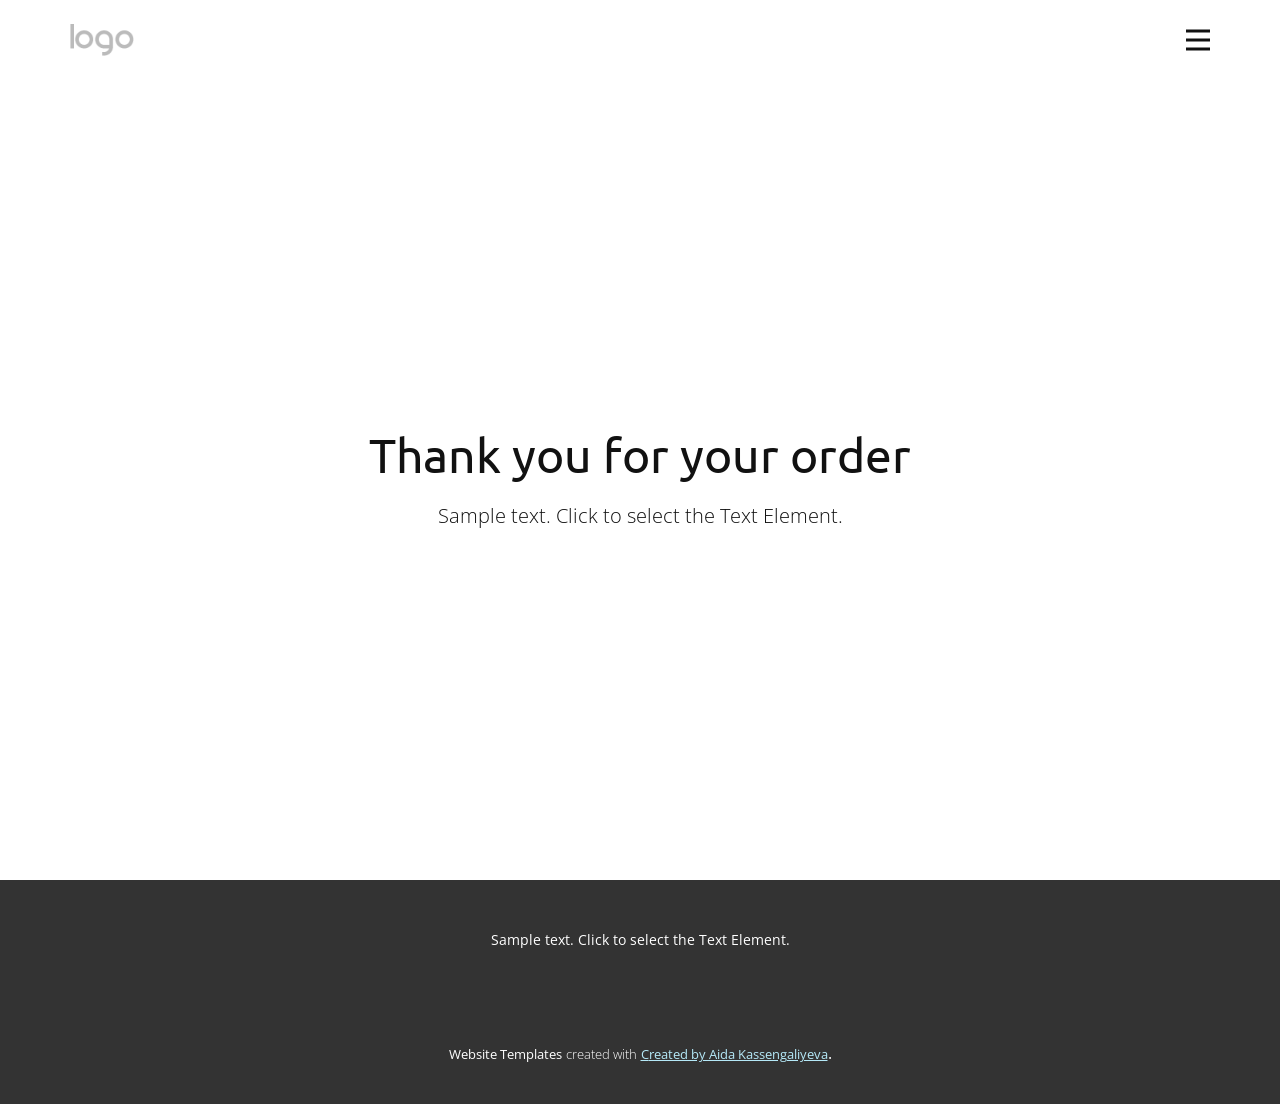
<file: thank-you-page.html>
<!DOCTYPE html>
<html style="font-size: 16px;"><head>
    <meta name="viewport" content="width=device-width, initial-scale=1.0">
    <meta charset="utf-8">
    <meta name="keywords" content="Thank you for your order">
    <meta name="description" content="">
    <title>Thank You Template</title>
    <link rel="stylesheet" href="nicepage.css" media="screen">
<link rel="stylesheet" href="Thank-You-Template.css" media="screen">
    <script class="u-script" type="text/javascript" src="jquery-1.9.1.min.js" defer=""></script>
    <script class="u-script" type="text/javascript" src="nicepage.js" defer=""></script>
    <meta name="generator" content="Nicepage 5.20.8, nicepage.com">
    <link id="u-theme-google-font" rel="stylesheet" href="https://fonts.googleapis.com/css?family=Ubuntu:300,300i,400,400i,500,500i,700,700i|Open+Sans:300,300i,400,400i,500,500i,600,600i,700,700i,800,800i">
    
    
    <script type="application/ld+json">{
		"@context": "http://schema.org",
		"@type": "Organization",
		"name": "",
		"logo": "images/default-logo.png"
}</script>
    <meta name="theme-color" content="#4ecaed">
    <meta property="og:title" content="Thank You Template">
    <meta property="og:type" content="website">
  <meta data-intl-tel-input-cdn-path="intlTelInput/"></head>
  <body data-path-to-root="./" data-include-products="false" class="u-body u-xl-mode"><header class="u-clearfix u-header u-header" id="sec-585d"><div class="u-clearfix u-sheet u-valign-middle u-sheet-1">
        <a href="#" class="u-image u-logo u-image-1">
          <img src="images/default-logo.png" class="u-logo-image u-logo-image-1">
        </a>
        <nav class="u-menu u-menu-dropdown u-offcanvas u-menu-1" data-responsive-from="XL">
          <div class="menu-collapse" style="font-size: 1rem; letter-spacing: 0px; font-weight: 700;">
            <a class="u-button-style u-custom-border u-custom-border-color u-custom-borders u-custom-left-right-menu-spacing u-custom-padding-bottom u-custom-text-active-color u-custom-text-color u-custom-text-hover-color u-custom-top-bottom-menu-spacing u-nav-link u-text-active-palette-1-base u-text-hover-palette-2-base" href="#">
              <svg class="u-svg-link" viewBox="0 0 24 24"><use xlink:href="#menu-hamburger"></use></svg>
              <svg class="u-svg-content" version="1.1" id="menu-hamburger" viewBox="0 0 16 16" x="0px" y="0px" xmlns:xlink="http://www.w3.org/1999/xlink" xmlns="http://www.w3.org/2000/svg"><g><rect y="1" width="16" height="2"></rect><rect y="7" width="16" height="2"></rect><rect y="13" width="16" height="2"></rect>
</g></svg>
            </a>
          </div>
          <div class="u-custom-menu u-nav-container">
            <ul class="u-nav u-spacing-20 u-unstyled u-nav-1"><li class="u-nav-item"><a class="u-button-style u-nav-link u-text-active-palette-3-base u-text-grey-90 u-text-hover-palette-3-base" href="Contact.html" style="padding: 10px;">Contact</a>
</li></ul>
          </div>
          <div class="u-custom-menu u-nav-container-collapse">
            <div class="u-black u-container-style u-inner-container-layout u-opacity u-opacity-95 u-sidenav">
              <div class="u-inner-container-layout u-sidenav-overflow">
                <div class="u-menu-close"></div>
                <ul class="u-align-center u-nav u-popupmenu-items u-unstyled u-nav-2"><li class="u-nav-item"><a class="u-button-style u-nav-link" href="Contact.html">Contact</a>
</li></ul>
              </div>
            </div>
            <div class="u-black u-menu-overlay u-opacity u-opacity-70"></div>
          </div>
        </nav>
      </div></header>
    <section class="u-align-center u-clearfix u-container-align-center u-section-1" id="sec-b729">
      <div class="u-clearfix u-sheet u-valign-middle u-sheet-1">
        <h2 class="u-align-center u-text u-text-default u-text-1"> Thank you for your order</h2>
        <p class="u-align-center u-text u-text-default u-text-2">Sample text. Click to select the Text Element.</p>
      </div>
    </section>
    
    
     <footer class="u-align-center u-clearfix u-footer u-grey-80 u-footer" id="sec-6da1"><div class="u-clearfix u-sheet u-sheet-1">
        <p class="u-small-text u-text u-text-variant u-text-1">Sample text. Click to select the Text Element.</p>
      </div></footer>
    <section class="u-backlink u-clearfix u-grey-80">
      
        <span>Website Templates</span>
      </a>
      <p class="u-text">
        <span>created with</span>
      </p>
      <a class="u-link" href="" target="_blank">
        <span>Created by Aida Kassengaliyeva</span>
      </a>. 
    </section>
  
</body></html>
</file>
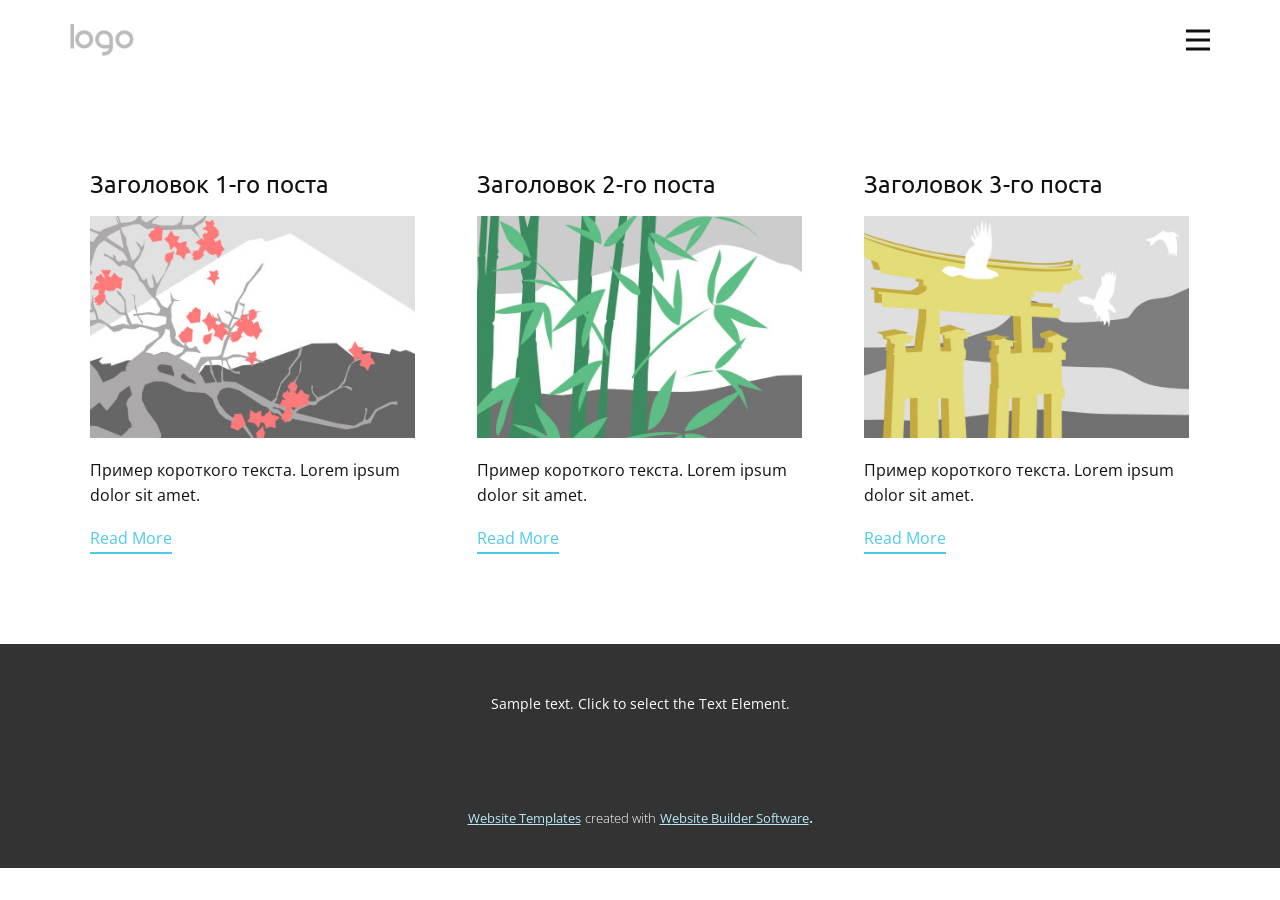
<file: blog/blog.html>
<!DOCTYPE html>
<html style="font-size: 16px;"><head>
    <meta name="viewport" content="width=device-width, initial-scale=1.0">
    <meta charset="utf-8">
    <meta name="keywords" content="">
    <meta name="description" content="">
    <title>Блог</title>
    <link rel="stylesheet" href="../nicepage.css" media="screen">
<link rel="stylesheet" href="../Blog-Template.css" media="screen">
    <script class="u-script" type="text/javascript" src="../jquery-1.9.1.min.js" defer=""></script>
    <script class="u-script" type="text/javascript" src="../nicepage.js" defer=""></script>
    <meta name="generator" content="Nicepage 5.20.8, nicepage.com">
    <link id="u-theme-google-font" rel="stylesheet" href="https://fonts.googleapis.com/css?family=Ubuntu:300,300i,400,400i,500,500i,700,700i|Open+Sans:300,300i,400,400i,500,500i,600,600i,700,700i,800,800i">
    
    
    <script type="application/ld+json">{
		"@context": "http://schema.org",
		"@type": "Organization",
		"name": "",
		"logo": "images/default-logo.png"
}</script>
    <meta name="theme-color" content="#4ecaed">
  <meta data-intl-tel-input-cdn-path="intlTelInput/"></head>
  <body data-path-to-root="./" data-include-products="false" class="u-body u-xl-mode"><header class="u-clearfix u-header u-header" id="sec-585d"><div class="u-clearfix u-sheet u-valign-middle u-sheet-1">
        <a href="https://nicepage.com" class="u-image u-logo u-image-1">
          <img src="../images/default-logo.png" class="u-logo-image u-logo-image-1">
        </a>
        <nav class="u-menu u-menu-dropdown u-offcanvas u-menu-1" data-responsive-from="XL">
          <div class="menu-collapse" style="font-size: 1rem; letter-spacing: 0px; font-weight: 700;">
            <a class="u-button-style u-custom-border u-custom-border-color u-custom-borders u-custom-left-right-menu-spacing u-custom-padding-bottom u-custom-text-active-color u-custom-text-color u-custom-text-hover-color u-custom-top-bottom-menu-spacing u-nav-link u-text-active-palette-1-base u-text-hover-palette-2-base" href="#">
              <svg class="u-svg-link" viewBox="0 0 24 24"><use xlink:href="#menu-hamburger"></use></svg>
              <svg class="u-svg-content" version="1.1" id="menu-hamburger" viewBox="0 0 16 16" x="0px" y="0px" xmlns:xlink="http://www.w3.org/1999/xlink" xmlns="http://www.w3.org/2000/svg"><g><rect y="1" width="16" height="2"></rect><rect y="7" width="16" height="2"></rect><rect y="13" width="16" height="2"></rect>
</g></svg>
            </a>
          </div>
          <div class="u-custom-menu u-nav-container">
            <ul class="u-nav u-spacing-20 u-unstyled u-nav-1"><li class="u-nav-item"><a class="u-button-style u-nav-link u-text-active-palette-3-base u-text-grey-90 u-text-hover-palette-3-base" href="../Contact.html" style="padding: 10px;">Contact</a>
</li></ul>
          </div>
          <div class="u-custom-menu u-nav-container-collapse">
            <div class="u-black u-container-style u-inner-container-layout u-opacity u-opacity-95 u-sidenav">
              <div class="u-inner-container-layout u-sidenav-overflow">
                <div class="u-menu-close"></div>
                <ul class="u-align-center u-nav u-popupmenu-items u-unstyled u-nav-2"><li class="u-nav-item"><a class="u-button-style u-nav-link" href="../Contact.html">Contact</a>
</li></ul>
              </div>
            </div>
            <div class="u-black u-menu-overlay u-opacity u-opacity-70"></div>
          </div>
        </nav>
      </div></header>
    <section class="u-clearfix u-section-1" id="sec-eb7b">
      <div class="u-clearfix u-sheet u-valign-middle u-sheet-1"><!--blog--><!--blog_options_json--><!--{"type":"Recent","source":"","tags":"","count":""}--><!--/blog_options_json-->
        <div class="u-blog u-expanded-width u-repeater u-repeater-1"><!--blog_post-->
          <div class="u-blog-post u-container-style u-repeater-item u-white u-repeater-item-1">
            <div class="u-container-layout u-similar-container u-valign-top u-container-layout-1"><!--blog_post_header-->
              <h4 class="u-blog-control u-text u-text-1">
                <a class="u-post-header-link" href="#"><!--blog_post_header_content-->Заголовок 1-го поста<!--/blog_post_header_content--></a>
              </h4><!--/blog_post_header--><!--blog_post_image-->
              <img alt="" class="u-blog-control u-expanded-width u-image u-image-default u-image-1" src="../images/0fd3416c.jpeg"><!--/blog_post_image--><!--blog_post_content-->
              <div class="u-blog-control u-post-content u-text u-text-2"><!--blog_post_content_content-->Пример короткого текста. Lorem ipsum dolor sit amet.<!--/blog_post_content_content--></div><!--/blog_post_content--><!--blog_post_readmore-->
              <a href="#" class="u-blog-control u-border-2 u-border-palette-1-base u-btn u-btn-rectangle u-button-style u-none u-btn-1"><!--blog_post_readmore_content--><!--options_json--><!--{"content":"Read More","defaultValue":"Читать дальше"}--><!--/options_json-->Read More<!--/blog_post_readmore_content--></a><!--/blog_post_readmore-->
            </div>
          </div><!--/blog_post--><!--blog_post-->
          <div class="u-blog-post u-container-style u-repeater-item u-video-cover u-white">
            <div class="u-container-layout u-similar-container u-valign-top u-container-layout-2"><!--blog_post_header-->
              <h4 class="u-blog-control u-text u-text-3">
                <a class="u-post-header-link" href="#"><!--blog_post_header_content-->Заголовок 2-го поста<!--/blog_post_header_content--></a>
              </h4><!--/blog_post_header--><!--blog_post_image-->
              <img alt="" class="u-blog-control u-expanded-width u-image u-image-default u-image-2" src="../images/68f64b9d.jpeg"><!--/blog_post_image--><!--blog_post_content-->
              <div class="u-blog-control u-post-content u-text u-text-4"><!--blog_post_content_content-->Пример короткого текста. Lorem ipsum dolor sit amet.<!--/blog_post_content_content--></div><!--/blog_post_content--><!--blog_post_readmore-->
              <a href="#" class="u-blog-control u-border-2 u-border-palette-1-base u-btn u-btn-rectangle u-button-style u-none u-btn-2"><!--blog_post_readmore_content--><!--options_json--><!--{"content":"Read More","defaultValue":"Читать дальше"}--><!--/options_json-->Read More<!--/blog_post_readmore_content--></a><!--/blog_post_readmore-->
            </div>
          </div><!--/blog_post--><!--blog_post-->
          <div class="u-blog-post u-container-style u-repeater-item u-video-cover u-white">
            <div class="u-container-layout u-similar-container u-valign-top u-container-layout-3"><!--blog_post_header-->
              <h4 class="u-blog-control u-text u-text-5">
                <a class="u-post-header-link" href="#"><!--blog_post_header_content-->Заголовок 3-го поста<!--/blog_post_header_content--></a>
              </h4><!--/blog_post_header--><!--blog_post_image-->
              <img alt="" class="u-blog-control u-expanded-width u-image u-image-default u-image-3" src="../images/8ad73f3c.jpeg"><!--/blog_post_image--><!--blog_post_content-->
              <div class="u-blog-control u-post-content u-text u-text-6"><!--blog_post_content_content-->Пример короткого текста. Lorem ipsum dolor sit amet.<!--/blog_post_content_content--></div><!--/blog_post_content--><!--blog_post_readmore-->
              <a href="#" class="u-blog-control u-border-2 u-border-palette-1-base u-btn u-btn-rectangle u-button-style u-none u-btn-3"><!--blog_post_readmore_content--><!--options_json--><!--{"content":"Read More","defaultValue":"Читать дальше"}--><!--/options_json-->Read More<!--/blog_post_readmore_content--></a><!--/blog_post_readmore-->
            </div>
          </div><!--/blog_post-->
        </div><!--/blog-->
      </div>
    </section>
    
    
     <footer class="u-align-center u-clearfix u-footer u-grey-80 u-footer" id="sec-6da1"><div class="u-clearfix u-sheet u-sheet-1">
        <p class="u-small-text u-text u-text-variant u-text-1">Sample text. Click to select the Text Element.</p>
      </div></footer>
    <section class="u-backlink u-clearfix u-grey-80">
      <a class="u-link" href="https://nicepage.com/website-templates" target="_blank">
        <span>Website Templates</span>
      </a>
      <p class="u-text">
        <span>created with</span>
      </p>
      <a class="u-link" href="" target="_blank">
        <span>Website Builder Software</span>
      </a>. 
    </section>
  
</body></html>
</file>
<file: assets/css/main.css>
/* Fonts */
:root {
  --font-default: "Open Sans", system-ui, -apple-system, "Segoe UI", Roboto, "Helvetica Neue", Arial, "Noto Sans", "Liberation Sans", sans-serif, "Apple Color Emoji", "Segoe UI Emoji", "Segoe UI Symbol", "Noto Color Emoji";
  --font-primary: "Montserrat", sans-serif;
  --font-secondary: "Poppins", sans-serif;
}

/* Colors */
:root {
  --color-default: #222222;
  --color-primary: #e7c456;
  --color-secondary: #d51d09;
}

/* Smooth scroll behavior */
:root {
  scroll-behavior: smooth;
}

/*--------------------------------------------------------------
# General
--------------------------------------------------------------*/
body {
  font-family: var(--font-default);
  color: var(--color-default);
}

a {
  color: var(--color-primary);
  text-decoration: none;
}

a:hover {
  color: #00b6a1;
  text-decoration: none;
}

h1,
h2,
h3,
h4,
h5,
h6 {
  font-family: var(--font-primary);
}

/*--------------------------------------------------------------
# Sections & Section Header
--------------------------------------------------------------*/
section {
  padding: 60px 0;
  overflow: hidden;
}

.sections-bg {
  background-color: #f6f6f6;
}

.section-header {
  text-align: center;
  padding-bottom: 60px;
}

.section-header h2 {
  font-size: 32px;
  font-weight: 600;
  margin-bottom: 20px;
  padding-bottom: 20px;
  position: relative;
}

.section-header h2:after {
  content: "";
  position: absolute;
  display: block;
  width: 50px;
  height: 3px;
  background: var(--color-primary);
  left: 0;
  right: 0;
  bottom: 0;
  margin: auto;
}

.section-header p {
  margin-bottom: 0;
  color: #6f6f6f;
}

/*--------------------------------------------------------------
# Breadcrumbs
--------------------------------------------------------------*/
.breadcrumbs .page-header {
  padding: 60px 0 60px 0;
  min-height: 20vh;
  position: relative;
  background-color: var(--color-primary);
}

.breadcrumbs .page-header h2 {
  font-size: 56px;
  font-weight: 500;
  color: #fff;
  font-family: var(--font-secondary);
}

.breadcrumbs .page-header p {
  color: rgba(255, 255, 255, 0.8);
}

.breadcrumbs nav {
  background-color: #f6f6f6;
  padding: 20px 0;
}

.breadcrumbs nav ol {
  display: flex;
  flex-wrap: wrap;
  list-style: none;
  margin: 0;
  padding: 0;
  font-size: 16px;
  font-weight: 600;
  color: var(--color-default);
}

.breadcrumbs nav ol a {
  color: var(--color-primary);
  transition: 0.3s;
}

.breadcrumbs nav ol a:hover {
  text-decoration: underline;
}

.breadcrumbs nav ol li+li {
  padding-left: 10px;
}

.breadcrumbs nav ol li+li::before {
  display: inline-block;
  padding-right: 10px;
  color: var(--color-secondary);
  content: "/";
}

/*--------------------------------------------------------------
# Scroll top button
--------------------------------------------------------------*/
.scroll-top {
  position: fixed;
  visibility: hidden;
  opacity: 0;
  right: 15px;
  bottom: -15px;
  z-index: 99999;
  background: var(--color-secondary);
  width: 44px;
  height: 44px;
  border-radius: 50px;
  transition: all 0.4s;
}

.scroll-top i {
  font-size: 24px;
  color: #fff;
  line-height: 0;
}

.scroll-top:hover {
  background: rgba(248, 90, 64, 0.8);
  color: #fff;
}

.scroll-top.active {
  visibility: visible;
  opacity: 1;
  bottom: 15px;
}

/*--------------------------------------------------------------
# Preloader
--------------------------------------------------------------*/
#preloader {
  position: fixed;
  inset: 0;
  z-index: 999999;
  overflow: hidden;
  background: #fff;
  transition: all 0.6s ease-out;
}

#preloader:before {
  content: "";
  position: fixed;
  top: calc(50% - 30px);
  left: calc(50% - 30px);
  border: 6px solid #fff;
  border-color: var(--color-primary) transparent var(--color-primary) transparent;
  border-radius: 50%;
  width: 60px;
  height: 60px;
  animation: animate-preloader 1.5s linear infinite;
}

@keyframes animate-preloader {
  0% {
    transform: rotate(0deg);
  }

  100% {
    transform: rotate(360deg);
  }
}

/*--------------------------------------------------------------
# Disable aos animation delay on mobile devices
--------------------------------------------------------------*/
@media screen and (max-width: 768px) {
  [data-aos-delay] {
    transition-delay: 0 !important;
  }
}

/*--------------------------------------------------------------
# Header
--------------------------------------------------------------*/
.topbar {
  background: #39b2a6;
  height: 40px;
  font-size: 14px;
  transition: all 0.5s;
  color: #fff;
  padding: 0;
}

.topbar .contact-info i {
  font-style: normal;
  color: #fff;
  line-height: 0;
}

.topbar .contact-info i a,
.topbar .contact-info i span {
  padding-left: 5px;
  color: #fff;
}

@media (max-width: 575px) {

  .topbar .contact-info i a,
  .topbar .contact-info i span {
    font-size: 13px;
  }
}

.topbar .contact-info i a {
  line-height: 0;
  transition: 0.3s;
}

.topbar .contact-info i a:hover {
  color: #fff;
  text-decoration: underline;
}

.topbar .social-links a {
  color: rgba(255, 255, 255, 0.7);
  line-height: 0;
  transition: 0.3s;
  margin-left: 20px;
}

.topbar .social-links a:hover {
  color: #fff;
}

.header {
  transition: all 0.5s;
  z-index: 997;
  height: 90px;
  background-color: var(--color-primary);
}

.header.sticked {
  position: fixed;
  top: 0;
  right: 0;
  left: 0;
  height: 70px;
  box-shadow: 0px 2px 20px rgba(0, 0, 0, 0.1);
}

.header .logo img {
  max-height: 40px;
  margin-right: 6px;
}

.header .logo h1 {
  font-size: 30px;
  margin: 0;
  font-weight: 600;
  letter-spacing: 0.8px;
  color: #fff;
  font-family: var(--font-primary);
}

.header .logo h1 span {
  color: #f96f59;
}

.sticked-header-offset {
  margin-top: 70px;
}

section {
  scroll-margin-top: 70px;
}

/*--------------------------------------------------------------
# Desktop Navigation
--------------------------------------------------------------*/
@media (min-width: 1280px) {
  .navbar {
    padding: 0;
  }

  .navbar ul {
    margin: 0;
    padding: 0;
    display: flex;
    list-style: none;
    align-items: center;
  }

  .navbar li {
    position: relative;
  }

  .navbar>ul>li {
    white-space: nowrap;
    padding: 10px 0 10px 28px;
  }

  .navbar a,
  .navbar a:focus {
    display: flex;
    align-items: center;
    justify-content: space-between;
    padding: 0 3px;
    font-family: var(--font-secondary);
    font-size: 16px;
    font-weight: 600;
    color: rgba(255, 255, 255, 0.6);
    white-space: nowrap;
    transition: 0.3s;
    position: relative;
  }

  .navbar a i,
  .navbar a:focus i {
    font-size: 12px;
    line-height: 0;
    margin-left: 5px;
  }

  .navbar>ul>li>a:before {
    content: "";
    position: absolute;
    width: 100%;
    height: 2px;
    bottom: -6px;
    left: 0;
    background-color: var(--color-secondary);
    visibility: hidden;
    width: 0px;
    transition: all 0.3s ease-in-out 0s;
  }

  .navbar a:hover:before,
  .navbar li:hover>a:before,
  .navbar .active:before {
    visibility: visible;
    width: 100%;
  }

  .navbar a:hover,
  .navbar .active,
  .navbar .active:focus,
  .navbar li:hover>a {
    color: #fff;
  }

  .navbar .dropdown ul {
    display: block;
    position: absolute;
    left: 28px;
    top: calc(100% + 30px);
    margin: 0;
    padding: 10px 0;
    z-index: 99;
    opacity: 0;
    visibility: hidden;
    background: #fff;
    box-shadow: 0px 0px 30px rgba(127, 137, 161, 0.25);
    transition: 0.3s;
    border-radius: 4px;
  }

  .navbar .dropdown ul li {
    min-width: 200px;
  }

  .navbar .dropdown ul a {
    padding: 10px 20px;
    font-size: 15px;
    text-transform: none;
    font-weight: 600;
    color: #006a5d;
  }

  .navbar .dropdown ul a i {
    font-size: 12px;
  }

  .navbar .dropdown ul a:hover,
  .navbar .dropdown ul .active:hover,
  .navbar .dropdown ul li:hover>a {
    color: var(--color-secondary);
  }

  .navbar .dropdown:hover>ul {
    opacity: 1;
    top: 100%;
    visibility: visible;
  }

  .navbar .dropdown .dropdown ul {
    top: 0;
    left: calc(100% - 30px);
    visibility: hidden;
  }

  .navbar .dropdown .dropdown:hover>ul {
    opacity: 1;
    top: 0;
    left: 100%;
    visibility: visible;
  }
}

@media (min-width: 1280px) and (max-width: 1366px) {
  .navbar .dropdown .dropdown ul {
    left: -90%;
  }

  .navbar .dropdown .dropdown:hover>ul {
    left: -100%;
  }
}

@media (min-width: 1280px) {

  .mobile-nav-show,
  .mobile-nav-hide {
    display: none;
  }
}

/*--------------------------------------------------------------
# Mobile Navigation
--------------------------------------------------------------*/
@media (max-width: 1279px) {
  .navbar {
    position: fixed;
    top: 0;
    right: -100%;
    width: 100%;
    max-width: 400px;
    bottom: 0;
    transition: 0.3s;
    z-index: 9997;
  }

  .navbar ul {
    position: absolute;
    inset: 0;
    padding: 50px 0 10px 0;
    margin: 0;
    background: rgba(0, 131, 116, 0.9);
    overflow-y: auto;
    transition: 0.3s;
    z-index: 9998;
  }

  .navbar a,
  .navbar a:focus {
    display: flex;
    align-items: center;
    justify-content: space-between;
    padding: 10px 20px;
    font-family: var(--font-primary);
    font-size: 15px;
    font-weight: 600;
    color: rgba(255, 255, 255, 0.7);
    white-space: nowrap;
    transition: 0.3s;
  }

  .navbar a i,
  .navbar a:focus i {
    font-size: 12px;
    line-height: 0;
    margin-left: 5px;
  }

  .navbar a:hover,
  .navbar .active,
  .navbar .active:focus,
  .navbar li:hover>a {
    color: #fff;
  }

  .navbar .getstarted,
  .navbar .getstarted:focus {
    background: var(--color-primary);
    padding: 8px 20px;
    border-radius: 4px;
    margin: 15px;
    color: #fff;
  }

  .navbar .getstarted:hover,
  .navbar .getstarted:focus:hover {
    color: #fff;
    background: rgba(0, 131, 116, 0.8);
  }

  .navbar .dropdown ul,
  .navbar .dropdown .dropdown ul {
    position: static;
    display: none;
    padding: 10px 0;
    margin: 10px 20px;
    transition: all 0.5s ease-in-out;
    background-color: #007466;
    border: 1px solid #006459;
  }

  .navbar .dropdown>.dropdown-active,
  .navbar .dropdown .dropdown>.dropdown-active {
    display: block;
  }

  .mobile-nav-show {
    color: rgba(255, 255, 255, 0.6);
    font-size: 28px;
    cursor: pointer;
    line-height: 0;
    transition: 0.5s;
    z-index: 9999;
    margin-right: 10px;
  }

  .mobile-nav-hide {
    color: #fff;
    font-size: 32px;
    cursor: pointer;
    line-height: 0;
    transition: 0.5s;
    position: fixed;
    right: 20px;
    top: 20px;
    z-index: 9999;
  }

  .mobile-nav-active {
    overflow: hidden;
  }

  .mobile-nav-active .navbar {
    right: 0;
  }

  .mobile-nav-active .navbar:before {
    content: "";
    position: fixed;
    inset: 0;
    background: rgba(0, 106, 93, 0.8);
    z-index: 9996;
  }
}

/*--------------------------------------------------------------
# About Us Section
--------------------------------------------------------------*/
.about h3 {
  font-weight: 700;
  font-size: 28px;
  margin-bottom: 20px;
  font-family: var(--font-secondary);
}

.about .call-us {
  left: 10%;
  right: 10%;
  bottom: 0;
  background-color: #fff;
  box-shadow: 0px 2px 25px rgba(0, 0, 0, 0.08);
  padding: 20px;
  text-align: center;
}

.about .call-us h4 {
  font-size: 24px;
  font-weight: 700;
  margin-bottom: 5px;
}

.about .call-us p {
  font-size: 28px;
  font-weight: 700;
  color: var(--color-primary);
}

.about .content ul {
  list-style: none;
  padding: 0;
}

.about .content ul li {
  padding: 0 0 10px 30px;
  position: relative;
}

.about .content ul i {
  position: absolute;
  font-size: 20px;
  left: 0;
  top: -3px;
  color: var(--color-primary);
}

.about .content p:last-child {
  margin-bottom: 0;
}

.about .play-btn {
  width: 94px;
  height: 94px;
  background: radial-gradient(var(--color-primary) 50%, rgba(0, 131, 116, 0.4) 52%);
  border-radius: 50%;
  display: block;
  position: absolute;
  left: calc(50% - 47px);
  top: calc(50% - 47px);
  overflow: hidden;
}

.about .play-btn:before {
  content: "";
  position: absolute;
  width: 120px;
  height: 120px;
  animation-delay: 0s;
  animation: pulsate-btn 2s;
  animation-direction: forwards;
  animation-iteration-count: infinite;
  animation-timing-function: steps;
  opacity: 1;
  border-radius: 50%;
  border: 5px solid rgba(0, 131, 116, 0.7);
  top: -15%;
  left: -15%;
  background: rgba(198, 16, 0, 0);
}

.about .play-btn:after {
  content: "";
  position: absolute;
  left: 50%;
  top: 50%;
  transform: translateX(-40%) translateY(-50%);
  width: 0;
  height: 0;
  border-top: 10px solid transparent;
  border-bottom: 10px solid transparent;
  border-left: 15px solid #fff;
  z-index: 100;
  transition: all 400ms cubic-bezier(0.55, 0.055, 0.675, 0.19);
}

.about .play-btn:hover:before {
  content: "";
  position: absolute;
  left: 50%;
  top: 50%;
  transform: translateX(-40%) translateY(-50%);
  width: 0;
  height: 0;
  border: none;
  border-top: 10px solid transparent;
  border-bottom: 10px solid transparent;
  border-left: 15px solid #fff;
  z-index: 200;
  animation: none;
  border-radius: 0;
}

.about .play-btn:hover:after {
  border-left: 15px solid var(--color-primary);
  transform: scale(20);
}

@keyframes pulsate-btn {
  0% {
    transform: scale(0.6, 0.6);
    opacity: 1;
  }

  100% {
    transform: scale(1, 1);
    opacity: 0;
  }
}

/*--------------------------------------------------------------
# Clients Section
--------------------------------------------------------------*/
.clients {
  padding: 40px 0;
}

.clients .swiper {
  padding: 10px 0;
}

.clients .swiper-slide img {
  transition: 0.3s;
}

.clients .swiper-slide img:hover {
  transform: scale(1.1);
}

.clients .swiper-pagination {
  margin-top: 20px;
  position: relative;
}

.clients .swiper-pagination .swiper-pagination-bullet {
  width: 12px;
  height: 12px;
  background-color: #fff;
  opacity: 1;
  background-color: #ddd;
}

.clients .swiper-pagination .swiper-pagination-bullet-active {
  background-color: var(--color-primary);
}

/*--------------------------------------------------------------
# Stats Counter Section
--------------------------------------------------------------*/
.stats-counter {
  padding: 40px 0;
}

.stats-counter .stats-item {
  padding: 20px 0;
  border-bottom: 1px solid #e4e4e4;
}

.stats-counter .stats-item .purecounter {
  min-width: 90px;
  padding-right: 15px;
}

.stats-counter .stats-item i {
  font-size: 44px;
  line-height: 0;
  margin-right: 15px;
}

.stats-counter .stats-item span {
  font-size: 40px;
  display: block;
  font-weight: 700;
  color: var(--color-primary);
  line-height: 40px;
}

.stats-counter .stats-item p {
  margin: 0;
  font-family: var(--font-primary);
  font-size: 14px;
}

/*--------------------------------------------------------------
# Call To Action Section
--------------------------------------------------------------*/
.call-to-action .container {
  background: linear-gradient(rgba(0, 0, 0, 0.5), rgba(0, 0, 0, 0.5)), url("../img/cta-bg.jpg") center center;
  background-size: cover;
  padding: 100px 60px;
  border-radius: 15px;
  overflow: hidden;
}

.call-to-action h3 {
  color: #fff;
  font-size: 28px;
  font-weight: 700;
  margin-bottom: 20px;
}

.call-to-action p {
  color: #fff;
  margin-bottom: 20px;
}

.call-to-action .play-btn {
  width: 94px;
  height: 94px;
  margin-bottom: 20px;
  background: radial-gradient(var(--color-primary) 50%, rgba(0, 131, 116, 0.4) 52%);
  border-radius: 50%;
  display: inline-block;
  position: relative;
  overflow: hidden;
}

.call-to-action .play-btn:before {
  content: "";
  position: absolute;
  width: 120px;
  height: 120px;
  animation-delay: 0s;
  animation: pulsate-btn 2s;
  animation-direction: forwards;
  animation-iteration-count: infinite;
  animation-timing-function: steps;
  opacity: 1;
  border-radius: 50%;
  border: 5px solid rgba(0, 131, 116, 0.7);
  top: -15%;
  left: -15%;
  background: rgba(198, 16, 0, 0);
}

.call-to-action .play-btn:after {
  content: "";
  position: absolute;
  left: 50%;
  top: 50%;
  transform: translateX(-40%) translateY(-50%);
  width: 0;
  height: 0;
  border-top: 10px solid transparent;
  border-bottom: 10px solid transparent;
  border-left: 15px solid #fff;
  z-index: 100;
  transition: all 400ms cubic-bezier(0.55, 0.055, 0.675, 0.19);
}

.call-to-action .play-btn:hover:before {
  content: "";
  position: absolute;
  left: 50%;
  top: 50%;
  transform: translateX(-40%) translateY(-50%);
  width: 0;
  height: 0;
  border: none;
  border-top: 10px solid transparent;
  border-bottom: 10px solid transparent;
  border-left: 15px solid #fff;
  z-index: 200;
  animation: none;
  border-radius: 0;
}

.call-to-action .play-btn:hover:after {
  border-left: 15px solid var(--color-primary);
  transform: scale(20);
}

.call-to-action .cta-btn {
  font-family: var(--font-primary);
  font-weight: 500;
  font-size: 16px;
  letter-spacing: 1px;
  display: inline-block;
  padding: 12px 48px;
  border-radius: 50px;
  transition: 0.5s;
  margin: 10px;
  border: 2px solid #fff;
  color: #fff;
}

.call-to-action .cta-btn:hover {
  background: var(--color-primary);
  border: 2px solid var(--color-primary);
}

@keyframes pulsate-btn {
  0% {
    transform: scale(0.6, 0.6);
    opacity: 1;
  }

  100% {
    transform: scale(1, 1);
    opacity: 0;
  }
}

/*--------------------------------------------------------------
# Our Services Section
--------------------------------------------------------------*/
.services {
  padding: 60px 0;
}

.services .service-item {
  padding: 40px;
  background: #fff;
  height: 100%;
  border-radius: 10px;
}

.services .service-item .icon {
  width: 48px;
  height: 48px;
  position: relative;
  margin-bottom: 50px;
}

.services .service-item .icon i {
  color: var(--color-default);
  font-size: 56px;
  transition: ease-in-out 0.3s;
  z-index: 2;
  position: relative;
}

.services .service-item .icon:before {
  position: absolute;
  content: "";
  height: 100%;
  width: 100%;
  background: #eeeeee;
  border-radius: 50px;
  z-index: 1;
  top: 10px;
  right: -20px;
  transition: 0.3s;
}

.services .service-item h3 {
  color: var(--color-default);
  font-weight: 700;
  margin: 0 0 20px 0;
  padding-bottom: 8px;
  font-size: 22px;
  position: relative;
  display: inline-block;
  border-bottom: 4px solid #eeeeee;
  transition: 0.3s;
}

.services .service-item p {
  line-height: 24px;
  font-size: 14px;
  margin-bottom: 0;
}

.services .service-item .readmore {
  margin-top: 15px;
  display: inline-block;
  color: var(--color-primary);
}

.services .service-item:hover .icon:before {
  background: #00b6a1;
}

.services .service-item:hover h3 {
  border-color: var(--color-primary);
}

/*--------------------------------------------------------------
# Testimonials Section
--------------------------------------------------------------*/
.testimonials .testimonial-wrap {
  padding-left: 10px;
}

.testimonials .testimonial-item {
  box-sizing: content-box;
  padding: 30px;
  margin: 30px 10px;
  box-shadow: 0px 0 15px rgba(0, 0, 0, 0.1);
  position: relative;
  background: #fff;
  border-radius: 10px;
}

.testimonials .testimonial-item .testimonial-img {
  width: 90px;
  border-radius: 50px;
  margin-right: 15px;
}

.testimonials .testimonial-item h3 {
  font-size: 18px;
  font-weight: bold;
  margin: 10px 0 5px 0;
  color: #000;
}

.testimonials .testimonial-item h4 {
  font-size: 14px;
  color: #999;
  margin: 0;
}

.testimonials .testimonial-item .stars {
  margin: 10px 0;
}

.testimonials .testimonial-item .stars i {
  color: #ffc107;
  margin: 0 1px;
}

.testimonials .testimonial-item .quote-icon-left,
.testimonials .testimonial-item .quote-icon-right {
  color: #009d8b;
  font-size: 26px;
  line-height: 0;
}

.testimonials .testimonial-item .quote-icon-left {
  display: inline-block;
  left: -5px;
  position: relative;
}

.testimonials .testimonial-item .quote-icon-right {
  display: inline-block;
  right: -5px;
  position: relative;
  top: 10px;
  transform: scale(-1, -1);
}

.testimonials .testimonial-item p {
  font-style: italic;
  margin: 15px auto 15px auto;
}

.testimonials .swiper-pagination {
  margin-top: 20px;
  position: relative;
}

.testimonials .swiper-pagination .swiper-pagination-bullet {
  width: 12px;
  height: 12px;
  background-color: rgba(0, 0, 0, 0.2);
  opacity: 1;
}

.testimonials .swiper-pagination .swiper-pagination-bullet-active {
  background-color: var(--color-primary);
}

@media (max-width: 767px) {
  .testimonials .testimonial-wrap {
    padding-left: 0;
  }

  .testimonials .testimonial-item {
    padding: 30px;
    margin: 15px;
  }

  .testimonials .testimonial-item .testimonial-img {
    position: static;
    left: auto;
  }
}

/*--------------------------------------------------------------
# Portfolio Section
--------------------------------------------------------------*/
.portfolio .portfolio-flters {
  padding: 0 0 20px 0;
  margin: 0 auto;
  list-style: none;
  text-align: center;
}

.portfolio .portfolio-flters li {
  cursor: pointer;
  display: inline-block;
  padding: 0;
  font-size: 18px;
  font-weight: 500;
  margin: 0 10px;
  line-height: 1;
  transition: all 0.3s ease-in-out;
}

.portfolio .portfolio-flters li:hover,
.portfolio .portfolio-flters li.filter-active {
  color: var(--color-primary);
}

.portfolio .portfolio-flters li:first-child {
  margin-left: 0;
}

.portfolio .portfolio-flters li:last-child {
  margin-right: 0;
}

@media (max-width: 575px) {
  .portfolio .portfolio-flters li {
    font-size: 14px;
    margin: 0 5px;
  }
}

.portfolio .portfolio-wrap {
  box-shadow: 0px 10px 30px rgba(0, 0, 0, 0.1);
  border-radius: 10px;
  height: 100%;
  overflow: hidden;
}

.portfolio .portfolio-wrap img {
  transition: 0.3s;
  position: relative;
  z-index: 1;
}

.portfolio .portfolio-wrap .portfolio-info {
  padding: 25px 20px;
  background-color: #fff;
  position: relative;
  border-top: 1px solid #f3f3f3;
  z-index: 2;
}

.portfolio .portfolio-wrap .portfolio-info h4 {
  font-size: 18px;
  font-weight: 600;
  padding-right: 50px;
}

.portfolio .portfolio-wrap .portfolio-info h4 a {
  color: var(--color-default);
  transition: 0.3s;
}

.portfolio .portfolio-wrap .portfolio-info h4 a:hover {
  color: var(--color-primary);
}

.portfolio .portfolio-wrap .portfolio-info p {
  color: #6c757d;
  font-size: 14px;
  margin-bottom: 0;
  padding-right: 50px;
}

.portfolio .portfolio-wrap:hover img {
  transform: scale(1.1);
}

/*--------------------------------------------------------------
# Portfolio Details Section
--------------------------------------------------------------*/
.portfolio-details .portfolio-details-slider img {
  width: 100%;
}

.portfolio-details .portfolio-details-slider .swiper-pagination .swiper-pagination-bullet {
  width: 12px;
  height: 12px;
  background-color: rgba(255, 255, 255, 0.7);
  opacity: 1;
}

.portfolio-details .portfolio-details-slider .swiper-pagination .swiper-pagination-bullet-active {
  background-color: var(--color-primary);
}

.portfolio-details .swiper-button-prev,
.portfolio-details .swiper-button-next {
  width: 48px;
  height: 48px;
}

.portfolio-details .swiper-button-prev:after,
.portfolio-details .swiper-button-next:after {
  color: rgba(255, 255, 255, 0.8);
  background-color: rgba(0, 0, 0, 0.2);
  font-size: 24px;
  border-radius: 50%;
  width: 48px;
  height: 48px;
  display: flex;
  align-items: center;
  justify-content: center;
  transition: 0.3s;
}

.portfolio-details .swiper-button-prev:hover:after,
.portfolio-details .swiper-button-next:hover:after {
  background-color: rgba(0, 0, 0, 0.6);
}

@media (max-width: 575px) {

  .portfolio-details .swiper-button-prev,
  .portfolio-details .swiper-button-next {
    display: none;
  }
}

.portfolio-details .portfolio-info h3 {
  font-size: 22px;
  font-weight: 700;
  margin-bottom: 20px;
  padding-bottom: 20px;
  position: relative;
}

.portfolio-details .portfolio-info h3:after {
  content: "";
  position: absolute;
  display: block;
  width: 50px;
  height: 3px;
  background: var(--color-primary);
  left: 0;
  bottom: 0;
}

.portfolio-details .portfolio-info ul {
  list-style: none;
  padding: 0;
  font-size: 15px;
}

.portfolio-details .portfolio-info ul li {
  display: flex;
  flex-direction: column;
  padding-bottom: 15px;
  font-size: 16px;
}

.portfolio-details .portfolio-info ul strong {
  text-transform: uppercase;
  font-weight: 400;
  color: #9c9c9c;
  font-size: 12px;
}

.portfolio-details .portfolio-info .btn-visit {
  padding: 8px 40px;
  background: var(--color-primary);
  color: #fff;
  border-radius: 50px;
  transition: 0.3s;
}

.portfolio-details .portfolio-info .btn-visit:hover {
  background: #009d8b;
}

.portfolio-details .portfolio-description h2 {
  font-size: 26px;
  font-weight: 700;
  margin-bottom: 20px;
}

.portfolio-details .portfolio-description p {
  padding: 0;
}

.portfolio-details .portfolio-description .testimonial-item {
  padding: 30px 30px 0 30px;
  position: relative;
  background: white;
  height: 100%;
  margin-bottom: 50px;
}

.portfolio-details .portfolio-description .testimonial-item .testimonial-img {
  width: 90px;
  border-radius: 50px;
  border: 6px solid #fff;
  float: left;
  margin: 0 10px 0 0;
}

.portfolio-details .portfolio-description .testimonial-item h3 {
  font-size: 18px;
  font-weight: bold;
  margin: 15px 0 5px 0;
  padding-top: 20px;
}

.portfolio-details .portfolio-description .testimonial-item h4 {
  font-size: 14px;
  color: #6c757d;
  margin: 0;
}

.portfolio-details .portfolio-description .testimonial-item .quote-icon-left,
.portfolio-details .portfolio-description .testimonial-item .quote-icon-right {
  color: #009d8b;
  font-size: 26px;
  line-height: 0;
}

.portfolio-details .portfolio-description .testimonial-item .quote-icon-left {
  display: inline-block;
  left: -5px;
  position: relative;
}

.portfolio-details .portfolio-description .testimonial-item .quote-icon-right {
  display: inline-block;
  right: -5px;
  position: relative;
  top: 10px;
  transform: scale(-1, -1);
}

.portfolio-details .portfolio-description .testimonial-item p {
  font-style: italic;
  margin: 0 0 15px 0 0 0;
  padding: 0;
}

/*--------------------------------------------------------------
# Our Team Section
--------------------------------------------------------------*/
.team .member {
  text-align: center;
  background: #fff;
  border-radius: 10px;
  padding: 15px;
  overflow: hidden;
  box-shadow: 0px 2px 25px rgba(0, 0, 0, 0.1);
}

.team .member img {
  border-radius: 10px;
  overflow: hidden;
}

.team .member .member-content {
  padding: 0 20px 30px 20px;
}

.team .member h4 {
  font-weight: 700;
  margin-top: 16px;
  margin-bottom: 2px;
  font-size: 20px;
}

.team .member span {
  font-style: italic;
  display: block;
  font-size: 14px;
  color: #6c757d;
}

.team .member p {
  padding-top: 10px;
  font-size: 14px;
  font-style: italic;
  color: #6c757d;
}

.team .member .social {
  margin-top: 15px;
  margin-bottom: 10px;
  display: flex;
  align-items: center;
  justify-content: space-around;
}

.team .member .social a {
  color: #a2a2a2;
  transition: 0.3s;
  border-radius: 50%;
  width: 40px;
  height: 40px;
  display: flex;
  align-items: center;
  justify-content: center;
  border: 1px solid #bbbbbb;
}

.team .member .social a:hover {
  color: var(--color-primary);
  border-color: var(--color-primary);
}

.team .member .social i {
  font-size: 18px;
  margin: 0 2px;
}

/*--------------------------------------------------------------
# Pricing Section
--------------------------------------------------------------*/
.pricing .pricing-item {
  padding: 60px 40px;
  box-shadow: 0 3px 20px -2px rgba(108, 117, 125, 0.15);
  background: #fff;
  height: 100%;
  position: relative;
  border-radius: 15px;
}

.pricing h3 {
  font-weight: 600;
  margin-bottom: 15px;
  font-size: 20px;
  color: #555555;
  text-align: center;
}

.pricing .icon {
  margin: 30px auto 30px auto;
  width: 70px;
  height: 70px;
  background: var(--color-primary);
  border-radius: 50%;
  display: flex;
  align-items: center;
  justify-content: center;
  transition: 0.3s;
  transform-style: preserve-3d;
}

.pricing .icon i {
  color: #fff;
  font-size: 28px;
  transition: ease-in-out 0.3s;
  line-height: 0;
}

.pricing .icon::before {
  position: absolute;
  content: "";
  height: 86px;
  width: 86px;
  border-radius: 50%;
  background: #87c1bb;
  transition: all 0.3s ease-out 0s;
  transform: translateZ(-1px);
}

.pricing .icon::after {
  position: absolute;
  content: "";
  height: 102px;
  width: 102px;
  border-radius: 50%;
  background: #d2eeeb;
  transition: all 0.3s ease-out 0s;
  transform: translateZ(-2px);
}

.pricing h4 {
  font-size: 48px;
  color: var(--color-secondary);
  font-weight: 700;
  font-family: var(--font-secondary);
  margin-bottom: 0;
  text-align: center;
}

.pricing h4 sup {
  font-size: 28px;
}

.pricing h4 span {
  color: rgba(108, 117, 125, 0.8);
  font-size: 18px;
  font-weight: 400;
}

.pricing ul {
  padding: 20px 0;
  list-style: none;
  color: #6c757d;
  text-align: left;
  line-height: 20px;
}

.pricing ul li {
  padding: 10px 0;
  display: flex;
  align-items: center;
}

.pricing ul i {
  color: #059652;
  font-size: 24px;
  padding-right: 3px;
}

.pricing ul .na {
  color: rgba(108, 117, 125, 0.5);
}

.pricing ul .na i {
  color: rgba(108, 117, 125, 0.5);
}

.pricing ul .na span {
  text-decoration: line-through;
}

.pricing .buy-btn {
  display: inline-block;
  padding: 10px 40px;
  border-radius: 50px;
  color: var(--color-primary);
  border: 1px solid rgba(0, 131, 116, 0.2);
  transition: none;
  font-size: 16px;
  font-weight: 600;
  font-family: var(--font-primary);
  transition: 0.3s;
}

.pricing .buy-btn:hover {
  background: var(--color-primary);
  color: #fff;
}

.pricing .featured {
  z-index: 10;
  border: 3px solid var(--color-primary);
}

@media (min-width: 992px) {
  .pricing .featured {
    transform: scale(1.15);
  }
}

/*--------------------------------------------------------------
# Frequently Asked Questions Section
--------------------------------------------------------------*/
.faq .content h3 {
  font-weight: 400;
  font-size: 34px;
}

.faq .content h4 {
  font-size: 20px;
  font-weight: 700;
  margin-top: 5px;
}

.faq .content p {
  font-size: 15px;
  color: #6c757d;
}

.faq .accordion-item {
  border: 0;
  margin-bottom: 20px;
  box-shadow: 0px 5px 25px 0px rgba(0, 0, 0, 0.06);
  border-radius: 10px;
}

.faq .accordion-item:last-child {
  margin-bottom: 0;
}

.faq .accordion-collapse {
  border: 0;
}

.faq .accordion-button {
  padding: 20px 50px 20px 20px;
  font-weight: 600;
  border: 0;
  font-size: 18px;
  line-height: 24px;
  color: var(--color-default);
  text-align: left;
  background: #fff;
  box-shadow: none;
  border-radius: 10px;
}

.faq .accordion-button .num {
  padding-right: 10px;
  font-size: 20px;
  line-height: 0;
  color: var(--color-primary);
}

.faq .accordion-button:not(.collapsed) {
  color: var(--color-primary);
  border-bottom: 0;
  box-shadow: none;
}

.faq .accordion-button:after {
  position: absolute;
  right: 20px;
  top: 20px;
}

.faq .accordion-body {
  padding: 0 40px 30px 45px;
  border: 0;
  border-radius: 10px;
  background: #fff;
  box-shadow: none;
}

/*--------------------------------------------------------------
# Recent Blog Posts Section
--------------------------------------------------------------*/
.recent-posts article {
  box-shadow: 0 4px 16px rgba(0, 0, 0, 0.1);
  background-color: #fff;
  padding: 30px;
  height: 100%;
  border-radius: 10px;
  overflow: hidden;
}

.recent-posts .post-img {
  max-height: 240px;
  margin: -30px -30px 15px -30px;
  overflow: hidden;
}

.recent-posts .post-category {
  font-size: 16px;
  color: #6f6f6f;
  margin-bottom: 10px;
}

.recent-posts .title {
  font-size: 22px;
  font-weight: 700;
  padding: 0;
  margin: 0 0 20px 0;
}

.recent-posts .title a {
  color: var(--color-default);
  transition: 0.3s;
}

.recent-posts .title a:hover {
  color: var(--color-primary);
}

.recent-posts .post-author-img {
  width: 50px;
  border-radius: 50%;
  margin-right: 15px;
}

.recent-posts .post-author {
  font-weight: 600;
  margin-bottom: 5px;
}

.recent-posts .post-date {
  font-size: 14px;
  color: #3c3c3c;
  margin-bottom: 0;
}

/*--------------------------------------------------------------
# Contact Section
--------------------------------------------------------------*/
.contact .info-container {
  background-color: var(--color-primary);
  height: 100%;
  padding: 20px;
  border-radius: 10px 0 0 10px;
  box-shadow: 0px 2px 25px rgba(0, 0, 0, 0.1);
}

.contact .info-item {
  width: 100%;
  background-color: #009282;
  margin-bottom: 20px;
  padding: 20px;
  border-radius: 10px;
  color: #fff;
}

.contact .info-item:last-child {
  margin-bottom: 0;
}

.contact .info-item i {
  font-size: 20px;
  color: #fff;
  float: left;
  width: 44px;
  height: 44px;
  background-color: rgba(255, 255, 255, 0.2);
  display: flex;
  justify-content: center;
  align-items: center;
  border-radius: 50px;
  transition: all 0.3s ease-in-out;
  margin-right: 15px;
}

.contact .info-item h4 {
  padding: 0;
  font-size: 20px;
  font-weight: 600;
  margin-bottom: 5px;
}

.contact .info-item p {
  padding: 0;
  margin-bottom: 0;
  font-size: 14px;
}

.contact .info-item:hover i {
  background: #fff;
  color: var(--color-primary);
}

.contact .php-email-form {
  width: 100%;
  height: 100%;
  background: #fff;
  box-shadow: 0px 2px 25px rgba(0, 0, 0, 0.1);
  padding: 30px;
  border-radius: 0 10px 10px 0;
}

.contact .php-email-form .form-group {
  padding-bottom: 8px;
}

.contact .php-email-form .error-message {
  display: none;
  color: #fff;
  background: #df1529;
  text-align: left;
  padding: 15px;
  font-weight: 600;
}

.contact .php-email-form .error-message br+br {
  margin-top: 25px;
}

.contact .php-email-form .sent-message {
  display: none;
  color: #fff;
  background: #059652;
  text-align: center;
  padding: 15px;
  font-weight: 600;
}

.contact .php-email-form .loading {
  display: none;
  background: #fff;
  text-align: center;
  padding: 15px;
}

.contact .php-email-form .loading:before {
  content: "";
  display: inline-block;
  border-radius: 50%;
  width: 24px;
  height: 24px;
  margin: 0 10px -6px 0;
  border: 3px solid #059652;
  border-top-color: #fff;
  animation: animate-loading 1s linear infinite;
}

.contact .php-email-form input,
.contact .php-email-form textarea {
  border-radius: 0;
  box-shadow: none;
  font-size: 14px;
}

.contact .php-email-form input[type=text],
.contact .php-email-form input[type=email],
.contact .php-email-form textarea {
  padding: 12px 15px;
}

.contact .php-email-form input[type=text]:focus,
.contact .php-email-form input[type=email]:focus,
.contact .php-email-form textarea:focus {
  border-color: var(--color-primary);
}

.contact .php-email-form textarea {
  padding: 10px 12px;
}

.contact .php-email-form button[type=submit] {
  background: var(--color-primary);
  border: 0;
  padding: 14px 45px;
  color: #fff;
  transition: 0.4s;
  border-radius: 50px;
}

.contact .php-email-form button[type=submit]:hover {
  background: rgba(0, 131, 116, 0.8);
}

@keyframes animate-loading {
  0% {
    transform: rotate(0deg);
  }

  100% {
    transform: rotate(360deg);
  }
}

/*--------------------------------------------------------------
# Hero Section
--------------------------------------------------------------*/
.hero {
  width: 100%;
  position: relative;
  background: var(--color-primary);
  padding: 60px 0 0 0;
}

@media (min-width: 1365px) {
  .hero {
    background-attachment: fixed;
  }
}

.hero h2 {
  font-size: 48px;
  font-weight: 700;
  margin-bottom: 20px;
  color: #fff;
}

.hero p {
  color: rgba(255, 255, 255, 0.6);
  font-weight: 400;
  margin-bottom: 30px;
}

.hero .btn-get-started {
  font-family: var(--font-primary);
  font-weight: 500;
  font-size: 15px;
  letter-spacing: 1px;
  display: inline-block;
  padding: 14px 40px;
  border-radius: 50px;
  transition: 0.3s;
  color: #fff;
  background: rgba(255, 255, 255, 0.1);
  box-shadow: 0 0 15px rgba(0, 0, 0, 0.08);
  border: 2px solid rgba(255, 255, 255, 0.1);
}

.hero .btn-get-started:hover {
  border-color: rgba(255, 255, 255, 0.5);
}

.hero .btn-watch-video {
  font-size: 16px;
  transition: 0.5s;
  margin-left: 25px;
  color: #fff;
  font-weight: 600;
}

.hero .btn-watch-video i {
  color: rgba(255, 255, 255, 0.5);
  font-size: 32px;
  transition: 0.3s;
  line-height: 0;
  margin-right: 8px;
}

.hero .btn-watch-video:hover i {
  color: #fff;
}

@media (max-width: 640px) {
  .hero h2 {
    font-size: 36px;
  }

  .hero .btn-get-started,
  .hero .btn-watch-video {
    font-size: 14px;
  }
}

.hero .icon-boxes {
  padding-bottom: 60px;
}

@media (min-width: 1200px) {
  .hero .icon-boxes:before {
    content: "";
    position: absolute;
    bottom: 0;
    left: 0;
    right: 0;
    height: calc(50% + 20px);
    background-color: #fff;
  }
}

.hero .icon-box {
  padding: 60px 30px;
  position: relative;
  overflow: hidden;
  background: #008d7d;
  box-shadow: 0 0 29px 0 rgba(0, 0, 0, 0.08);
  transition: all 0.3s ease-in-out;
  border-radius: 8px;
  z-index: 1;
  height: 100%;
  width: 100%;
  text-align: center;
}

.hero .icon-box .title {
  font-weight: 700;
  margin-bottom: 15px;
  font-size: 24px;
}

.hero .icon-box .title a {
  color: #fff;
  transition: 0.3s;
}

.hero .icon-box .icon {
  margin-bottom: 20px;
  padding-top: 10px;
  display: inline-block;
  transition: all 0.3s ease-in-out;
  font-size: 48px;
  line-height: 1;
  color: rgba(255, 255, 255, 0.6);
}

.hero .icon-box:hover {
  background: #009786;
}

.hero .icon-box:hover .title a,
.hero .icon-box:hover .icon {
  color: #fff;
}

/*--------------------------------------------------------------
# Blog
--------------------------------------------------------------*/
.blog .blog-pagination {
  margin-top: 30px;
  color: #555555;
}

.blog .blog-pagination ul {
  display: flex;
  padding: 0;
  margin: 0;
  list-style: none;
}

.blog .blog-pagination li {
  margin: 0 5px;
  transition: 0.3s;
  border-radius: 10px;
}

.blog .blog-pagination li a {
  color: var(--color-default);
  padding: 7px 16px;
  display: flex;
  align-items: center;
  justify-content: center;
}

.blog .blog-pagination li.active,
.blog .blog-pagination li:hover {
  background: var(--color-primary);
  color: #fff;
}

.blog .blog-pagination li.active a,
.blog .blog-pagination li:hover a {
  color: var(--color-white);
}

/*--------------------------------------------------------------
# Blog Posts List
--------------------------------------------------------------*/
.blog .posts-list article {
  box-shadow: 0 4px 16px rgba(0, 0, 0, 0.1);
  padding: 30px;
  height: 100%;
  border-radius: 10px;
  overflow: hidden;
}

.blog .posts-list .post-img {
  max-height: 240px;
  margin: -30px -30px 15px -30px;
  overflow: hidden;
}

.blog .posts-list .post-category {
  font-size: 16px;
  color: #555555;
  margin-bottom: 10px;
}

.blog .posts-list .title {
  font-size: 22px;
  font-weight: 700;
  padding: 0;
  margin: 0 0 20px 0;
}

.blog .posts-list .title a {
  color: var(--color-default);
  transition: 0.3s;
}

.blog .posts-list .title a:hover {
  color: var(--color-primary);
}

.blog .posts-list .post-author-img {
  width: 50px;
  border-radius: 50%;
  margin-right: 15px;
}

.blog .posts-list .post-author-list {
  font-weight: 600;
  margin-bottom: 5px;
}

.blog .posts-list .post-date {
  font-size: 14px;
  color: #3c3c3c;
  margin-bottom: 0;
}

/*--------------------------------------------------------------
# Blog Details
--------------------------------------------------------------*/
.blog .blog-details {
  box-shadow: 0 4px 16px rgba(0, 0, 0, 0.1);
  padding: 30px;
  border-radius: 10px;
}

.blog .blog-details .post-img {
  margin: -30px -30px 20px -30px;
  overflow: hidden;
  border-radius: 10px 10px 0 0;
}

.blog .blog-details .title {
  font-size: 28px;
  font-weight: 700;
  padding: 0;
  margin: 20px 0 0 0;
  color: var(--color-default);
}

.blog .blog-details .content {
  margin-top: 20px;
}

.blog .blog-details .content h3 {
  font-size: 22px;
  margin-top: 30px;
  font-weight: bold;
}

.blog .blog-details .content blockquote {
  overflow: hidden;
  background-color: rgba(34, 34, 34, 0.06);
  padding: 60px;
  position: relative;
  text-align: center;
  margin: 20px 0;
}

.blog .blog-details .content blockquote p {
  color: var(--color-default);
  line-height: 1.6;
  margin-bottom: 0;
  font-style: italic;
  font-weight: 500;
  font-size: 22px;
}

.blog .blog-details .content blockquote:after {
  content: "";
  position: absolute;
  left: 0;
  top: 0;
  bottom: 0;
  width: 3px;
  background-color: var(--color-secondary);
  margin-top: 20px;
  margin-bottom: 20px;
}

.blog .blog-details .meta-top {
  margin-top: 20px;
  color: #6c757d;
}

.blog .blog-details .meta-top ul {
  display: flex;
  flex-wrap: wrap;
  list-style: none;
  align-items: center;
  padding: 0;
  margin: 0;
}

.blog .blog-details .meta-top ul li+li {
  padding-left: 20px;
}

.blog .blog-details .meta-top i {
  font-size: 16px;
  margin-right: 8px;
  line-height: 0;
  color: var(--color-primary);
}

.blog .blog-details .meta-top a {
  color: #6c757d;
  font-size: 14px;
  display: inline-block;
  line-height: 1;
}

.blog .blog-details .meta-bottom {
  padding-top: 10px;
  border-top: 1px solid rgba(34, 34, 34, 0.15);
}

.blog .blog-details .meta-bottom i {
  color: #555555;
  display: inline;
}

.blog .blog-details .meta-bottom a {
  color: rgba(34, 34, 34, 0.8);
  transition: 0.3s;
}

.blog .blog-details .meta-bottom a:hover {
  color: var(--color-primary);
}

.blog .blog-details .meta-bottom .cats {
  list-style: none;
  display: inline;
  padding: 0 20px 0 0;
  font-size: 14px;
}

.blog .blog-details .meta-bottom .cats li {
  display: inline-block;
}

.blog .blog-details .meta-bottom .tags {
  list-style: none;
  display: inline;
  padding: 0;
  font-size: 14px;
}

.blog .blog-details .meta-bottom .tags li {
  display: inline-block;
}

.blog .blog-details .meta-bottom .tags li+li::before {
  padding-right: 6px;
  color: var(--color-default);
  content: ",";
}

.blog .blog-details .meta-bottom .share {
  font-size: 16px;
}

.blog .blog-details .meta-bottom .share i {
  padding-left: 5px;
}

.blog .post-author {
  padding: 20px;
  margin-top: 30px;
  box-shadow: 0 4px 16px rgba(0, 0, 0, 0.1);
  border-radius: 10px;
}

.blog .post-author img {
  max-width: 120px;
  margin-right: 20px;
}

.blog .post-author h4 {
  font-weight: 600;
  font-size: 22px;
  margin-bottom: 0px;
  padding: 0;
  color: var(--color-default);
}

.blog .post-author .social-links {
  margin: 0 10px 10px 0;
}

.blog .post-author .social-links a {
  color: rgba(34, 34, 34, 0.5);
  margin-right: 5px;
}

.blog .post-author p {
  font-style: italic;
  color: rgba(108, 117, 125, 0.8);
  margin-bottom: 0;
}

/*--------------------------------------------------------------
# Blog Sidebar
--------------------------------------------------------------*/
.blog .sidebar {
  padding: 30px;
  box-shadow: 0 4px 16px rgba(0, 0, 0, 0.1);
  border-radius: 10px;
}

.blog .sidebar .sidebar-title {
  font-size: 20px;
  font-weight: 700;
  padding: 0;
  margin: 0;
  color: var(--color-default);
}

.blog .sidebar .sidebar-item+.sidebar-item {
  margin-top: 40px;
}

.blog .sidebar .search-form form {
  background: #fff;
  border: 1px solid rgba(34, 34, 34, 0.3);
  padding: 5px 10px;
  position: relative;
  border-radius: 50px;
}

.blog .sidebar .search-form form input[type=text] {
  border: 0;
  padding: 4px;
  border-radius: 50px;
  width: calc(100% - 60px);
}

.blog .sidebar .search-form form input[type=text]:focus {
  outline: none;
}

.blog .sidebar .search-form form button {
  position: absolute;
  top: 0;
  right: 0;
  bottom: 0;
  border: 0;
  background: none;
  font-size: 16px;
  padding: 0 25px;
  margin: -1px;
  background: var(--color-primary);
  color: #fff;
  transition: 0.3s;
  border-radius: 50px;
  line-height: 0;
}

.blog .sidebar .search-form form button i {
  line-height: 0;
}

.blog .sidebar .search-form form button:hover {
  background: rgba(0, 131, 116, 0.8);
}

.blog .sidebar .categories ul {
  list-style: none;
  padding: 0;
}

.blog .sidebar .categories ul li+li {
  padding-top: 10px;
}

.blog .sidebar .categories ul a {
  color: var(--color-default);
  transition: 0.3s;
}

.blog .sidebar .categories ul a:hover {
  color: var(--color-primary);
}

.blog .sidebar .categories ul a span {
  padding-left: 5px;
  color: rgba(34, 34, 34, 0.4);
  font-size: 14px;
}

.blog .sidebar .recent-posts .post-item+.post-item {
  margin-top: 15px;
}

.blog .sidebar .recent-posts img {
  width: 80px;
  float: left;
}

.blog .sidebar .recent-posts h4 {
  font-size: 15px;
  margin-left: 95px;
  font-weight: bold;
}

.blog .sidebar .recent-posts h4 a {
  color: var(--color-default);
  transition: 0.3s;
}

.blog .sidebar .recent-posts h4 a:hover {
  color: var(--color-primary);
}

.blog .sidebar .recent-posts time {
  display: block;
  margin-left: 95px;
  font-style: italic;
  font-size: 14px;
  color: rgba(34, 34, 34, 0.4);
}

.blog .sidebar .tags {
  margin-bottom: -10px;
}

.blog .sidebar .tags ul {
  list-style: none;
  padding: 0;
}

.blog .sidebar .tags ul li {
  display: inline-block;
}

.blog .sidebar .tags ul a {
  color: #555555;
  font-size: 14px;
  padding: 6px 20px;
  margin: 0 6px 8px 0;
  border: 1px solid #d5d5d5;
  display: inline-block;
  transition: 0.3s;
  border-radius: 50px;
}

.blog .sidebar .tags ul a:hover {
  color: #fff;
  border: 1px solid var(--color-primary);
  background: var(--color-primary);
}

.blog .sidebar .tags ul a span {
  padding-left: 5px;
  color: rgba(85, 85, 85, 0.8);
  font-size: 14px;
}

/*--------------------------------------------------------------
# Blog Comments
--------------------------------------------------------------*/
.blog .comments {
  margin-top: 30px;
}

.blog .comments .comments-count {
  font-weight: bold;
}

.blog .comments .comment {
  margin-top: 30px;
  position: relative;
}

.blog .comments .comment .comment-img {
  margin-right: 14px;
}

.blog .comments .comment .comment-img img {
  width: 60px;
}

.blog .comments .comment h5 {
  font-size: 16px;
  margin-bottom: 2px;
}

.blog .comments .comment h5 a {
  font-weight: bold;
  color: var(--color-default);
  transition: 0.3s;
}

.blog .comments .comment h5 a:hover {
  color: var(--color-primary);
}

.blog .comments .comment h5 .reply {
  padding-left: 10px;
  color: var(--color-primary);
}

.blog .comments .comment h5 .reply i {
  font-size: 20px;
}

.blog .comments .comment time {
  display: block;
  font-size: 14px;
  color: rgba(34, 34, 34, 0.8);
  margin-bottom: 5px;
}

.blog .comments .comment.comment-reply {
  padding-left: 40px;
}

.blog .comments .reply-form {
  margin-top: 30px;
  padding: 30px;
  box-shadow: 0 0 16px rgba(0, 0, 0, 0.1);
  border-radius: 10px;
}

.blog .comments .reply-form h4 {
  font-weight: bold;
  font-size: 22px;
}

.blog .comments .reply-form p {
  font-size: 14px;
}

.blog .comments .reply-form input {
  border-radius: 4px;
  padding: 10px 10px;
  font-size: 14px;
}

.blog .comments .reply-form input:focus {
  box-shadow: none;
  border-color: rgba(0, 131, 116, 0.8);
}

.blog .comments .reply-form textarea {
  border-radius: 4px;
  padding: 10px 10px;
  font-size: 14px;
}

.blog .comments .reply-form textarea:focus {
  box-shadow: none;
  border-color: rgba(0, 131, 116, 0.8);
}

.blog .comments .reply-form .form-group {
  margin-bottom: 25px;
}

.blog .comments .reply-form .btn-primary {
  border-radius: 50px;
  padding: 14px 40px;
  border: 0;
  background-color: var(--color-secondary);
}

.blog .comments .reply-form .btn-primary:hover {
  background-color: rgba(248, 90, 64, 0.8);
}

/*--------------------------------------------------------------
# Footer
--------------------------------------------------------------*/
.footer {
  font-size: 14px;
  background-color: var(--color-primary);
  padding: 50px 0;
  color: white;
}

.footer .footer-info .logo {
  line-height: 0;
  margin-bottom: 25px;
}

.footer .footer-info .logo img {
  max-height: 40px;
  margin-right: 6px;
}

.footer .footer-info .logo span {
  font-size: 30px;
  font-weight: 700;
  letter-spacing: 1px;
  color: #fff;
  font-family: var(--font-primary);
}

.footer .footer-info p {
  font-size: 14px;
  font-family: var(--font-primary);
}

.footer .social-links a {
  display: flex;
  align-items: center;
  justify-content: center;
  width: 40px;
  height: 40px;
  border-radius: 50%;
  border: 1px solid rgba(255, 255, 255, 0.2);
  font-size: 16px;
  color: rgba(255, 255, 255, 0.7);
  margin-right: 10px;
  transition: 0.3s;
}

.footer .social-links a:hover {
  color: #fff;
  border-color: #fff;
}

.footer h4 {
  font-size: 16px;
  font-weight: bold;
  position: relative;
  padding-bottom: 12px;
}

.footer .footer-links {
  margin-bottom: 30px;
}

.footer .footer-links ul {
  list-style: none;
  padding: 0;
  margin: 0;
}

.footer .footer-links ul i {
  padding-right: 2px;
  color: rgba(0, 131, 116, 0.8);
  font-size: 12px;
  line-height: 0;
}

.footer .footer-links ul li {
  padding: 10px 0;
  display: flex;
  align-items: center;
}

.footer .footer-links ul li:first-child {
  padding-top: 0;
}

.footer .footer-links ul a {
  color: rgba(255, 255, 255, 0.7);
  transition: 0.3s;
  display: inline-block;
  line-height: 1;
}

.footer .footer-links ul a:hover {
  color: #fff;
}

.footer .footer-contact p {
  line-height: 26px;
}

.footer .copyright {
  text-align: center;
}

.footer .credits {
  padding-top: 4px;
  text-align: center;
  font-size: 13px;
}

.footer .credits a {
  color: #fff;
}
</file>
